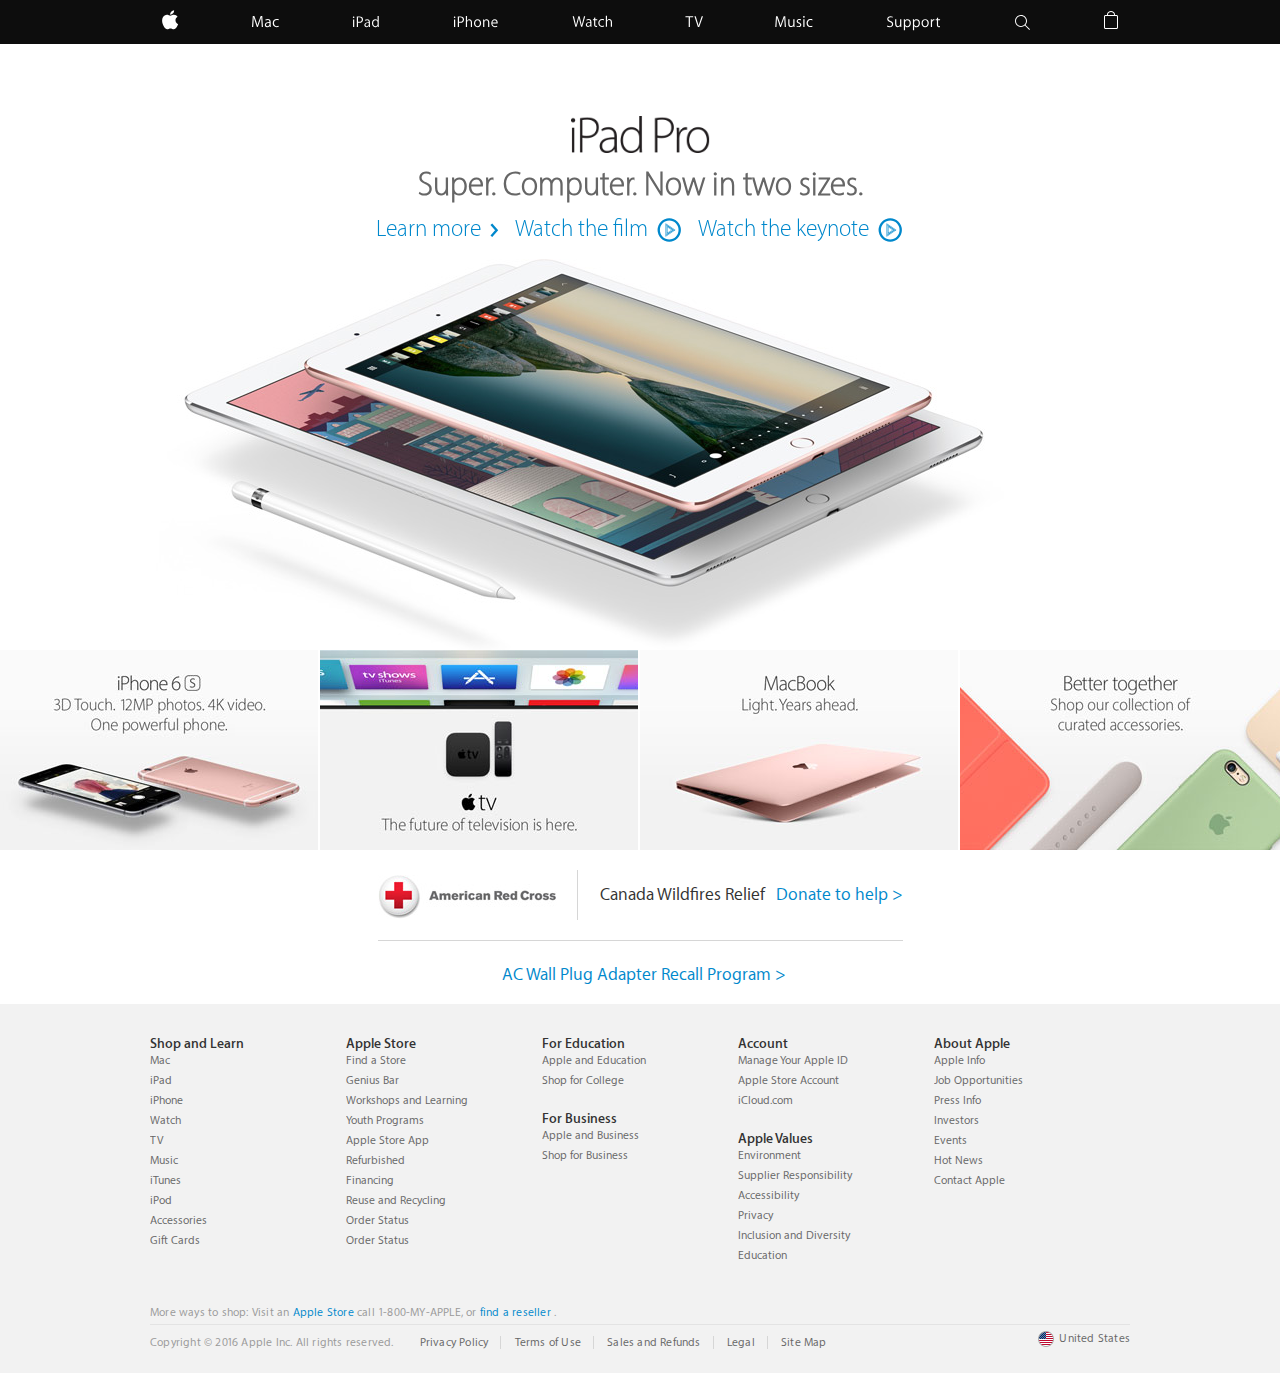
<file: apple/index.html>
<!doctype html>
<html lang="">
  <head>
    <meta charset="utf-8">
    <meta name="description" content="">
    <meta name="viewport" content="width=device-width, initial-scale=1">
    <title>apple</title>
    <link rel="stylesheet" href="css/main.css">
    <link rel="apple-touch-icon" href="apple-touch-icon.png">
  </head>
  <body>

    <nav class="gn-nav">
      <input type="checkbox" id="menu">
      <div class="gn-content">
        <ul class="gn-list">
          <li class="gn-item gn-apple">
            <a href="" class="gn-link"><span class="texthidden">Apple</span></a></li>
          <li class="gn-item gn-mac">
            <a href="" class="gn-link"><span class="texthidden">Mac</span></a>
          </li>
          <li class="gn-item gn-ipad">
            <a href="" class="gn-link"><span class="texthidden">iPad</span></a>
          </li>
          <li class="gn-item gn-iphone">
            <a href="" class="gn-link"><span class="texthidden">iPhone</span></a>
          </li>
          <li class="gn-item gn-watch">
            <a href="" class="gn-link"><span class="texthidden">Watch</span></a>
          </li>
          <li class="gn-item gn-tv">
            <a href="" class="gn-link"><span class="texthidden">TV</span></a>
          </li>
          <li class="gn-item gn-music">
            <a href="" class="gn-link"><span class="texthidden">Music</span></a>
          </li>
          <li class="gn-item gn-support">
            <a href="" class="gn-link"><span class="texthidden">Support</span></a>
          </li>
          <li class="gn-item gn-search">
            <a href="" class="gn-link">
              <span class="texthidden">Search</span>
              <span class="search-placeholder">Search apple.com</span>
            </a>
          </li>
          <li class="gn-item gn-bag">
            <a href="" class="gn-link"><span class="texthidden">Bag</span></a>
          </li>
        </ul>
        <ul class="gn-header">
          <li class="gn-item gn-menu">
            <label for="menu">
              <span class="shang"></span>
              <span class="xia"></span>
            </label>
            <span class="texthidden">open menu</span>
          </li>
          <li class="gn-item gn-apple">
            <a href="" class="gn-link"><span class="texthidden">Apple</span></a>
          </li>
          <li class="gn-item gn-bag">
            <a href="" class="gn-link"><span class="texthidden">Bag</span></a>
          </li>
        </ul>
        <div class="gn-searchview">
          <form action="" class="search-form">
            <div class="search-wrapper">
              <button class="search-sumbit"></button>
              <input type="text" class="search-input" placeholder="Search apple.com">
            </div>
          </form>
          <section class="search-section">
            <h3>Quick Links</h3>
            <ul class="search-list">
              <li class="search-list"><a href="">Find a Store</a></li>
              <li class="search-list"><a href="">Accessories</a></li>
              <li class="search-list"><a href="">iPod</a></li>
              <li class="search-list"><a href="">iOS</a></li>
              <li class="search-list"><a href="">Gift Cards</a></li>
            </ul>
          </section>
        </div>
      </div>
    </nav>


    <div class="banner">
      <div class="banner-inner">
        <ul class="banner-slide">
          <li class="banner-list watch_pro">
            <a href=""><span class="texthidden">Watch</span></a>
            <div class="copy-inner">
              <h2 class="product_pro watch_logo"><a></a></h2>
              <h3 class="product-text">You. At a glance.</h3>
              <ul class="links">
                <li>
                  <a href="">Learn more<strong class="icon icon-right"></strong></a>
                </li>
                <li>
                  <a href="">Watch the keynote<strong class="icon icon-play"></strong></a>
                </li>
              </ul>
            </div>
          </li>
          <li class="banner-list ipad_pro">
            <a href=""><span class="texthidden">iPad</span></a>
            <div class="copy-inner">
              <h2 class="product_pro ipad_logo"><a></a></h2>
              <h3 class="product-text">Super. Computer. Now in two sizes.</h3>
              <ul class="links">
                <li>
                  <a href="">Learn more<strong class="icon icon-right"></strong></a>
                </li>
                <li>
                  <a href="">Watch the film<strong class="icon icon-play"></strong></a>
                </li>
                <li>
                  <a href="">Watch the keynote<strong class="icon icon-play"></strong></a>
                </li>
              </ul>
            </div>
          </li>
          <li class="banner-list iphone_pro">
            <a href=""><span class="texthidden">iPhone</span></a>
            <div class="copy-inner">
              <h2 class="product_pro iphone_logo"><a></a></h2>
              <h3 class="product-text">A big step for small.</h3>
              <ul class="links">
                <li>
                  <a href="">Learn more<strong class="icon icon-right"></strong></a>
                </li>
                <li>
                  <a href="">Watch the keynote<strong class="icon icon-play"></strong></a>
                </li>
              </ul>
            </div>
          </li>
        </ul>
       <!--  <nav class="dotnav">
          <ul>
            <li class="circle"></li>
            <li class="circle"></li>
            <li class="circle"></li>
          </ul>
        </nav> -->
        <button class="arrow arrow-prev"></button>
        <button class="arrow arrow-next"></button>
      </div>
    </div>
<script src="js/jquery-1.12.0.js"></script>
<script>
   var t=setInterval(move,2000);
   var slide=$('.banner-slide');
   var width=slide.find('.banner-list:eq(0)').outerWidth();
   var flag=true;
   function move(){
     if(!flag){return;}
     flag=false;
    var width=slide.find('.banner-list:eq(0)').outerWidth();
     slide.animate({left:-width},600,function(){
       $(this).append($(this).find('.banner-list:eq(0)'))
       .css('left',0);
       flag=true;
     })
   }
   function move1(){
     if(!flag){return;}
     flag=false;
     slide.find('.banner-list:last').insertBefore(slide.find('.banner-list:first'));
     slide.css('left',-width+'px').animate({left:0},600,function(){
       flag=true;
     });
   }
   $('.banner-inner').on('mouseenter',function(){
     clearInterval(t);
   });
   $('.banner-inner').on('mouseleave',function(){
    t=setInterval(move,2000);
   })
   $('.arrow-next').on('click',move);
   $('.arrow-prev').on('click',move1);
</script>

  <ul class="aside">
    <li class="large-3 medium-6 small-12">
      <a href=""><span class="texthidden">sdd</span></a>
    </li>
    <li class="large-3 medium-6 small-12">
      <a href=""><span class="texthidden">ds</span></a>
    </li>
    <li class="large-3 medium-6 small-12">
      <a href=""><span class="texthidden">ff</span></a>
    </li>
    <li class="large-3 medium-6 small-12">
      <a href=""><span class="texthidden">dd</span></a>
    </li>
  </ul>
  <div class="redcross-wrapper">
    <div class="redcross-banner">
      <span class="redcross-logo"></span>
      <span class="redcross-copy">
        Canada Wildfires Relief
        <a href="" class="redcross-help">Donate to help &gt;</a>
      </span>
    </div>
    <div class="exchange">
      <a href="" class="more">AC Wall Plug Adapter Recall Program &gt;</a>
    </div>
  </div>


  <footer class="footer">
    <div class="footer-inner">
      <div class="with-5-col nav">
        <div class="col">
          <input type="checkbox" id="a">
          <div class="section">
            <label for="a"><h3 class="title">Shop and Learn</h3></label>
            <ul class="list">
              <li class="items"><a href="">Mac</a></li>
              <li class="items"><a href="">iPad</a></li>
              <li class="items"><a href="">iPhone</a></li>
              <li class="items"><a href="">Watch</a></li>
              <li class="items"><a href="">TV</a></li>
              <li class="items"><a href="">Music</a></li>
              <li class="items"><a href="">iTunes</a></li>
              <li class="items"><a href="">iPod</a></li>
              <li class="items"><a href="">Accessories</a></li>
              <li class="items"><a href="">Gift Cards</a></li>
            </ul>
          </div>
        </div>
        <div class="col">
          <input type="checkbox" id="b">
          <div class="section">
            <label for="b"><h3 class="title">Apple Store</h3></label>
            <ul class="list">
              <li class="items"><a href="">Find a Store</a></li>
              <li class="items"><a href="">Genius Bar</a></li>
              <li class="items"><a href="">Workshops and Learning</a></li>
              <li class="items"><a href="">Youth Programs</a></li>
              <li class="items"><a href="">Apple Store App</a></li>
              <li class="items"><a href="">Refurbished</a></li>
              <li class="items"><a href="">Financing</a></li>
              <li class="items"><a href="">Reuse and Recycling</a></li>
              <li class="items"><a href="">Order Status</a></li>
              <li class="items"><a href="">Order Status</a></li>
            </ul>
          </div>
        </div>
        <div class="col">
          <input type="checkbox" id="c">
          <div class="section">
            <label for="c"><h3 class="title">For Education</h3></label>
            <ul class="list">
              <li class="items"><a href="">Apple and Education</a></li>
              <li class="items"><a href="">Shop for College</a></li>
            </ul>
          </div>
          <input type="checkbox" id="d">
          <div class="section">
            <label for="d"><h3 class="title">For Business</h3></label>
            <ul class="list">
              <li class="items"><a href="">Apple and Business</a></li>
              <li class="items"><a href="">Shop for Business</a></li>
            </ul>
          </div>
        </div>
        <div class="col">
          <div class="section">
            <input type="checkbox" id="e">
            <label for="e"><h3 class="title">Account</h3></label>
            <ul class="list">
              <li class="items"><a href="">Manage Your Apple ID</a></li>
              <li class="items"><a href="">Apple Store Account</a></li>
              <li class="items"><a href="">iCloud.com</a></li>
            </ul>
          </div>
          <div class="section">
            <input type="checkbox" id="f">
            <label for="f"><h3 class="title">Apple Values</h3></label>
            <ul class="list">
              <li class="items"><a href="">Environment</a></li>
              <li class="items"><a href="">Supplier Responsibility</a></li>
              <li class="items"><a href="">Accessibility</a></li>
              <li class="items"><a href="">Privacy</a></li>
              <li class="items"><a href="">Inclusion and Diversity</a></li>
              <li class="items"><a href="">Education</a></li>
            </ul>
          </div>
        </div>
        <div class="col">
          <input type="checkbox" id="g">
          <div class="section">
            <label for="g"><h3 class="title">About Apple</h3></label>
            <ul class="list">
              <li class="items"><a href="">Apple Info</a></li>
              <li class="items"><a href="">Job Opportunities</a></li>
              <li class="items"><a href="">Press Info</a></li>
              <li class="items"><a href="">Investors</a></li>
              <li class="items"><a href="">Events</a></li>
              <li class="items"><a href="">Hot News</a></li>
              <li class="items"><a href="">Contact Apple</a></li>
            </ul>
          </div>
        </div>
      </div>
      <div class="gf-footer">
        <div class="gf-footer-shop">
           More ways to shop: Visit an
           <a href=""> Apple Store</a>
            call 1-800-MY-APPLE, or
            <a href=""> find a reseller</a>
            .
        </div>
        <div class="gf-footer-locale">
          <a href="" class="locale-link">
            <span class="locale-flag"></span>
            United States
          </a>
        </div>
        <div class="gf-footer-legal">
          <div class="legal-copyright">Copyright © 2016 Apple Inc. All rights reserved.</div>
          <div class="legal-links">
            <a href="" class="legal-link">Privacy Policy</a>
            <a href="" class="legal-link">Terms of Use</a>
            <a href="" class="legal-link">Sales and Refunds</a>
            <a href="" class="legal-link">Legal</a>
            <a href="" class="legal-link">Site Map</a>
          </div>
        </div>
      </div>
    </div>
  </footer>

    <!-- Google Analytics: change UA-XXXXX-X to be your site's ID. -->
    <script>
      (function(b,o,i,l,e,r){b.GoogleAnalyticsObject=l;b[l]||(b[l]=
      function(){(b[l].q=b[l].q||[]).push(arguments)});b[l].l=+new Date;
      e=o.createElement(i);r=o.getElementsByTagName(i)[0];
      e.src='https://www.google-analytics.com/analytics.js';
      r.parentNode.insertBefore(e,r)}(window,document,'script','ga'));
      ga('create','UA-XXXXX-X');ga('send','pageview');
    </script>

    <!-- build:js scripts/vendor.js -->
    <!-- bower:js -->
    <script src="./js/jquery-1.12.0.js"></script>
    <!-- endbower -->
    <!-- endbuild -->

    <!-- build:js scripts/main.js -->
    <script src="./js/main.js"></script>
    <!-- endbuild -->
  </body>
</html>
</file>
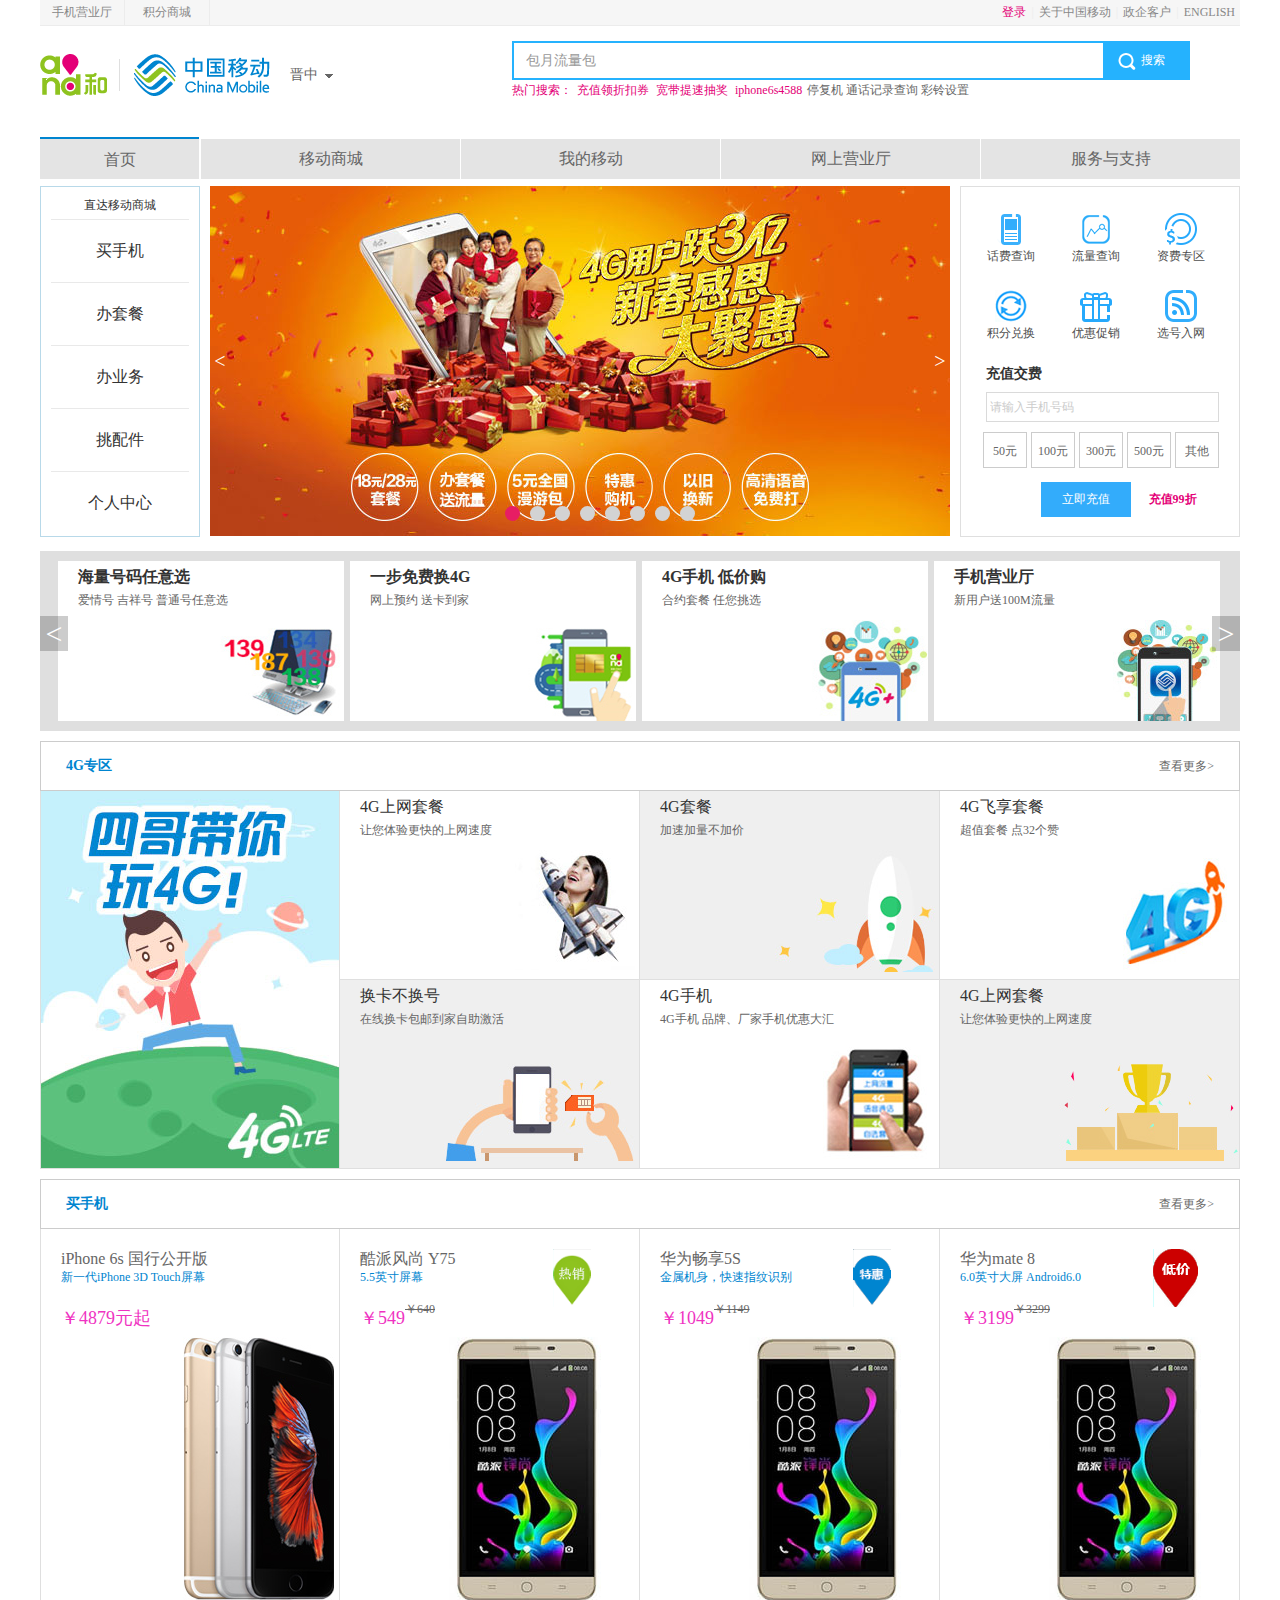
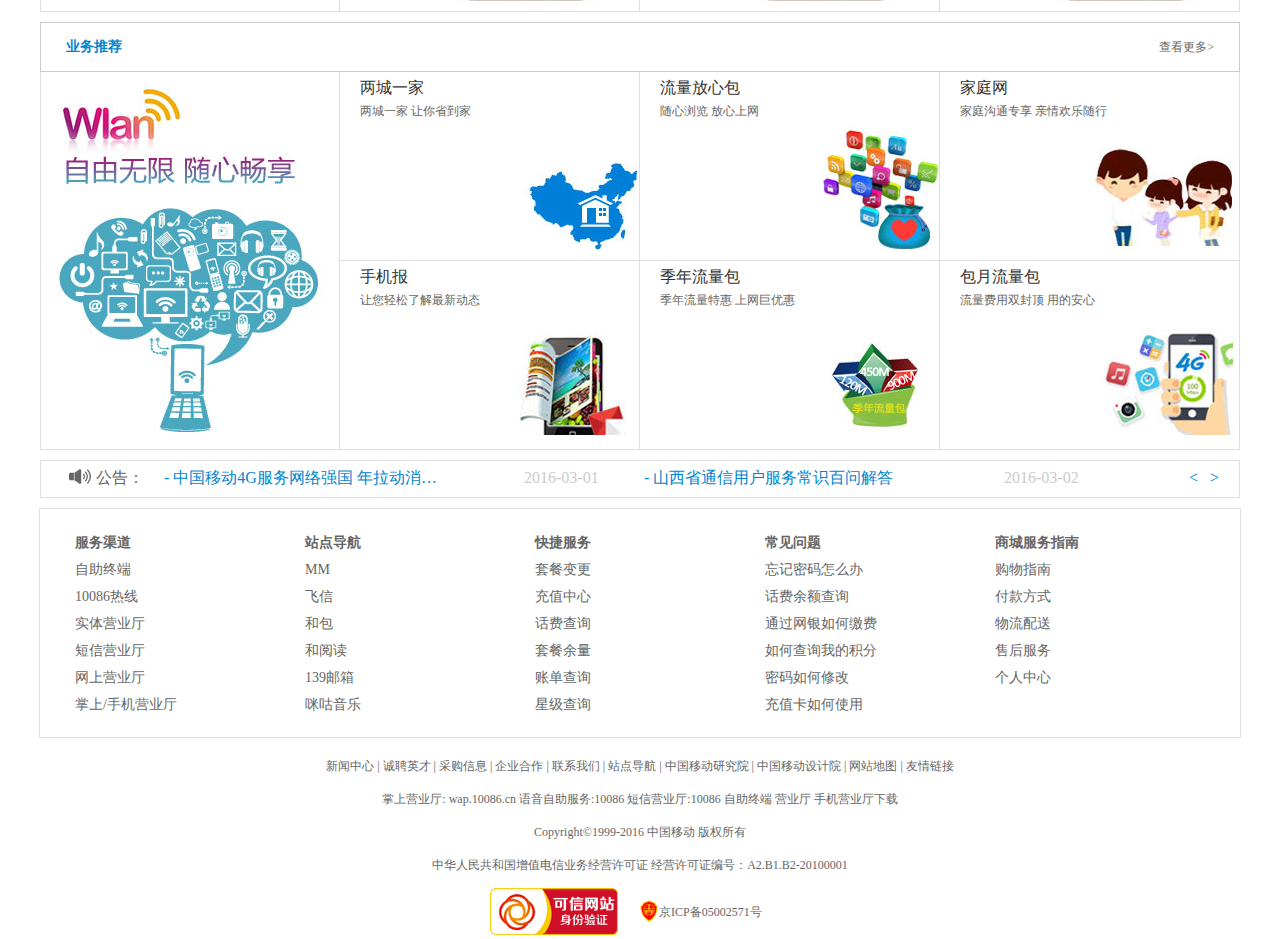
<file: yidong/index.html>
﻿<!DOCTYPE HTML PUBLIC "-//W3C//DTD HTML 4.01//EN" "http://www.w3.org/TR/html4/strict.dtd">
<html lang="en">
<head>
	<meta http-equiv="Content-Type" content="text/html;charset=UTF-8">
	<title>yidong</title>
	<link rel="stylesheet" type="text/css" href="css/comment.css">
	<link rel="stylesheet" type="text/css" href="css/yidong.css">
	<script type="text/javascript" src="./js/function.js"></script>
	<script type="text/javascript" src="./js/animate.js"></script>
	<script type="text/javascript" src="./js/yidong.js"></script>
</head>

<body>
	<!-- 头部开始 -->
	
	<div class="head">
		<a href="" class="head-left-a hover">手机营业厅</a>
		<div class="hidden yi">
			<div class="img"><img src="img/erweima.jpg" alt=""></div>
			<p>扫一扫，随时查话费</p>
		</div>
		<a href="" class="head-left-a">积分商城</a>
		<a href="" class="head-right-a">ENGLISH</a>
		<span class="head-span">|</span>
		<a href="" class="head-right-a">政企客户</a>
		<span class="head-span">|</span>
		<a href="" class="head-right-a">关于中国移动</a>
		<span class="head-span">|</span>
		<a href="" class="head-right-a hover" id="login">登录</a>
		<div class="hidden er">
			<a href="">登录移动商城</a>
			<a href="">登录网上营业厅</a>
		</div>
	</div>

	<!-- 头部结束 -->
	<!-- logo 开始-->
	<div class="logo">
		<div class="logo-background">
			<img src="img/logo.png">
			<span class="ls">晋中<img src="img/sanjiaoxing.gif" alt=""></span>
			<ul class="dropdown">
				<li>
					<span>山西</span>
					<a href="">[返回全部省份]</a>
				</li>
				<li>
					<a href="">太原</a>
					<a href="">朔州</a>
					<a href="">忻州</a>
					<a href="">大同</a>
					<a href="">阳泉</a>
					<a href="">晋中</a>
					<a href="">长治</a>
					<a href="">晋城</a>
					<a href="">临汾</a>
					<a href="">吕梁</a>
					<a href="">运城</a>
				</li>
			</ul>
			<div class="right">
				<div class="search"><img src="img/search.png">搜索</div>
				<form><input type="text" value="包月流量包" ></form>
			</div>
			<div class="right-hot">
				热门搜索：
			    <a href="" class="right-a-red">充值领折扣券</a>
			    <a href="" class="right-a-red">宽带提速抽奖</a>
			    <a href="" class="right-a-red">iphone6s4588</a>
			    <a href="" class="right-a-666">停复机</a>
			    <a href="" class="right-a-666">通话记录查询</a>
			    <a href="" class="right-a-666">彩铃设置</a>
			</div>
		</div>
	</div>
	<!-- logo结束 -->
	<!-- 导航栏开始 -->
	<div class="nav">
		<div class="nav-box">
			<div class="nav-s">
				<a href="">首页</a>
			</div>
	    	<div class="nav-lis">
	    		<a href="">移动商城</a>
	    	</div>
	    	<div class="nav-lis">
	    		<a href="">我的移动</a>
	    	</div>
	    	<div class="nav-lis">
	    		<a href="">网上营业厅</a>
	    	</div>
	    	<div class="nav-lis">
	    		<a href="">服务与支持</a>
	    	</div>
	    </div>
		<div class="nav-menu">
			<ul class="menu">
				<li class="menu-li"><a href="">买手机</a></li>
				<li class="menu-li"><a href="">办套餐</a></li>
				<li class="menu-li"><a href="">办业务</a></li>
				<li class="menu-li"><a href="">挑配件</a></li>
				<li class="menu-li"><a href="">立即充值</a></li>
				<li class="menu-li"><a href="">个人中心</a></li>
			</ul>
			<ul class="menu">
				<li class="menu-li"><a href="">我的账户</a></li>
				<li class="menu-li"><a href="">套餐余量查询</a></li>
				<li class="menu-li"><a href="">业务状态查询</a></li>
				<li class="menu-li"><a href="">详单查询</a></li>
				<li class="menu-li"><a href="">账单查询</a></li>
				<li class="menu-li"><a href="">记分查询</a></li>
				<li class="menu-li"><a href="">星级查询</a></li>
			</ul>
			<ul class="menu">
				<li class="menu-li"><a href="">网上充值</a></li>
				<li class="menu-li"><a href="">话费服务</a></li>
				<li class="menu-li"><a href="">资费套餐</a></li>
				<li class="menu-li"><a href="">选号入网</a></li>
				<li class="menu-li"><a href="">优惠购机</a></li>
				<li class="menu-li"><a href="">业务办理</a></li>
				<li class="menu-li"><a href="">优惠促销</a></li>
			</ul>
			<ul class="menu">
				<li class="menu-li"><a href="">产品</a></li>
				<li class="menu-li"><a href="">资费专区</a></li>
				<li class="menu-li"><a href="">终端售后点查询</a></li>
				<li class="menu-li"><a href="">国际/港澳台</a></li>
				<li class="menu-li"><a href="">星级服务</a></li>
				<li class="menu-li"><a href="">手机营业厅</a></li>
				<li class="menu-li"><a href="">大数据应用</a></li>
			</ul>
		</div>
	</div>
	<!-- 导航栏结束 -->
	<!-- banner开始 -->
	<div class="banner">
		<div class="banner-left">
		    <div class="tishi">
			    <a href="" class="zhida">直达移动商城</a>
		    </div>
		    <div class="tishi-under">
		    	<a href="" class="lianjie">买手机</a>
		    </div>
		    <div class="tishi-under">
		    	<a href="" class="lianjie">办套餐</a>
		    </div>
		    <div class="tishi-under">
		    	<a href="" class="lianjie">办业务</a>
		    </div>
		    <div class="tishi-under">
		    	<a href="" class="lianjie">挑配件</a>
		    </div>
		    <div class="tishi-under">
		    	<a href="" class="lianjie">个人中心</a>
		    </div>
	    </div>
	    <div class="banner-middle">
	    	<img src="img/banner1.jpg" alt="" class="banner-img" id="banner1">
	    	<img src="img/banner2.jpg" alt="" class="banner-img" id="banner2">
	    	<img src="img/banner3.jpg" alt="" class="banner-img" id="banner3">
	    	<img src="img/banner4.jpg" alt="" class="banner-img" id="banner4">
	    	<img src="img/banner5.jpg" alt="" class="banner-img" id="banner5">
	    	<img src="img/banner6.jpg" alt="" class="banner-img" id="banner6">
	    	<img src="img/banner7.jpg" alt="" class="banner-img" id="banner7">
	    	<img src="img/banner8.jpg" alt="" class="banner-img" id="banner8">
	    	<div class="banner-middle-left">&lt;</div>
	    	<div class="banner-middle-right">&gt;</div>
	    	<div class="circle-box">
	    		<div class="circle one"></div>
	    		<div class="circle"></div>
	    		<div class="circle"></div>
	    		<div class="circle"></div>
	    		<div class="circle"></div>
	    		<div class="circle"></div>
	    		<div class="circle"></div>
	    		<div class="circle"></div>
	    	</div>
	    </div>
	    <div class="banner-right">
	    	<div class="banner-right-tubiao">
	    		<div class="fuwu">
	    			<div class="fuwu-photo">
	    				<img src="img/huafeichaxun1.gif">
	    			</div>
	    			<a href="">话费查询</a>
	    		</div>
	    		<div class="fuwu">
	    			<div class="fuwu-photo">
	    			    <img src="img/liuliangchaxun1.gif">
	    			</div>
	    			<a href="">流量查询</a>
	    		</div>
	    		<div class="fuwu">
	    			<div class="fuwu-photo">
	    				<img src="img/zifeizhuanqu1.gif">
	    			</div>
	    			<a href="">资费专区</a>
	    		</div>
	    		<div class="fuwu">
	    			<div class="fuwu-photo">
	    				<img src="img/jifenduihuan1.gif">
	    			</div>
	    			<a href="">积分兑换</a>
	    		</div>
	    		<div class="fuwu">
	    			<div class="fuwu-photo">
	    				<img src="img/youhuicuxiao1.gif">
	    			</div>
	    			<a href="">优惠促销</a>
	    		</div>
	    		<div class="fuwu">
	    			<div class="fuwu-photo">
	    				<img src="img/xuanhaoruwang1.gif">
	    			</div>
	    			<a href="">选号入网</a>
	    		</div>
	    	</div>
	    	<div class="banner-right-chongzhi">
	    		<div class="jiaofei">
	    			<a href="">充值交费</a>
	    		</div>
	    		<form><input type="text" value="请输入手机号码"></form>
	    		<div class="money">
	    			<div class="money-num">50元</div>
	    			<div class="money-num">100元</div>
	    			<div class="money-num">300元</div>
	    			<div class="money-num">500元</div>
	    			<a href="" class="qita">其他</a>
	    		</div>
	    		<div class="button">
	    			<div class="button-left">立即充值</div>
	    			<span>充值99折</span>
	    		</div>
	    	</div>
	    </div>
	</div>
	<!-- banner结束 -->
	<!-- 轮播图片 -->
	<div class="lbb">
		<div class="lunbo">
			<div class="box">
				<div class="lunbo-photo">
					<a href="" > 
						<div class="h1">海量号码任意选</div>
						<div class="h3">爱情号 吉祥号 普通号任意选</div>
						<div class="photo"><img src="img/xuanhao.jpg"></div>
					</a>
				</div>
					<div class="lunbo-photo">
					<a href="" > 
						<div class="h1">一步免费换4G</div>
						<div class="h3">网上预约 送卡到家</div>
						<div class="photo"><img src="img/yibuhuan.jpg"></div>
					</a>
				</div>
				<div class="lunbo-photo">
					<a href="" > 
						<div class="h1">4G手机 低价购</div>
						<div class="h3">合约套餐 任您挑选</div>
						<div class="photo"><img src="img/dijiagou.jpg"></div>
					</a>
				</div>
				<div class="lunbo-photo">
					<a href="" > 
						<div class="h1">手机营业厅</div>
						<div class="h3">新用户送100M流量</div>
						<div class="photo"><img src="img/yingyeting.jpg"></div>
					</a>
				</div>
				<div class="lunbo-photo">
					<a href="" > 
						<div class="h1">4G手机 低价购</div>
						<div class="h3">合约套餐 任您挑选</div>
						<div class="photo"><img src="img/dijiagou.jpg"></div>
					</a>
				</div>
			</div>
		</div>
		<div class="zuofuhao">&lt;</div>
		<div class="youfuhao">&gt;</div>
	</div>
	<!-- 轮播结束 -->
	<!-- 4G专区 -->
	<div class="g4">
		<span class="g4-span">4G专区</span>
		<a href="" >查看更多&gt;</a>
	</div>
	<div class="bigbox">
		<div class="box-left"><img src="img/Z.jpg"></div>
		<a href="" class="bigbox-right">
			<div class="h1">4G上网套餐</div>
			<div class="h3">让您体验更快的上网速度</div>
			<div class="photo"><img src="img/taocan1.jpg"></div>
		</a>
		<a href="" class="bigbox-right-666"> 
				<div class="h1">4G套餐</div>
				<div class="h3">加速加量不加价</div>
				<div class="photo"><img src="img/taocan2.jpg"></div>
		</a>
		<a href="" class="bigbox-right"> 
				<div class="h1">4G飞享套餐</div>
				<div class="h3">超值套餐 点32个赞</div>
				<div class="photo"><img src="img/taocan3.jpg"></div>
		</a>
		<a href="" class="bigbox-right-666"> 
				<div class="h1">换卡不换号</div>
				<div class="h3">在线换卡包邮到家自助激活</div>
				<div class="photo"><img src="img/taocan4.jpg"></div>
		</a>
		<a href="" class="bigbox-right"> 
				<div class="h1">4G手机</div>
				<div class="h3">4G手机 品牌、厂家手机优惠大汇</div>
				<div class="photo"><img src="img/taocan5.jpg"></div>
		</a>
		<a href="" class="bigbox-right-666"> 
				<div class="h1">4G上网套餐</div>
				<div class="h3">让您体验更快的上网速度</div>
				<div class="photo"><img src="img/taocan6.jpg"></div>
		</a>
	</div>
	<!-- 4G专区结束 -->
	<!-- 买手机 -->
	<div class="shopping">
		<span class="shopping-span">买手机</span>
		<a href="" class="shopping-a">查看更多&gt;</a>
	</div>
	<div class="display-phone">
		<div class="detail-phone-1">
			<a href="" >
			    <div class="h2">iPhone 6s 国行公开版</div>
			    <div class="h3">新一代iPhone 3D Touch屏幕</div>
			    <div class="sell">
			    	<div class="sell-1">￥4879元起</div>
			    </div>
			    <div class="phone-photo">
			    	<img src="img/phone1.jpg">
			    </div>
		    </a>
		</div>
	
			<a href="" class="detail-phone">
			    <div class="h2">酷派风尚 Y75</div>
			     <div class="cuxiao"><img src="img/rexiao.png"></div>
			    <div class="h3">5.5英寸屏幕</div>
			    <div class="sell">
			    	<div class="sell-1">￥549</div><del>￥640</del>
			    </div>
			    <div class="phone-photo">
			    	<img src="img/phone2.jpg">
			    </div>
		    </a>
		
	
			<a href="" class="detail-phone">
			    <div class="h2">华为畅享5S</div>
			     <div class="cuxiao"><img src="img/tehui.png"></div>
			    <div class="h3">金属机身，快速指纹识别</div>
			    <div class="sell">
			    	<div class="sell-1">￥1049</div><del>￥1149</del>
			    </div>
			   			    
			    <div class="phone-photo">
			    	<img src="img/phone2.jpg">
			    </div>
		    </a>
		
		
			<a href="" class="detail-phone">
			    <div class="h2">华为mate 8</div>
			     <div class="cuxiao"><img src="img/dijia.png"></div>
			    <div class="h3">6.0英寸大屏 Android6.0</div>
			    <div class="sell">
			    	<div class="sell-1">￥3199</div><del>￥3299</del>
			    </div>
			   			    
			    <div class="phone-photo">
			    	<img src="img/phone2.jpg">
			    </div>
		    </a>
		
	</div>
	<!-- 业务推荐 -->
	<div class="g4">
		<span class="g4-span">业务推荐  </span>
		<a href="" >查看更多&gt;</a>
	</div>
	<div class="bigbox">
		<div class="box-left"><img src="img/tuijian0.jpg"></div>
		<a href="" class="bigbox-right"> 
			<div class="h1">两城一家</div>
			<div class="h3">两城一家 让你省到家</div>
			<div class="photo"><img src="img/tuijian1.jpg"></div>
		</a>
		<a href="" class="bigbox-right"> 
			<div class="h1">流量放心包</div>
			<div class="h3">随心浏览 放心上网</div>
			<div class="photo"><img src="img/tuijian2.jpg"></div>
		</a>
		<a href="" class="bigbox-right"> 
			<div class="h1">家庭网</div>
			<div class="h3">家庭沟通专享 亲情欢乐随行</div>
			<div class="photo"><img src="img/tuijian3.jpg"></div>
		</a>
		<a href="" class="bigbox-right"> 
			<div class="h1">手机报</div>
			<div class="h3">让您轻松了解最新动态</div>
			<div class="photo"><img src="img/tuijian4.jpg"></div>
		</a>
		<a href="" class="bigbox-right"> 
			<div class="h1">季年流量包</div>
			<div class="h3">季年流量特惠 上网巨优惠</div>
			<div class="photo"><img src="img/tuijian5.jpg"></div>
		</a>
		<a href="" class="bigbox-right"> 
			<div class="h1">包月流量包</div>
			<div class="h3">流量费用双封顶 用的安心</div>
			<div class="photo"><img src="img/tuijian6.jpg"></div>
		</a>
	</div>
	<!-- 业务推荐结束 -->
	<!-- 公告 -->
	<div class="notice-box">
		<div class="laba"><img src="img/laba.gif"></div>
		<span class="span-1">公告：</span>
		<a href="" class="a-1">- 中国移动4G服务网络强国 年拉动消…</a>
		<span class="span-2">2016-03-01</span>
		<a href="" class="a-1">- 山西省通信用户服务常识百问解答</a>
		<span class="span-2">2016-03-02</span>
		<span class="span-3">&lt;&nbsp;&nbsp;&nbsp;&gt;</span>
	</div>
	<!-- 公告结束 -->
	<div class="help">
		<div class="help-list">
			<h2 class="help-list-top">服务渠道</h2>
			<a href="">自助终端</a><br>
			<a href="">10086热线</a><br>
			<a href="">实体营业厅</a><br>
			<a href="">短信营业厅</a><br>
			<a href="">网上营业厅</a><br>
			<a href="">掌上/手机营业厅</a>
		</div>
		<div class="help-list">
			<h2 class="help-list-top">站点导航</h2>
			<a href="">MM</a><br>
			<a href="">飞信</a><br>
			<a href="">和包</a><br>
			<a href="">和阅读</a><br>
			<a href="">139邮箱</a><br>
			<a href="">咪咕音乐</a>
		</div>
		<div class="help-list">
			<h2 class="help-list-top">快捷服务</h2>
			<a href="">套餐变更</a><br>
			<a href="">充值中心</a><br>
			<a href="">话费查询</a><br>
			<a href="">套餐余量</a><br>
			<a href="">账单查询</a><br>
			<a href="">星级查询</a>
		</div>
		<div class="help-list">
			<h2 class="help-list-top">常见问题</h2>
			<a href="">忘记密码怎么办</a><br>
			<a href="">话费余额查询</a><br>
			<a href="">通过网银如何缴费</a><br>
			<a href="">如何查询我的积分</a><br>
			<a href="">密码如何修改</a><br>
			<a href="">充值卡如何使用</a>
		</div>
		<div class="help-list">
			<h2 class="help-list-top">商城服务指南</h2>
			<a href="">购物指南</a><br>
			<a href="">付款方式</a><br>
			<a href="">物流配送</a><br>
			<a href="">售后服务</a><br>
			<a href="">个人中心</a><br>
		</div>
	</div>
	<div class="foot">
		<p>
			<a href="">新闻中心</a>
			<span>|</span>
			<a href="">诚聘英才</a>
			<span>|</span>
			<a href="">采购信息</a>
			<span>|</span>
			<a href="">企业合作</a>
			<span>|</span>
			<a href="">联系我们</a>
			<span>|</span>
			<a href="">站点导航</a>
			<span>|</span>
			<a href="">中国移动研究院</a>
			<span>|</span>
			<a href="">中国移动设计院</a>
			<span>|</span>
			<a href="">网站地图</a>
			<span>|</span>
			<a href="">友情链接</a>
		</p>
		<p>
			<span>掌上营业厅:</span>
			<a href="">wap.10086.cn</a>
			<span>语音自助服务:10086 短信营业厅:10086</span>
			<a href="">自助终端</a>
			<a href="">营业厅</a>
			<a href="">手机营业厅下载</a>
		</p>
		<p>
			<span>Copyright&copy;1999-2016 中国移动 版权所有</span>
		</p>
		<p>
			<span>中华人民共和国增值电信业务经营许可证  经营许可证编号：A2.B1.B2-20100001</span>
		</p>		
	</div>
	<div class="gov">
		<div class="gov-left">
			<img src="img/kexinwangzhan.png">
		</div>
		<div class="gov-right">
			<img src="img/gov.gif"> 
			<a href="">京ICP备05002571号</a>
		</div>
	</div>

</body>
</html>
</file>
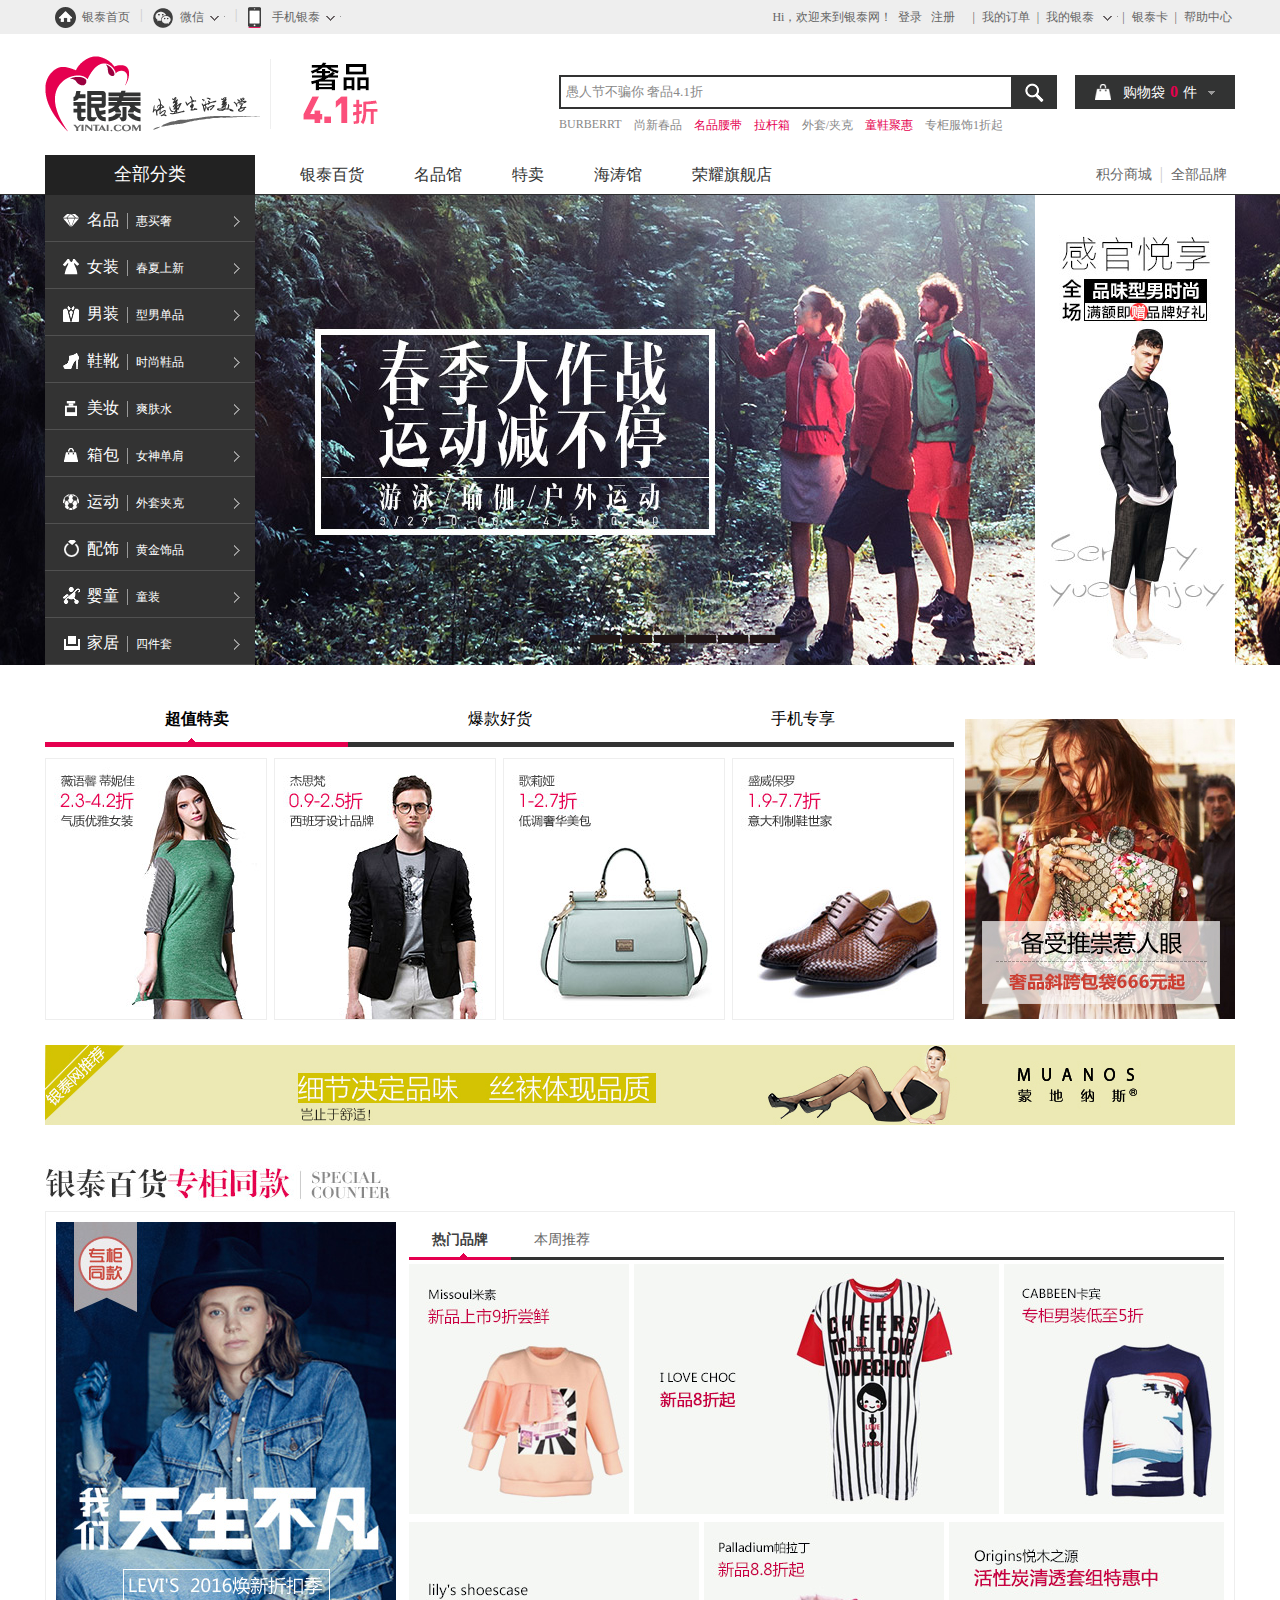
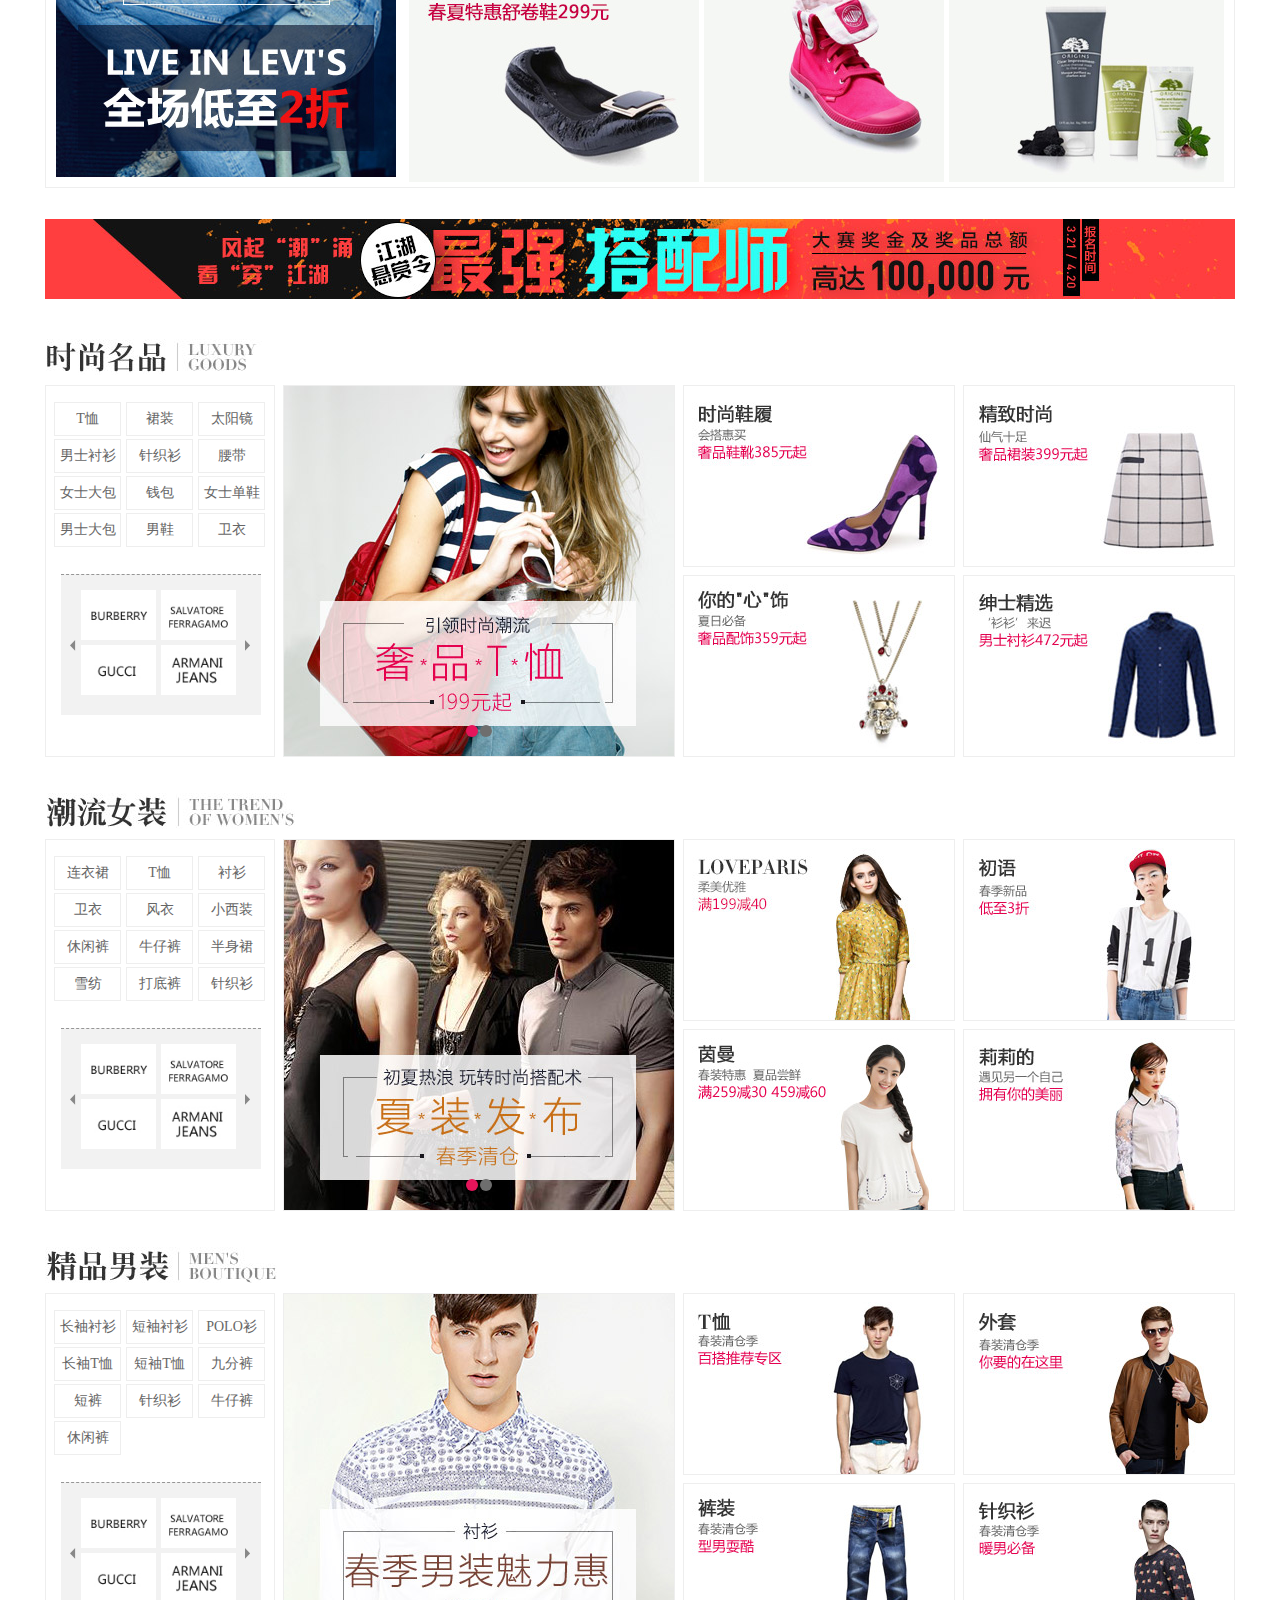
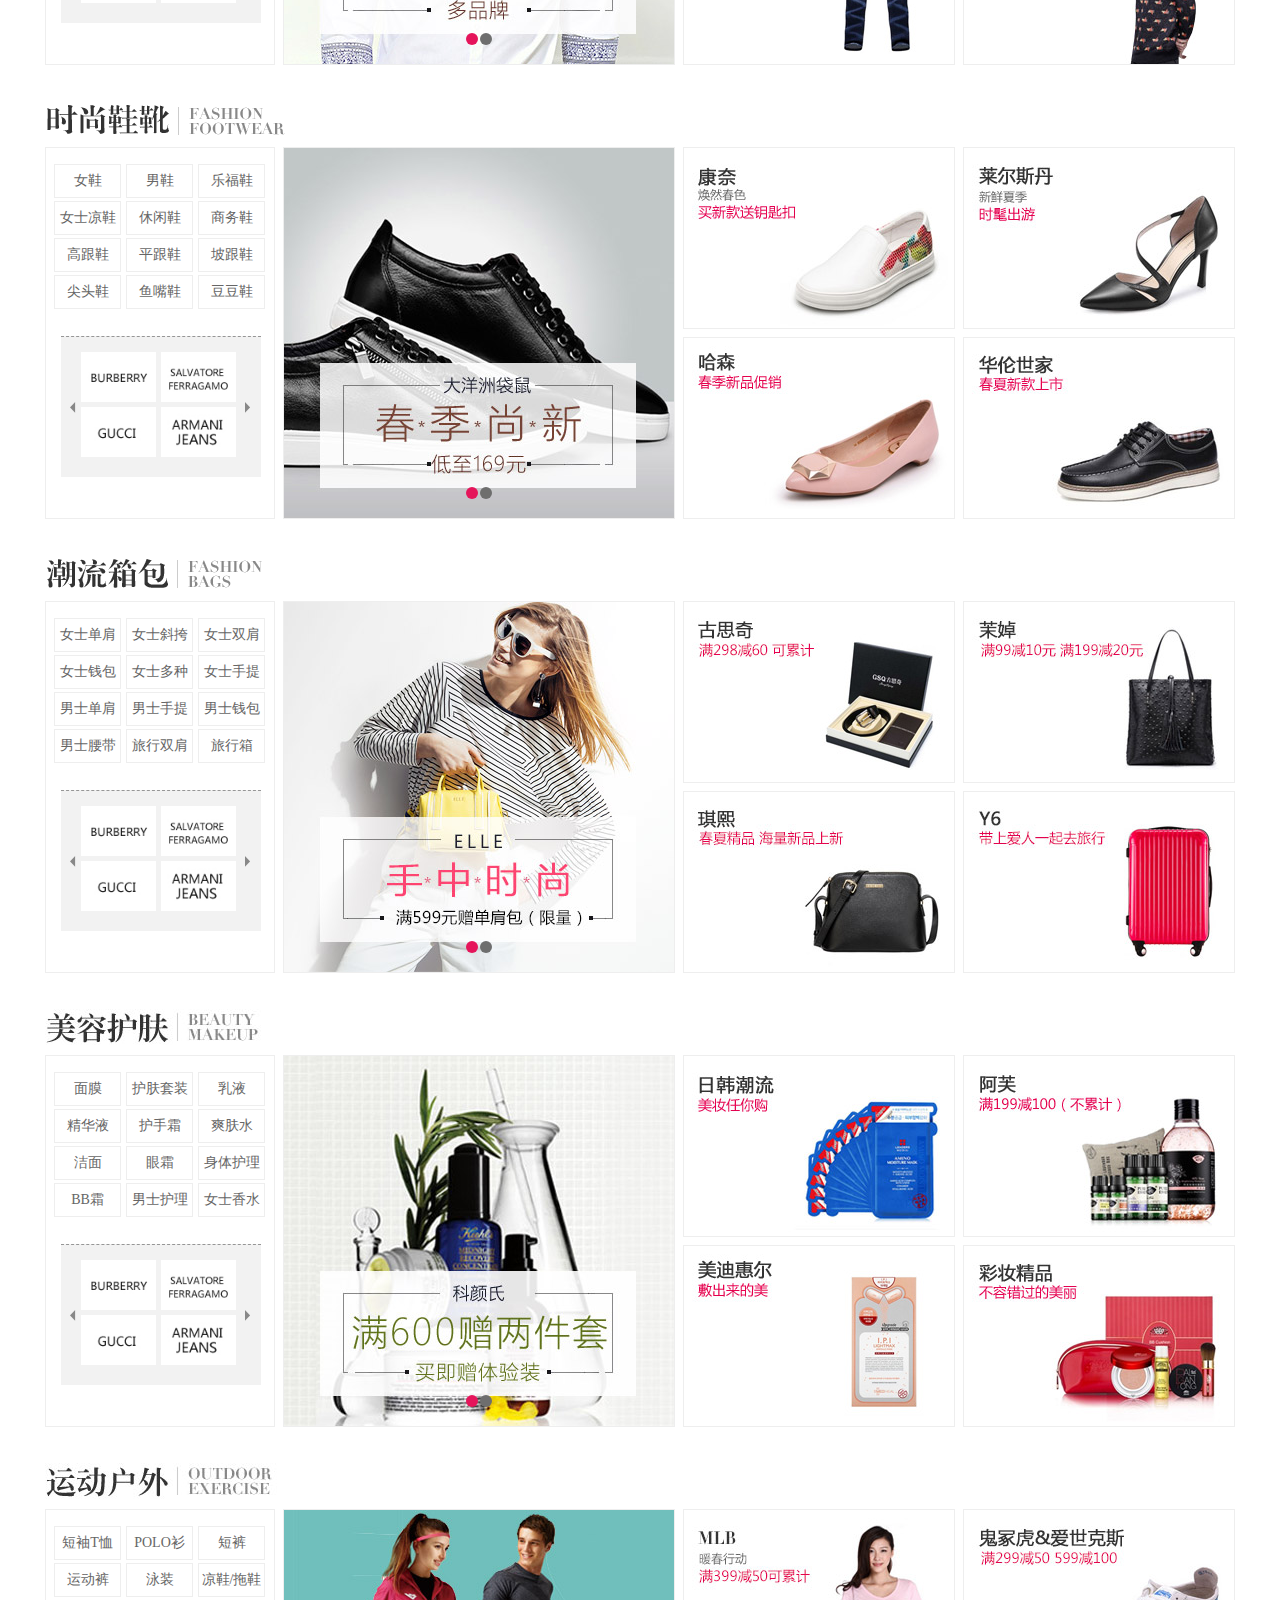
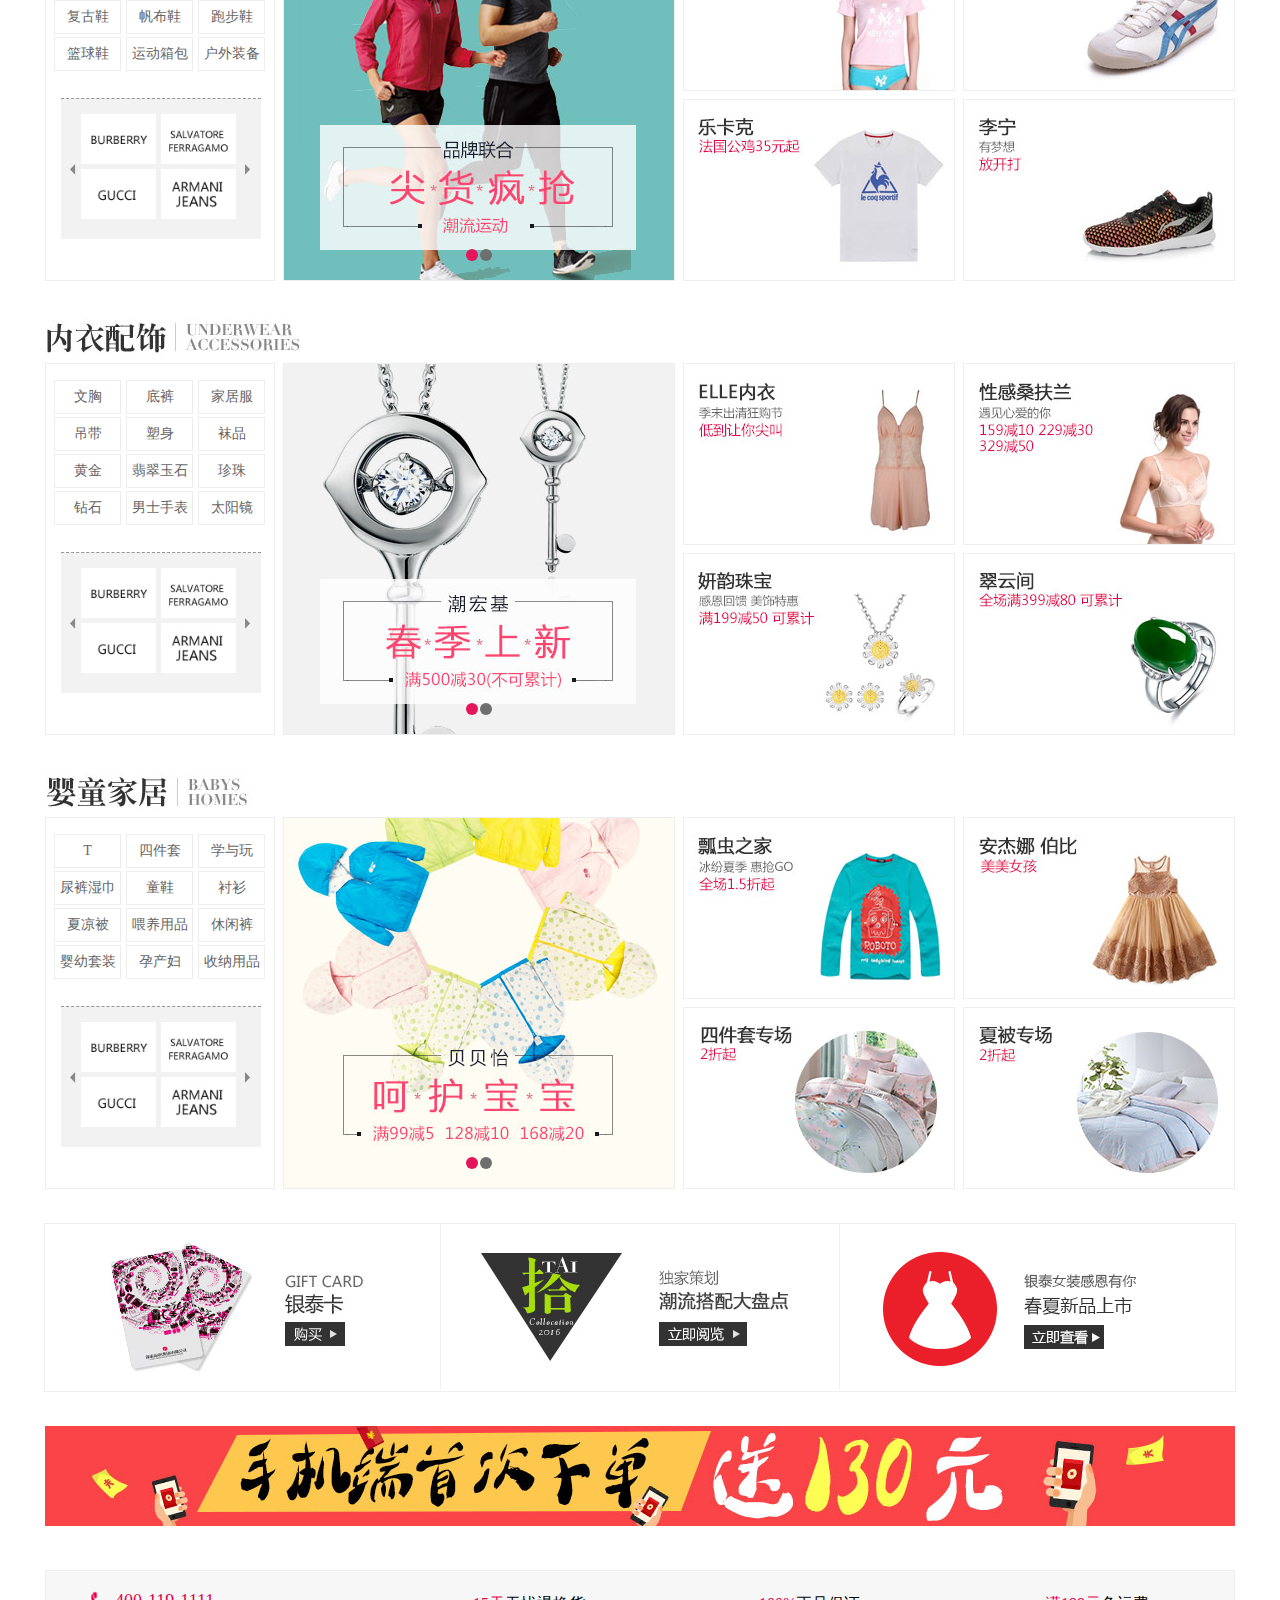
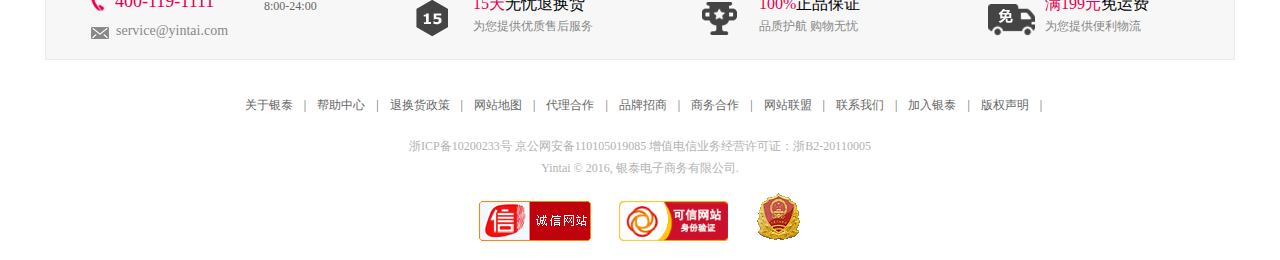
<file: yintai/index.html>
<!DOCTYPE HTML PUBLIC "-//W3C//DTD HTML 4.01//EN" "http://www.w3.org/TR/html4/strict.dtd">
<html lang="en">
<head>
	<meta http-equiv="Content-Type" content="text/html;charset=UTF-8">
	<title>银泰</title>
	<link rel="stylesheet" href="css/com.css">
	<link rel="stylesheet" href="css/yintai.css">
	<script src="./js/function.js"></script>
	<script src="./js/animate.js"></script>
	<script src="./js/yintai.js"></script>
	<script src="./js/shh.js"></script>
	<script src="./js/jiedianlunbo.js"></script>

</head>
<body>
	<div class="home">
		<div class="hdtop">
			<div class="top-box">
				<ul class="top-entry">
					<li class="toph">
						<a href="">
							<div class="p-top p-top-1"></div>
							银泰首页
						</a>
					</li>
					<li class="separator">|</li>
					<li class="wechat">
						<a href="">
							<div class="p-top p-top-2"></div>
							微信
							<div class="rotate"></div>
						</a>
						<div class="hidden"><img src="img/wechat.png" alt=""></div>
					</li>
					<li class="separator">|</li>
					<li class="appphone">
						<a href="">
							<div class="p-top-3"></div>
							手机银泰
							<div class="rotate"></div>
						</a>
						<div class="hidden">
							<a href="">
								<img src="img/appphone.png" alt="">
							</a>
						</div>
					</li>
				</ul>
				<ul class="top-logs">
					<li class="log-user">
						<span class="welcome">Hi，欢迎来到银泰网！</span>
						<a href="">登录</a>
						<a href="">注册</a>
					</li>
					<li class="separator">|</li>
					<li>
						<a href="">我的订单</a>
					</li>
					<li class="separator">|</li>
					<li class="log-yt-home">
						<a href="">我的银泰</a>
						<div class="rotate"></div>
						<div class="hidden">
							<div class="yt-home-link">
								<p><a href="">我的收藏</a></p>
								<p><a href="">我的余额</a></p>
								<p><a href="">我的银元</a></p>
								<p><a href="">我的银泰卡</a></p>
								<p><a href="">我的优惠券</a></p>
								<p><a href="">我的积分</a></p>
							</div>
						</div>
					</li>
					<li class="separator">|</li>
					<li>
						<a href="">银泰卡</a>
					</li>
					<li class="separator">|</li>
					<li>
						<a href="">帮助中心</a>
					</li>
				</ul>
			</div>
		</div>
		<div class="hdmain">
			<div class="yt-wrap top-main">
				<h1 class="ilogo">
					<a href=""><img src="img/header-02.png" alt=""></a>
				</h1>
				<div class="itype">
					<div class="line"></div>
					<img src="img/logoright.gif" alt="">
				</div>
				<div class="shopcart">
					<a href="" class="minishop">
						<span>购物袋<strong>0</strong>件</span>
					</a>
					<div class="yt-bags">
						<div class="yt-bags-nothing">购物袋中还没有商品，赶快选购吧！</div>
						<div class="minicartimg">
							<img src="img/mini-yt-cart-loading.gif" alt="">
						</div>
					</div>
				</div>
				<div class="isearch">
					<div class="search-box">
						<input type="text" value="愚人节不骗你 奢品4.1折" class="place-holder">
						<button title="搜索"></button>
					</div>
					<div class="hotkey">
						<a href="" class="yt-hotkey-1">BURBERRT</a>
						<a href="" class="yt-hotkey-1">尚新春品</a>
						<a href="" class="yt-hotkey">名品腰带</a>
						<a href="" class="yt-hotkey">拉杆箱</a>
						<a href="" class="yt-hotkey-1">外套/夹克</a>
						<a href="" class="yt-hotkey">童鞋聚惠</a>
						<a href="" class="yt-hotkey-1">专柜服饰1折起</a>
					</div>
				</div>
			</div>
		</div>
		<div class="hdmenu">
			<div class="yt-wrap top-menu">
				<div class="menu-cate default-expand-menu">
					<a href="" class="menu-cate-title">全部分类</a>
					<div class="menu-cate-all-out">
						<dl class="dl-12">
							<dt>
								<a href="" class="category">
									<em></em>名品</a>
								<i></i>
								<div><a href="" class="hot">惠买奢</a></div>
								<span></span>
							</dt>
							<dd>
								<div class="submenu cf">
									<div class="sort-list">
										<div class="sorts-repeat cf">
											<h3><a href="">男装</a></h3>
											<p>
												<a href="" class="yt-hotkey">新品</a>
												<a href="" class="yt-hotkey">衬衫</a>
												<a href="" class="yt-hotkey">T恤</a>
												<a href="" class="yt-hotkey-1">裤装</a>
												<a href="" class="yt-hotkey-1">卫衣</a>
											</p>
										</div>
										<div class="sorts-repeat cf">
											<h3><a href="">女装</a></h3>
											<p>
												<a href="" class="yt-hotkey">新品</a>
												<a href="" class="yt-hotkey">裙装</a>
												<a href="" class="yt-hotkey-1">衬衫</a>
												<a href="" class="yt-hotkey-1">裤装</a>
												<a href="" class="yt-hotkey-1">T恤</a>
											</p>
										</div>
										<div class="sorts-repeat cf">
											<h3><a href="">鞋靴</a></h3>
											<p>
												<a href="" class="yt-hotkey">新品</a>
												<a href="" class="yt-hotkey">女士单鞋</a>
												<a href="" class="yt-hotkey-1">女士低/中跟鞋</a>
												<a href="" class="yt-hotkey">男鞋</a>
												<a href="" class="yt-hotkey-1">高跟鞋</a>
											</p>
										</div>
										<div class="sorts-repeat cf">
											<h3><a href="">女包</a></h3>
											<p>
												<a href="" class="yt-hotkey">新品</a>
												<a href="" class="yt-hotkey">手提斜挎包</a>
												<a href="" class="yt-hotkey-1">单肩包</a>
												<a href="" class="yt-hotkey-1">钱夹</a>
											</p>
										</div>
										<div class="sorts-repeat cf">
											<h3><a href="">男包</a></h3>
											<p>
												<a href="" class="yt-hotkey">新品</a>
												<a href="" class="yt-hotkey">钱包</a>
												<a href="" class="yt-hotkey-1">单肩包</a>
												<a href="" class="yt-hotkey-1">手拿包</a>
												<a href="" class="yt-hotkey-1">手提包</a>
											</p>
										</div>
										<div class="sorts-repeat cf">
											<h3><a href="">海淘</a></h3>
											<p>
												<a href="" class="yt-hotkey">保税</a>
												<a href="" class="yt-hotkey">零食</a>
												<a href="" class="yt-hotkey-1">美妆</a>
												<a href="" class="yt-hotkey-1">婴童</a>
												<a href="" class="yt-hotkey-1">女包</a>
												<a href="" class="yt-hotkey-1">腰带</a>
												<a href="" class="yt-hotkey-1">服装鞋靴</a>
												<a href="" class="yt-hotkey">直邮</a>
												<a href="" class="yt-hotkey-1">鞋靴</a>
												<a href="" class="yt-hotkey-1">配饰</a>
												<a href="" class="yt-hotkey-1">女装</a>
												<a href="" class="yt-hotkey">箱包</a>
											</p>
										</div>
										<div class="sorts-repeat sorts-none cf">
											<h3><a href="">婴童</a></h3>
											<p>
												<a href="" class="yt-hotkey">童装</a>
												<a href="" class="yt-hotkey-1">童鞋</a>
												<a href="" class="yt-hotkey-1">婴童配饰</a>
											</p>
										</div>
									</div>
									<div class="sorts-brand">
										<h3>品牌</h3>
										<p>
											<a href="">BURBERRY</a>
											<a href="">FERRAGAMO</a>
											<a href="">GUCCI</a>
											<a href="">COACH</a>
											<a href="">ARMANI JEANS</a>
											<a href="">DIESEL</a>
											<a href="">VERSACE</a>
											<a href="">MAX&CO</a>
											<a href="">FRED PERRY</a>
											<a href="">CELINE</a>
											<a href="">SPORTMAX</a>
											<a href="">MAX MARA</a>
											<a href="">MICHAEL KORS</a>
											<a href="">ZEGNA</a>
											<a href="">FENDI</a>
											<a href="">EMPORIO ARMANI</a>
											<a href="">BALLY</a>
											<a href="">ALEXANDER MCQUEEN</a>
										</p>
									</div>
								</div>
							</dd>
						</dl>
						<dl class="dl-1">
							<dt>
								<a href="" class="category">
									<em></em>女装</a>
								<i></i>
								<div><a href="" class="hot">春夏上新</a></div>
								<span></span>
							</dt>
							<dd>
								<div class="submenu cf">
									<div class="sort-list">
										<div class="sorts-repeat cf">
											<h3><a href="">热门搜索</a></h3>
											<p>
												<a href="" class="yt-hotkey">商场同款</a>
												<a href="" class="yt-hotkey-1">连衣裙</a>
												<a href="" class="yt-hotkey-1">打底裤</a>
												<a href="" class="yt-hotkey-1">半身裙</a>
												<a href="" class="yt-hotkey-1">长袖衬衫</a>
												<a href="" class="yt-hotkey-1">裤装</a>
												<a href="" class="yt-hotkey">针织衫</a>
											</p>
										</div>
										<div class="sorts-repeat cf">
											<h3><a href="">流行元素</a></h3>
											<p>
												<a href="" class="yt-hotkey-1">欧美风</a>
												<a href="" class="yt-hotkey-1">英伦风</a>
												<a href="" class="yt-hotkey-1">韩范</a>
												<a href="" class="yt-hotkey-1">简约风</a>
												<a href="" class="yt-hotkey-1">刺绣</a>
												<a href="" class="yt-hotkey-1">休闲风</a>
												<a href="" class="yt-hotkey-1">纯色</a>
												<a href="" class="yt-hotkey-1">森女棉麻</a>
												<a href="" class="yt-hotkey-1">绣花</a>
												<a href="" class="yt-hotkey-1">蕾丝衫</a>
											</p>
										</div>
										<div class="sorts-repeat cf">
											<h3><a href="">上装</a></h3>
											<p>
												<a href="" class="yt-hotkey">针织衫</a>
												<a href="" class="yt-hotkey-1">T恤</a>
												<a href="" class="yt-hotkey">衬衫</a>
												<a href="" class="yt-hotkey-1">卫衣/绒衣</a>
												<a href="" class="yt-hotkey">外套</a>
												<a href="" class="yt-hotkey">风衣</a>
												<a href="" class="yt-hotkey-1">吊带/马甲</a>
												<a href="" class="yt-hotkey-1">西服</a>
												<a href="" class="yt-hotkey-1">雪纺</a>
												<a href="" class="yt-hotkey-1">小西装</a>
											</p>
										</div>
										<div class="sorts-repeat cf">
											<h3><a href="">下装</a></h3>
											<p>
												<a href="" class="yt-hotkey">牛仔裤</a>
												<a href="" class="yt-hotkey-1">休闲裤</a>
												<a href="" class="yt-hotkey-1">连体裤</a>
												<a href="" class="yt-hotkey">裤装专场</a>
												<a href="" class="yt-hotkey-1">哈伦裤</a>
												<a href="" class="yt-hotkey-1">西装裤</a>
												<a href="" class="yt-hotkey-1">短裤</a>
												<a href="" class="yt-hotkey-1">长裤</a>
												<a href="" class="yt-hotkey-1">九分裤</a>
												<a href="" class="yt-hotkey-1">七分裤</a>
												<a href="" class="yt-hotkey-1">铅笔裤</a>
											</p>
										</div>
										<div class="sorts-repeat cf">
											<h3><a href="">裙装</a></h3>
											<p>
												<a href="" class="yt-hotkey-1">半身裙</a>
												<a href="" class="yt-hotkey">长袖裙</a>
												<a href="" class="yt-hotkey-1">牛仔裙</a>
												<a href="" class="yt-hotkey-1">雪纺裙</a>
												<a href="" class="yt-hotkey">连衣裙</a>
											</p>
										</div>
										<div class="sorts-repeat sorts-none cf">
											<h3><a href="">女士内衣</a></h3>
											<p>
												<a href="" class="yt-hotkey">文胸</a>
												<a href="" class="yt-hotkey">底裤</a>
												<a href="" class="yt-hotkey-1">家居服</a>
												<a href="" class="yt-hotkey-1">束身衣</a>
												<a href="" class="yt-hotkey-1">吊带/背心</a>
												<a href="" class="yt-hotkey-1">袜品</a>
												<a href="" class="yt-hotkey-1">泳衣</a>
											</p>
										</div>
									</div>
									<div class="sorts-brand">
										<h3>品牌</h3>
										<p>
											<a href="">茵漫</a>
											<a href="">苏安真</a>
											<a href="">颜域</a>
											<a href="">莉莉的</a>
											<a href="">梦娴</a>
											<a href="">派茉</a>
											<a href="">特蕾</a>
											<a href="">巴黎恋人</a>
											<a href="">BBLLUUEE</a>
											<a href="">ABAPARIS</a>
											<a href="">蓝天丽领</a>
											<a href="">vanillachocolate</a>
											<a href="">Bees do</a>
											<a href="">CMYK</a>
											<a href="">欧蒂芙</a>
											<a href="">ELLE内衣</a>
											<a href="">爱慕</a>
											<a href="">夏娃的诱惑</a>
											<a href="">桑扶兰</a>
											<a href="">顶瓜瓜</a>
											<a href="">花花公子</a>
											<a href="">爱帝</a>
											<a href="">恒源祥内衣</a>
											<a href="">体会</a>
											<a href="">康妮雅</a>
											<a href="">happybra</a>
											<a href="">红豆</a>
											<a href="">夏娃的诱惑</a>
											<a href="">缘份</a>
											<a href="">诗丽妃</a>
											<a href="">优黛儿</a>
											<a href="">尼特名</a>
											<a href="">美乐仕</a>
											<a href="">TRY</a>
											<a href="">安缇芬</a>
											<a href="">伊丝艾拉</a>
										</p>
									</div>
								</div>
							</dd>
						</dl>
						<dl class="dl-2">
							<dt>
								<a href="" class="category">
									<em></em>男装</a>
								<i></i>
								<div><a href="" class="hot">型男单品</a></div>
								<span></span>
							</dt>
							<dd>
								<div class="submenu cf">
									<div class="sort-list">
										<div class="sorts-repeat cf">
											<h3><a href="">热门搜索</a></h3>
											<p>
												<a href="" class="yt-hotkey">衬衫</a>
												<a href="" class="yt-hotkey-1">T恤</a>
												<a href="" class="yt-hotkey-1">卫衣</a>
												<a href="" class="yt-hotkey-1">外套</a>
												<a href="" class="yt-hotkey-1">休闲裤</a>
												<a href="" class="yt-hotkey-1">牛仔裤</a>
											</p>
										</div>
										<div class="sorts-repeat cf">
											<h3><a href="">春夏上新</a></h3>
											<p>
												<a href="" class="yt-hotkey-1">长袖衬衫</a>
												<a href="" class="yt-hotkey-1">短袖衬衫</a>
												<a href="" class="yt-hotkey">POLO</a>
												<a href="" class="yt-hotkey-1">长袖T恤</a>
												<a href="" class="yt-hotkey-1">针织衫</a>
												<a href="" class="yt-hotkey-1">薄外套</a>
												<a href="" class="yt-hotkey">休闲裤</a>
											</p>
										</div>
										<div class="sorts-repeat cf">
											<h3><a href="">上装</a></h3>
											<p>
												<a href="" class="yt-hotkey-1">衬衫</a>
												<a href="" class="yt-hotkey-1">T恤</a>
												<a href="" class="yt-hotkey-1">卫衣</a>
												<a href="" class="yt-hotkey-1">夹克</a>
												<a href="" class="yt-hotkey-1">外套</a>
												<a href="" class="yt-hotkey-1">针织衫</a>
												<a href="" class="yt-hotkey-1">POLO衫</a>
											</p>
										</div>
										<div class="sorts-repeat cf">
											<h3><a href="">下装</a></h3>
											<p>
												<a href="" class="yt-hotkey-1">牛仔裤</a>
												<a href="" class="yt-hotkey-1">休闲裤</a>
												<a href="" class="yt-hotkey-1">西裤</a>
												<a href="" class="yt-hotkey-1">九分裤</a>
												<a href="" class="yt-hotkey-1">短裤</a>
											</p>
										</div>
										<div class="sorts-repeat sorts-none cf">
											<h3><a href="">男士内衣</a></h3>
											<p>
												<a href="" class="yt-hotkey">底裤</a>
												<a href="" class="yt-hotkey-1">背心/T恤</a>
												<a href="" class="yt-hotkey-1">家居服</a>
												<a href="" class="yt-hotkey-1">男士袜品</a>
											</p>
										</div>
									</div>
									<div class="sorts-brand">
										<h3>品牌</h3>
										<p>
											<a href="">博图</a>
											<a href="">GLM</a>
											<a href="">依文</a>
											<a href="">IZOD</a>
											<a href="">恒源祥服饰</a>
											<a href="">G&G</a>
											<a href="">天皇星</a>
											<a href="">华帝卡尼</a>
											<a href="">JASONWOOD</a>
											<a href="">Magic power</a>
											<a href="">ANDREW MARC</a>
											<a href="">俞兆林</a>
											<a href="">胜龙</a>
											<a href="">恒源祥内衣</a>
											<a href="">美国马球协会</a>
											<a href="">才子</a>
											<a href="">迪赛吉普</a>
											<a href="">DQG</a>
											<a href="">ASOBIO</a>
											<a href="">B&Z</a>
											<a href="">雅圣利</a>
											<a href="">欧林浦</a>
											<a href="">利蜂</a>
											<a href="">爱登堡</a>
											<a href="">爱慕先生</a>
											<a href="">迪渡</a>
											<a href="">007</a>
											<a href="">顶瓜瓜</a>
											<a href="">安莉芳</a>
											<a href="">红豆</a>
											<a href="">棉花共和国</a>
											<a href="">缘份</a>
										</p>
									</div>
								</div>
							</dd>
						</dl>
						<dl class="dl-3">
							<dt>
								<a href="" class="category">
									<em></em>鞋靴</a>
								<i></i>
								<div><a href="" class="hot">时尚鞋品</a></div>
								<span></span>
							</dt>
							<dd>
								<div class="submenu cf">
									<div class="sort-list">
										<div class="sorts-repeat cf">
											<h3><a href="">热门搜索</a></h3>
											<p>
												<a href="" class="yt-hotkey-1">平底鞋</a>
												<a href="" class="yt-hotkey-1">中跟鞋</a>
												<a href="" class="yt-hotkey-1">高跟鞋</a>
												<a href="" class="yt-hotkey-1">浅口鞋</a>
												<a href="" class="yt-hotkey-1">欧美范</a>
												<a href="" class="yt-hotkey-1">甜美范</a>
												<a href="" class="yt-hotkey-1">通勤范</a>
												<a href="" class="yt-hotkey-1">新品短靴</a>
											</p>
										</div>
										<div class="sorts-repeat cf">
											<h3><a href="">女鞋</a></h3>
											<p>
												<a href="" class="yt-hotkey-1">单鞋</a>
												<a href="" class="yt-hotkey-1">高跟鞋</a>
												<a href="" class="yt-hotkey-1">中跟鞋</a>
												<a href="" class="yt-hotkey-1">平跟鞋</a>
												<a href="" class="yt-hotkey-1">超高跟鞋</a>
												<a href="" class="yt-hotkey-1">粗跟鞋</a>
												<a href="" class="yt-hotkey-1">浅口鞋</a>
												<a href="" class="yt-hotkey-1">尖头鞋</a>
												<a href="" class="yt-hotkey-1">圆头鞋</a>
												<a href="" class="yt-hotkey-1">豆豆鞋</a>
												<a href="" class="yt-hotkey-1">坡跟鞋</a>
												<a href="" class="yt-hotkey">精品踝靴</a>
												<a href="" class="yt-hotkey-1">长靴</a>
											</p>
										</div>
										<div class="sorts-repeat sorts-none cf">
											<h3><a href="">男鞋</a></h3>
											<p>
												<a href="" class="yt-hotkey-1">休闲鞋</a>
												<a href="" class="yt-hotkey-1">商务鞋</a>
												<a href="" class="yt-hotkey-1">皮鞋</a>
												<a href="" class="yt-hotkey-1">帆布鞋</a>
												<a href="" class="yt-hotkey-1">单鞋</a>
												<a href="" class="yt-hotkey">春款鞋靴</a>
												<a href="" class="yt-hotkey">早知道</a>
											</p>
										</div>
									</div>
									<div class="sorts-brand">
										<h3>品牌</h3>
										<p>
											<a href="">思美登</a>
											<a href="">Nine west</a>
											<a href="">星期六</a>
											<a href="">莱尔斯丹</a>
											<a href="">FED</a>
											<a href="">哈森</a>
											<a href="">大洋洲袋鼠</a>
											<a href="">朗蒂维</a>
											<a href="">策乐</a>
											<a href="">华伦世家</a>
											<a href="">美国U牌</a>
											<a href="">奈琦儿</a>
											<a href="">雅贝嘉</a>
											<a href="">康奈</a>
											<a href="">斯米尔</a>
											<a href="">如熙</a>
											<a href="">CNE</a>
											<a href="">波派</a>
											<a href="">Mr.ing米斯特因</a>
											<a href="">里珞</a>
											<a href="">印心鸟</a>
											<a href="">帕达索</a>
											<a href="">零度</a>
											<a href="">君步</a>
											<a href="">蒙拉蒂诺</a>
											<a href="">沙驰</a>
											<a href="">马内尔&百伦</a>
											<a href="">AMIU</a>
											<a href="">Shellys</a>
										</p>
									</div>
								</div>
							</dd>
						</dl>
						<dl class="dl-4">
							<dt>
								<a href="" class="category">
									<em></em>美妆</a>
								<i></i>
								<div><a href="" class="hot">爽肤水</a></div>
								<span></span>
							</dt>
							<dd>
								<div class="submenu cf">
									<div class="sort-list">
										<div class="sorts-repeat cf">
											<h3><a href="">孕妇&妈妈专区</a></h3>
										</div>
										<div class="sorts-repeat cf">
											<h3><a href="">韩潮来袭 海淘购</a></h3>
										</div>
										<div class="sorts-repeat cf">
											<h3><a href="">面部保养</a></h3>
											<p>
												<a href="" class="yt-hotkey">面膜</a>
												<a href="" class="yt-hotkey">护肤套装</a>
												<a href="" class="yt-hotkey-1">洁面</a>
												<a href="" class="yt-hotkey">爽肤水</a>
												<a href="" class="yt-hotkey-1">乳液</a>
												<a href="" class="yt-hotkey-1">精华</a>
												<a href="" class="yt-hotkey-1">眼霜/啫喱</a>
												<a href="" class="yt-hotkey-1">日霜</a>
												<a href="" class="yt-hotkey-1">晚霜</a>
												<a href="" class="yt-hotkey-1">去角质</a>
												<a href="" class="yt-hotkey-1">精油</a>
											</p>
										</div>
										<div class="sorts-repeat cf">
											<h3><a href="">魅力彩妆</a></h3>
											<p>
												<a href="" class="yt-hotkey-1">粉底液/粉底膏</a>
												<a href="" class="yt-hotkey">BB霜</a>
												<a href="" class="yt-hotkey">遮瑕</a>
												<a href="" class="yt-hotkey-1">散粉/蜜粉</a>
												<a href="" class="yt-hotkey-1">卸妆</a>
												<a href="" class="yt-hotkey">睫毛膏</a>
												<a href="" class="yt-hotkey">唇膏/口红</a>
												<a href="" class="yt-hotkey-1">唇彩/唇蜜</a>
												<a href="" class="yt-hotkey-1">彩妆工具</a>
												<a href="" class="yt-hotkey-1">美甲</a>
												<a href="" class="yt-hotkey-1">彩妆套装</a>
											</p>
										</div>
											<div class="sorts-repeat cf">
											<h3><a href="">香氛洗护</a></h3>
											<p>
												<a href="" class="yt-hotkey">女士香水</a>
												<a href="" class="yt-hotkey-1">男士香水</a>
												<a href="" class="yt-hotkey-1">其他香氛</a>
												<a href="" class="yt-hotkey-1">香薰精油</a>
												<a href="" class="yt-hotkey">洗护套装</a>
												<a href="" class="yt-hotkey-1">洗发</a>
												<a href="" class="yt-hotkey-1">护发</a>
											</p>
										</div>
											<div class="sorts-repeat cf">
											<h3><a href="">身体护理</a></h3>
											<p>
												<a href="" class="yt-hotkey-1">身体套装</a>
												<a href="" class="yt-hotkey-1">沐浴露</a>
												<a href="" class="yt-hotkey-1">身体乳</a>
												<a href="" class="yt-hotkey-1">身体清洁</a>
												<a href="" class="yt-hotkey-1">丰胸瘦身</a>
												<a href="" class="yt-hotkey-1">手足护理</a>
											</p>
										</div>
										<div class="sorts-repeat sorts-none cf">
											<h3><a href="">男士护理</a></h3>
											<p>
												<a href="" class="yt-hotkey-1">面部清洁</a>
												<a href="" class="yt-hotkey-1">爽肤水/须后水</a>
												<a href="" class="yt-hotkey-1">乳液/面霜</a>
												<a href="" class="yt-hotkey-1">男士香水</a>
												<a href="" class="yt-hotkey-1">洗发水/沐浴露</a>
											</p>
										</div>
									</div>
									<div class="sorts-brand">
										<h3>品牌</h3>
										<p>
											<a href="">科颜氏</a>
											<a href="">兰蔻</a>
											<a href="">科莱丽</a>
											<a href="">碧欧泉</a>
											<a href="">高丝</a>
											<a href="">欧莱雅</a>
											<a href="">贝德玛</a>
											<a href="">薇姿</a>
											<a href="">雅漾</a>
											<a href="">欧泊莱</a>
											<a href="">植村秀</a>
											<a href="">YSL</a>
											<a href="">赫莲娜</a>
											<a href="">兰芝</a>
											<a href="">资生堂</a>
											<a href="">雅诗兰黛</a>
											<a href="">悦木之源</a>
											<a href="">BobbiBrown</a>
											<a href="">倩碧</a>
											<a href="">茵芙莎</a>
											<a href="">欧舒丹</a>
											<a href="">贝玲妃</a>
											<a href="">SK-Ⅱ Dodo</a>
											<a href="">依云</a>
											<a href="">自然乐园</a>
											<a href="">所望</a>
											<a href="">理肤泉</a>
											<a href="">佰草集</a>
											<a href="">百雀羚</a>
											<a href="">曼秀雷敦</a>
											<a href="">我的心机</a>
											<a href="">丝塔芙</a>
											<a href="">森田药妆</a>
											<a href="">GUCCI</a>
											<a href="">菲拉格慕</a>
											<a href="">玛雅科布</a>
											<a href="">宝格丽</a>
											<a href="">Tangle Teezer</a>
										</p>
									</div>
								</div>
							</dd>
						</dl>
						<dl class="dl-5">
							<dt>
								<a href="" class="category">
									<em></em>箱包</a>
								<i></i>
								<div><a href="" class="hot">女神单肩</a></div>
								<span></span>
							</dt>
							<dd>
								<div class="submenu cf">
									<div class="sort-list">
										<div class="sorts-repeat cf">
											<h3><a href="">热门搜索</a></h3>
											<p>
												<a href="" class="yt-hotkey-1">女士印花</a>
												<a href="" class="yt-hotkey-1">鳄鱼纹</a>
												<a href="" class="yt-hotkey-1">男士斜挎包</a>
												<a href="" class="yt-hotkey-1">链条包</a>
												<a href="" class="yt-hotkey-1">减龄女包</a>
												<a href="" class="yt-hotkey-1">女士小资</a>
												<a href="" class="yt-hotkey-1">拉杆箱</a>
												<a href="" class="yt-hotkey-1">女士双肩</a>
												<a href="" class="yt-hotkey-1">还蛇皮</a>
											</p>
										</div>
										<div class="sorts-repeat cf">
											<h3><a href="">时尚女包</a></h3>
											<p>
												<a href="" class="yt-hotkey">外交套</a>
												<a href="" class="yt-hotkey">超值推荐</a>
												<a href="" class="yt-hotkey-1">单肩包</a>
												<a href="" class="yt-hotkey-1">手提包</a>
												<a href="" class="yt-hotkey-1">斜挎包</a>
												<a href="" class="yt-hotkey-1">手拿包</a>
												<a href="" class="yt-hotkey-1">双肩包</a>
												<a href="" class="yt-hotkey">手提/斜跨多用包</a>
												<a href="" class="yt-hotkey-1">帆布包</a>
												<a href="" class="yt-hotkey-1">杀手包</a>
												<a href="" class="yt-hotkey-1">贝壳包</a>
												<a href="" class="yt-hotkey">欧美包</a>
												<a href="" class="yt-hotkey-1">韩版包</a>
												<a href="" class="yt-hotkey">链条包</a>
												<a href="" class="yt-hotkey-1">编织包</a>
											</p>
										</div>
										<div class="sorts-repeat cf">
											<h3><a href="">精品男包</a></h3>
											<p>
												<a href="" class="yt-hotkey">双肩包</a>
												<a href="" class="yt-hotkey-1">单肩包</a>
												<a href="" class="yt-hotkey">手提包</a>
												<a href="" class="yt-hotkey-1">斜挎包</a>
												<a href="" class="yt-hotkey-1">手拿包</a>
												<a href="" class="yt-hotkey-1">手提/斜跨多用包</a>
												<a href="" class="yt-hotkey">商务包</a>
												<a href="" class="yt-hotkey-1">帆布包</a>
												<a href="" class="yt-hotkey-1">休闲包</a>
											</p>
										</div>
										<div class="sorts-repeat cf">
											<h3><a href="">功能包</a></h3>
											<p>
												<a href="" class="yt-hotkey">女士钱包</a>
												<a href="" class="yt-hotkey">男士钱包</a>
												<a href="" class="yt-hotkey-1">电脑包</a>
												<a href="" class="yt-hotkey-1">登山包</a>
												<a href="" class="yt-hotkey-1">证件夹</a>
												<a href="" class="yt-hotkey-1">零钱包</a>
												<a href="" class="yt-hotkey">卡包</a>
												<a href="" class="yt-hotkey-1">防水包</a>
											</p>
										</div>
										<div class="sorts-repeat sorts-none cf">
											<h3><a href="">旅行箱包</a></h3>
											<p>
												<a href="" class="yt-hotkey-1">旅行包</a>
												<a href="" class="yt-hotkey-1">旅行箱</a>
												<a href="" class="yt-hotkey">万向滚轮拉杆箱</a>
											</p>
										</div>
									</div>
									<div class="sorts-brand">
										<h3>品牌</h3>
										<p>
											<a href="">ELLE</a>
											<a href="">外交官</a>
											<a href="">阿特密</a>
											<a href="">幸福里</a>
											<a href="">Michael Kors</a>
											<a href="">克路驰</a>
											<a href="">琪熙</a>
											<a href="">柒格格</a>
											<a href="">WEEKENDER</a>
											<a href="">佛莱尔唐.阿隆索</a>
											<a href="">JESSIE & JANE</a>
											<a href="">玛彬丽</a>
											<a href="">尼维奥</a>
											<a href="">那沃</a>
											<a href="">志新</a>
											<a href="">Momo girl</a>
											<a href="">迪可</a>
											<a href="">波斯丹顿</a>
											<a href="">海森梅尔</a>
											<a href="">曼邦</a>
											<a href="">米莱恩</a>
											<a href="">威登保罗</a>
											<a href="">哥特</a>
											<a href="">迪格里.美迪欧</a>
											<a href="">安娜图丽</a>
											<a href="">袋妍人</a>
											<a href="">微缇</a>
											<a href="">法国大使</a>
										</p>
									</div>
								</div>
							</dd>
						</dl>
						<dl class="dl-6">
							<dt>
								<a href="" class="category">
									<em></em>运动</a>
								<i></i>
								<div><a href="" class="hot">外套夹克</a></div>
								<span></span>
							</dt>
							<dd>
								<div class="submenu cf">
									<div class="sort-list">
										<div class="sorts-repeat cf">
											<h3><a href="">运动休闲服</a></h3>
											<p>
												<a href="" class="yt-hotkey-1">运动裤</a>
												<a href="" class="yt-hotkey-1">卫衣/连帽衫</a>
												<a href="" class="yt-hotkey-1">夹克/外套</a>
												<a href="" class="yt-hotkey-1">长袖T恤</a>
												<a href="" class="yt-hotkey-1">运动短T</a>
												<a href="" class="yt-hotkey-1">休闲裤</a>
												<a href="" class="yt-hotkey-1">POLO衫</a>
											</p>
										</div>
										<div class="sorts-repeat cf">
											<h3><a href="">运动鞋</a></h3>
											<p>
												<a href="" class="yt-hotkey">跑步鞋</a>
												<a href="" class="yt-hotkey">篮球鞋</a>
												<a href="" class="yt-hotkey-1">复古鞋</a>
												<a href="" class="yt-hotkey">休闲鞋</a>
												<a href="" class="yt-hotkey-1">帆布鞋</a>
											</p>
										</div>
										<div class="sorts-repeat cf">
											<h3><a href="">健身运动服</a></h3>
											<p>
												<a href="" class="yt-hotkey-1">瑜伽服</a>
												<a href="" class="yt-hotkey-1">女士泳装</a>
												<a href="" class="yt-hotkey-1">男士泳装</a>
											</p>
										</div>
										<div class="sorts-repeat cf">
											<h3><a href="">户外鞋</a></h3>
											<p>
												<a href="" class="yt-hotkey">徒步鞋</a>
												<a href="" class="yt-hotkey-1">休闲鞋</a>
												<a href="" class="yt-hotkey-1">登山鞋</a>
												<a href="" class="yt-hotkey">越野跑鞋</a>
												<a href="" class="yt-hotkey-1">溯溪鞋</a>
											</p>
										</div>
											<div class="sorts-repeat cf">
											<h3><a href="">户外休闲鞋</a></h3>
											<p>
												<a href="" class="yt-hotkey">运动裤</a>
												<a href="" class="yt-hotkey-1">冲锋衣</a>
												<a href="" class="yt-hotkey-1">户外短袖</a>
												<a href="" class="yt-hotkey">休闲裤</a>
												<a href="" class="yt-hotkey-1">外套/夹克</a>
												<a href="" class="yt-hotkey-1">长袖T恤</a>
												<a href="" class="yt-hotkey-1">皮肤衣</a>
											</p>
										</div>
											<div class="sorts-repeat cf">
											<h3><a href="">户外专业服</a></h3>
											<p>
												<a href="" class="yt-hotkey">冲锋衣</a>
												<a href="" class="yt-hotkey">抓绒衣</a>
												<a href="" class="yt-hotkey-1">冲锋裤</a>
												<a href="" class="yt-hotkey-1">速干裤</a>
											</p>
										</div>
										<div class="sorts-repeat sorts-none cf">
											<h3><a href="">运动户外装备</a></h3>
											<p>
												<a href="" class="yt-hotkey">运动背包</a>
												<a href="" class="yt-hotkey-1">户外背包</a>
												<a href="" class="yt-hotkey-1">运动配件</a>
												<a href="" class="yt-hotkey">户外装备</a>
											</p>
										</div>
									</div>
									<div class="sorts-brand">
										<h3>品牌</h3>
										<p>
											<a href="">New Balance</a>
											<a href="">阿迪达斯</a>
											<a href="">耐克</a>
											<a href="">匡威</a>
											<a href="">彪马</a>
											<a href="">万斯</a>
											<a href="">鬼冢虎</a>
											<a href="">乐卡壳</a>
											<a href="">MLB</a>
											<a href="">斯凯奇</a>
											<a href="">海泰客</a>
											<a href="">狼爪</a>
											<a href="">奥索卡</a>
											<a href="">RAX瑞行</a>
											<a href="">锐步</a>
											<a href="">李宁</a>
											<a href="">龙狮戴尔</a>
											<a href="">莎帷</a>
											<a href="">沐琅</a>
											<a href="">PONY&爱世克斯</a>
											<a href="">阿蕾拉&路易梵</a>
											<a href="">巴塞罗那足球俱乐部</a>
											<a href="">大嘴猴</a>
											<a href="">颂拓</a>
											<a href="">肯拓普骆驼</a>
											<a href="">尤文图斯</a>
											<a href="">迪瑟菲</a>
											<a href="">婴童阿迪达斯</a>
											<a href="">婴童耐克</a>
											<a href="">佐纳</a>
										</p>
									</div>
								</div>
							</dd>
						</dl>
						<dl class="dl-7">
							<dt>
								<a href="" class="category">
									<em></em>配饰</a>
								<i></i>
								<div><a href="" class="hot">黄金饰品</a></div>
								<span></span>
							</dt>
							<dd>
								<div class="submenu cf">
									<div class="sort-list">
										<div class="sorts-repeat cf">
											<h3><a href="">最新活动</a></h3>
											<p>
												<a href="" class="yt-hotkey">潮宏基 智慧之眼 18k金钻石坠链惊喜价2399</a>
												<a href="" class="yt-hotkey-1">花珠 全场满300减80 可累计</a>
											</p>
										</div>
										<div class="sorts-repeat cf">
											<h3><a href="">最新热卖</a></h3>
											<p>
												<a href="" class="yt-hotkey-1">银饰</a>
												<a href="" class="yt-hotkey">戒指</a>
												<a href="" class="yt-hotkey">黄金吊坠</a>
												<a href="" class="yt-hotkey-1">潮流饰品</a>
												<a href="" class="yt-hotkey">胸针</a>
												<a href="" class="yt-hotkey">瑜宝堂美玉满599减100 可累计</a>
											</p>
										</div>
										<div class="sorts-repeat cf">
											<h3><a href="">配饰</a></h3>
											<p>
												<a href="" class="yt-hotkey">太阳镜</a>
												<a href="" class="yt-hotkey-1">眼镜框</a>
												<a href="" class="yt-hotkey-1">女丝巾</a>
											</p>
										</div>
										<div class="sorts-repeat cf">
											<h3><a href="">品质手表</a></h3>
											<p>
												<a href="" class="yt-hotkey-1">瑞士表</a>
												<a href="" class="yt-hotkey-1">机械表</a>
												<a href="" class="yt-hotkey-1">防水表</a>
												<a href="" class="yt-hotkey-1">石英表</a>
												<a href="" class="yt-hotkey-1">电子表</a>
												<a href="" class="yt-hotkey-1">女士手表</a>
												<a href="" class="yt-hotkey-1">男士手表</a>
												<a href="" class="yt-hotkey-1">情侣表</a>
											</p>
										</div>
											<div class="sorts-repeat cf">
											<h3><a href="">珠宝</a></h3>
											<p>
												<a href="" class="yt-hotkey-1">珍珠吊坠</a>
												<a href="" class="yt-hotkey">黄金</a>
												<a href="" class="yt-hotkey-1">财宝</a>
												<a href="" class="yt-hotkey-1">铂金</a>
												<a href="" class="yt-hotkey-1">K金</a>
												<a href="" class="yt-hotkey">琥珀蜜蜡</a>
												<a href="" class="yt-hotkey">翡翠玉石</a>
												<a href="" class="yt-hotkey-1">钻石</a>
											</p>
										</div>
										<div class="sorts-repeat sorts-none cf">
											<h3><a href="">精选饰品</a></h3>
											<p>
												<a href="" class="yt-hotkey">手镯/手链</a>
												<a href="" class="yt-hotkey-1">耳环</a>
												<a href="" class="yt-hotkey">发饰</a>
												<a href="" class="yt-hotkey-1">项链</a>
												<a href="" class="yt-hotkey">银饰</a>
												<a href="" class="yt-hotkey-1">血珀</a>
												<a href="" class="yt-hotkey-1">碧玺手链</a>
												<a href="" class="yt-hotkey-1">菩提</a>
												<a href="" class="yt-hotkey-1">戒指/指环</a>
												<a href="" class="yt-hotkey-1">水晶</a>
												<a href="" class="yt-hotkey-1">佛珠</a>
											</p>
										</div>
									</div>
									<div class="sorts-brand">
										<h3>品牌</h3>
										<p>
											<a href="">周大福</a>
											<a href="">潮宏基</a>
											<a href="">老庙黄金</a>
											<a href="">卡西欧</a>
											<a href="">柯兰</a>
											<a href="">ELLE</a>
											<a href="">佐卡伊</a>
											<a href="">昊天琥珀</a>
											<a href="">佐奈美</a>
											<a href="">FILA</a>
											<a href="">妍韵</a>
											<a href="">珍珠皇后</a>
											<a href="">翠云间</a>
											<a href="">玺之语</a>
											<a href="">李维斯</a>
											<a href="">尼维达</a>
											<a href="">百泰首饰</a>
											<a href="">尊爵珠宝</a>
											<a href="">爱度</a>
											<a href="">odm</a>
											<a href="">润德典藏</a>
											<a href="">珠韵首饰</a>
											<a href="">念缘</a>
											<a href="">玖品缘</a>
											<a href="">MOOSIE</a>
											<a href="">石玥珠宝</a>
											<a href="">Simida</a>
											<a href="">天梭</a>
											<a href="">古钻</a>
											<a href="">上海故事</a>
											<a href="">一波</a>
											<a href="">爱崋尚</a>
											<a href="">春生木缘</a>
											<a href="">精工</a>
											<a href="">缘点</a>
											<a href="">艾尔蒂</a>
											<a href="">花珠</a>
											<a href="">卡帝乐</a>
											<a href="">Inmix</a>
											<a href="">哈超</a>
										</p>
									</div>
								</div>
							</dd>
						</dl>
						<dl class="dl-8">
							<dt>
								<a href="" class="category">
									<em></em>婴童</a>
								<i></i>
								<div><a href="" class="hot">童装</a></div>
								<span></span>
							</dt>
							<dd>
								<div class="submenu cf">
									<div class="sort-list">
										<div class="sorts-repeat cf">
											<h3><a href="">最新活动</a></h3>
											<p>
												<a href="" class="yt-hotkey">卡帕 童装新风尚 全场3.5折起</a>
												<a href="" class="yt-hotkey-1">水玩世家 益智 环保 全场2.5折起</a>
											</p>
										</div>
										<div class="sorts-repeat cf">
											<h3><a href="">女童装</a></h3>
											<p>
												<a href="" class="yt-hotkey">T恤</a>
												<a href="" class="yt-hotkey">针织衫/毛衣</a>
												<a href="" class="yt-hotkey">衬衫</a>
												<a href="" class="yt-hotkey">外套</a>
												<a href="" class="yt-hotkey-1">休闲裤</a>
												<a href="" class="yt-hotkey-1">打底裤</a>
												<a href="" class="yt-hotkey-1">牛仔裤</a>
												<a href="" class="yt-hotkey-1">内衣</a>
												<a href="" class="yt-hotkey-1">裙装/礼服</a>
											</p>
										</div>
										<div class="sorts-repeat cf">
											<h3><a href="">男童装</a></h3>
											<p>
												<a href="" class="yt-hotkey">T恤</a>
												<a href="" class="yt-hotkey">针织衫/毛衣</a>
												<a href="" class="yt-hotkey-1">衬衫</a>
												<a href="" class="yt-hotkey">外套</a>
												<a href="" class="yt-hotkey-1">夹克</a>
												<a href="" class="yt-hotkey-1">套装</a>
												<a href="" class="yt-hotkey">休闲裤</a>
												<a href="" class="yt-hotkey-1">牛仔裤</a>
												<a href="" class="yt-hotkey-1">内衣</a>
											</p>
										</div>
										<div class="sorts-repeat cf">
											<h3><a href="">婴幼儿</a></h3>
											<p>
												<a href="" class="yt-hotkey">爬服</a>
												<a href="" class="yt-hotkey-1">婴幼儿上衣</a>
												<a href="" class="yt-hotkey">婴幼儿套装</a>
												<a href="" class="yt-hotkey-1">婴幼儿裤子</a>
												<a href="" class="yt-hotkey">婴幼儿礼品盒</a>
												<a href="" class="yt-hotkey-1">婴幼儿围嘴</a>
												<a href="" class="yt-hotkey-1">婴幼儿鞋子</a>
												<a href="" class="yt-hotkey-1">袜子</a>
											</p>
										</div>
											<div class="sorts-repeat cf">
											<h3><a href="">童鞋</a></h3>
											<p>
												<a href="" class="yt-hotkey-1">南通运动鞋/球鞋</a>
												<a href="" class="yt-hotkey">男童新品</a>
												<a href="" class="yt-hotkey-1">男童皮鞋</a>
												<a href="" class="yt-hotkey-1">男童布鞋</a>
												<a href="" class="yt-hotkey-1">女童运动鞋</a>
												<a href="" class="yt-hotkey-1">女童皮鞋</a>
												<a href="" class="yt-hotkey-1">女童布鞋</a>
											</p>
										</div>
										<div class="sorts-repeat sorts-none cf">
											<h3><a href="">用品</a></h3>
											<p>
												<a href="" class="yt-hotkey-1">睡袋/包袋</a>
												<a href="" class="yt-hotkey">尿裤湿巾</a>
												<a href="" class="yt-hotkey-1">喂养用品</a>
												<a href="" class="yt-hotkey-1">孕产妇专区</a>
												<a href="" class="yt-hotkey-1">学与玩</a>
												<a href="" class="yt-hotkey-1">配饰</a>
												<a href="" class="yt-hotkey-1">宝宝护理</a>
												<a href="" class="yt-hotkey-1">洗浴护肤</a>
												<a href="" class="yt-hotkey-1">通车安全座椅</a>
											</p>
										</div>
									</div>
									<div class="sorts-brand">
										<h3>品牌</h3>
										<p>
											<a href="">英氏</a>
											<a href="">十月妈咪</a>
											<a href="">好孩子</a>
											<a href="">苏黎世家</a>
											<a href="">费雪</a>
											<a href="">馨颂</a>
											<a href="">Kapa kids</a>
											<a href="">安杰娜</a>
											<a href="">伯比</a>
											<a href="">Hape</a>
											<a href="">史努比</a>
											<a href="">冬己</a>
											<a href="">亿婴儿</a>
											<a href="">Anne Geddes</a>
											<a href="">贝贝怡</a>
											<a href="">瓢虫之家</a>
											<a href="">doudoutatoo</a>
											<a href="">JEEP</a>
											<a href="">波亚米特</a>
											<a href="">丑丑婴幼</a>
											<a href="">海绵宝宝</a>
											<a href="">婴侍卫</a>
											<a href="">迪士尼儿童</a>
											<a href="">卡丁</a>
											<a href="">泡芙宝</a>
											<a href="">婴儿本铺</a>
											<a href="">大黄蜂</a>
											<a href="">木玩世家</a>
											<a href="">小蓝羊</a>
											<a href="">迪士尼</a>
											<a href="">保罗</a>
											<a href="">Hape</a>
										</p>
									</div>
								</div>
							</dd>
						</dl>
						<dl class="dl-9">
							<dt>
								<a href="" class="category">
									<em></em>家居</a>
								<i></i>
								<div><a href="" class="hot">四件套</a></div>
								<span></span>
							</dt>
							<dd>
								<div class="submenu cf">
									<div class="sort-list">
										<div class="sorts-repeat cf">
											<h3><a href="">SodaStream气泡水机苏打水机自制汽水机1180元</a></h3>
										</div>
										<div class="sorts-repeat cf">
											<h3><a href="">布艺家纺</a></h3>
											<p>
												<a href="" class="yt-hotkey">纯棉</a>
												<a href="" class="yt-hotkey-1">枕头</a>
												<a href="" class="yt-hotkey">婚庆件套</a>
												<a href="" class="yt-hotkey-1">毛毯</a>
												<a href="" class="yt-hotkey-1">家居鞋</a>
												<a href="" class="yt-hotkey-1">毛巾/浴巾</a>
												<a href="" class="yt-hotkey-1">被子</a>
												<a href="" class="yt-hotkey-1">抱枕靠垫</a>
												<a href="" class="yt-hotkey-1">沙发垫</a>
												<a href="" class="yt-hotkey-1">坐垫</a>
											</p>
										</div>
										<div class="sorts-repeat cf">
											<h3><a href="">居家饰品</a></h3>
											<p>
												<a href="" class="yt-hotkey">工艺摆件</a>
												<a href="" class="yt-hotkey-1">花瓶/仿真花</a>
												<a href="" class="yt-hotkey-1">香薰蜡烛</a>
												<a href="" class="yt-hotkey-1">装饰画</a>
												<a href="" class="yt-hotkey-1">相框/相架/画框</a>
												<a href="" class="yt-hotkey-1">首饰盒/首饰架</a>
												<a href="" class="yt-hotkey-1">纸巾盒</a>
												<a href="" class="yt-hotkey-1">钟表</a>
												<a href="" class="yt-hotkey">鲜花</a>
												<a href="" class="yt-hotkey-1">办公用品</a>
												<a href="" class="yt-hotkey-1">按摩器</a>
											</p>
										</div>
										<div class="sorts-repeat cf">
											<h3><a href="">厨房餐饮</a></h3>
											<p>
												<a href="" class="yt-hotkey">水杯/水壶/保温杯</a>
												<a href="" class="yt-hotkey-1">茶具</a>
												<a href="" class="yt-hotkey-1">咖啡具/酒具</a>
												<a href="" class="yt-hotkey">收纳保鲜</a>
												<a href="" class="yt-hotkey-1">餐具</a>
											</p>
										</div>
										<div class="sorts-repeat sorts-none cf">
											<h3><a href="">居家日用</a></h3>
											<p>
												<a href="" class="yt-hotkey">收纳用品</a>
												<a href="" class="yt-hotkey-1">雨伞/雨具</a>
												<a href="" class="yt-hotkey-1">卫浴用品</a>
												<a href="" class="yt-hotkey-1">照明灯具</a>
												<a href="" class="yt-hotkey-1">桌布/桌旗</a>
											</p>
										</div>
									</div>
									<div class="sorts-brand">
										<h3>品牌</h3>
										<p>
											<a href="">博洋</a>
											<a href="">维科家纺</a>
											<a href="">凯特之家</a>
											<a href="">君爱家纺</a>
											<a href="">易千家</a>
											<a href="">野魅</a>
											<a href="">尚顿</a>
											<a href="">Homix</a>
											<a href="">欧润哲</a>
											<a href="">嘉泰勒</a>
											<a href="">玉鹭</a>
											<a href="">弗卡迪</a>
											<a href="">优雅主妇</a>
											<a href="">斐利比</a>
											<a href="">拉丁</a>
											<a href="">公爵</a>
											<a href="">梦特娇-家居</a>
											<a href="">雅客集</a>
											<a href="">九阳</a>
											<a href="">尚朵</a>
											<a href="">爱之语</a>
											<a href="">DADA</a>
											<a href="">迪士尼家居</a>
											<a href="">科莎</a>
											<a href="">雷蒂雅</a>
											<a href="">斯顿</a>
											<a href="">ESPRIT</a>
											<a href="">唯忆</a>
											<a href="">家竹</a>
											<a href="">旺家星</a>
											<a href="">汇丰</a>
											<a href="">杜维雅</a>
											<a href="">哲品</a>
											<a href="">飞科</a>
											<a href="">飞利浦</a>
										</p>
									</div>
								</div>
							</dd>
						</dl>
					</div>
				</div>
				<ul class="nav-hr">
					<li>
						<a href=""><span>银泰百货</span></a>
					</li>
					<li>
						<a href=""><span>名品馆</span></a>
					</li>
					<li>
						<a href=""><span>特卖</span></a>
					</li>
					<li>
						<a href=""><span>海涛馆</span></a>
					</li>
					<li>
						<a href=""><span>荣耀旗舰店</span></a>
					</li>
				</ul>
				<div class="nav-rr">
					<a href="">积分商城</a>|<a href="">全部品牌</a>
				</div>
			</div>
		</div>
	</div>
	<div class="bd">
		<div class="tab-nav">
			<div class="pannels">
				<div class="banner bannerf">
					<div class="zimg"><img src="img/banner1w.jpg" alt=""></div>
					<div class="img">
						<a href=""><img src="img/banner1.jpg" alt=""></a>
					</div>
				</div>
				<div class="banner">
					<div class="zimg"><img src="img/banner2w.jpg" alt=""></div>
					<div class="img">
						<a href=""><img src="img/banner2.jpg" alt=""></a>
					</div>
				</div>
				<div class="banner">
					<div class="zimg"><img src="img/banner3w.jpg" alt=""></div>
					<div class="img">
						<a href=""><img src="img/banner3.jpg" alt=""></a>
					</div>
				</div>
				<div class="banner">
					<div class="zimg"><img src="img/banner4w.jpg" alt=""></div>
					<div class="img">
						<a href=""><img src="img/banner4.jpg" alt=""></a>
					</div>
				</div>
				<div class="banner">
					<div class="zimg"><img src="img/banner5w.jpg" alt=""></div>
					<div class="img">
						<a href=""><img src="img/banner5.jpg" alt=""></a>
					</div>
				</div>
				<div class="banner">
					<div class="zimg"><img src="img/banner6w.jpg" alt=""></div>
					<div class="img">
						<a href=""><img src="img/banner6.jpg" alt=""></a>
					</div>
				</div>
				<div class="prev">
					<div class="le"></div>
					<div class="ri"></div>
				</div>
				<div class="rect-box">
					<div class="rect">
						<div class="dian"></div>
						<div class="dian"></div>
						<div class="dian"></div>
						<div class="dian"></div>
						<div class="dian"></div>
						<div class="dian"></div>
					</div>
				</div>
			</div>
		</div>
		<div class="focus-pic yt-wrap">
			<div class="f-pic">
				<a href=""><img src="img/bannerli.jpg" alt=""></a>
			</div>
		</div>
		<div class="yt-wrap brand-contentRec">
			<div class="brand-content">
				<ul class="brand-content-top">
					<li class="bcta bctf">
						<a href="">超值特卖</a>
						<span></span>
					</li>
					<li class="bcta">
						<a href="">爆款好货</a>
						<span></span>
					</li>
					<li class="bcta">
						<a href="">手机专享</a>
						<span></span>
					</li>
				</ul>
				<div class="brand-content-bottom bcbfi">
					<div class="pr-list-t">
						<div class="border-animation">
							<div class="border-top"></div>
							<div class="border-right"></div>
							<div class="border-bottom"></div>
							<div class="border-left"></div>
							<div class="pr-pic">
								<a href="">
									<img src="img/pi1.jpg" alt="">
								</a>
							</div>
						</div>
						<div class="border-animation">
							<div class="border-top"></div>
							<div class="border-right"></div>
							<div class="border-bottom"></div>
							<div class="border-left"></div>
							<div class="pr-pic">
								<a href="">
									<img src="img/pi2.jpg" alt="">
								</a>
							</div>
						</div>
						<div class="border-animation">
							<div class="border-top"></div>
							<div class="border-right"></div>
							<div class="border-bottom"></div>
							<div class="border-left"></div>
							<div class="pr-pic">
								<a href="">
									<img src="img/pi3.jpg" alt="">
								</a>
							</div>
						</div>
						<div class="border-animation">
							<div class="border-top"></div>
							<div class="border-right"></div>
							<div class="border-bottom"></div>
							<div class="border-left"></div>
							<div class="pr-pic">
								<a href="">
									<img src="img/pi4.jpg" alt="">
								</a>
							</div>
						</div>
					</div>
				</div>
				<div class="brand-content-bottom">
					<div class="pr-list-t">
						<div class="border-animation">
							<div class="border-top"></div>
							<div class="border-right"></div>
							<div class="border-bottom"></div>
							<div class="border-left"></div>
							<div class="pr-pic">
								<a href="">
									<img src="img/pi5.jpg" alt="">
								</a>
								<p>
									<a href="" class="pic-info">Artmi阿特密2016女士pu欧美时尚小方...
									</a>
								</p>
								<p>
									<strong>银泰价：￥199</strong>
									<span>参考价：￥490</span>
								</p>
							</div>
						</div>
						<div class="border-animation">
							<div class="border-top"></div>
							<div class="border-right"></div>
							<div class="border-bottom"></div>
							<div class="border-left"></div>
							<div class="pr-pic">
								<a href="">
									<img src="img/pi6.jpg" alt="">
								</a>
								<p>
									<a href="" class="pic-info">银泰百货武林店TARANIS泰兰尼斯...
									</a>
								</p>
								<p>
									<strong>银泰价：￥89</strong>
									<span>参考价：￥338</span>
								</p>
							</div>
						</div>
						<div class="border-animation">
							<div class="border-top"></div>
							<div class="border-right"></div>
							<div class="border-bottom"></div>
							<div class="border-left"></div>
							<div class="pr-pic">
								<a href="">
									<img src="img/pi7.jpg" alt="">
								</a>
								<p>
									<a href="" class="pic-info">KOSE高丝雪肌精化妆水360ml送雪...
									</a>
								</p>
								<p>
									<strong>银泰价：￥398</strong>
									<span>参考价：￥560</span>
								</p>
							</div>
						</div>
						<div class="border-animation">
							<div class="border-top"></div>
							<div class="border-right"></div>
							<div class="border-bottom"></div>
							<div class="border-left"></div>
							<div class="pr-pic">
								<a href="">
									<img src="img/pi8.jpg" alt="">
								</a>
								<p>
									<a href="" class="pic-info">playboy花花公子180D 360°无缝...
									</a>
								</p>
								<p>
									<strong>银泰价：￥29</strong>
									<span>参考价：￥218</span>
								</p>
							</div>
						</div>
					</div>
				</div>
				<div class="brand-content-bottom">
					<div class="pr-list-t">
						<div class="border-animation">
							<div class="border-top"></div>
							<div class="border-right"></div>
							<div class="border-bottom"></div>
							<div class="border-left"></div>
							<div class="pr-pic">
								<a href="">
									<img src="img/pi9.jpg" alt="">
								</a>
							</div>
						</div>
						<div class="border-animation">
							<div class="border-top"></div>
							<div class="border-right"></div>
							<div class="border-bottom"></div>
							<div class="border-left"></div>
							<div class="pr-pic">
								<a href="">
									<img src="img/pi10.jpg" alt="">
								</a>
							</div>
						</div>
						<div class="border-animation">
							<div class="border-top"></div>
							<div class="border-right"></div>
							<div class="border-bottom"></div>
							<div class="border-left"></div>
							<div class="pr-pic">
								<a href="">
									<img src="img/pi11.jpg" alt="">
								</a>
							</div>
						</div>
						<div class="border-animation">
							<div class="border-top"></div>
							<div class="border-right"></div>
							<div class="border-bottom"></div>
							<div class="border-left"></div>
							<div class="pr-pic">
								<a href="">
									<img src="img/pi12.jpg" alt="">
								</a>
							</div>
						</div>
					</div>
				</div>
			</div>
			<div class="yt-notice">
				<div class="advert-section">
					<a href="">
						<img src="img/advert.jpg" alt="">
					</a>
				</div>
			</div>
		</div>
		<div class="yt-wrap">
			<a href="" calss="fenge"><img src="img/fenge1.jpg" alt=""></a>
		</div>
		<div class="yt-wrap yt-floor-zgtk">
			<div class="floor-title">
				<a href=""><img src="img/floor_tk.png" alt=""></a>
			</div>
			<div class="cf zgtk-content">
				<div class="floor-banner-slide floor-ad">
					<div class="floor-b-pannels">
						<div>
							<a href="">
								<img src="img/zhuanguibanner.jpg" alt="">
							</a>
						</div>
					</div>
				</div>
				<div class="floor-tk-content">
					<div class="tk-nav">
						<ul class="tk-nav-title">
							<li class="title-lis tl-active">
								<a href="">热门品牌</a>
								<span></span>
							</li>
							<li class="title-lis">
								<a href="">本周推荐</a>
								<span></span>
							</li>
						</ul>
					</div>
					<div class="tk-main-box">
						<div class="mains tk-mains1">
							<a href="">
								<img src="img/main1.jpg" alt="">
							</a>
							<a href="">
								<img src="img/main2.jpg" alt="">
							</a>
							<a href="">
								<img src="img/main3.jpg" alt="">
							</a>
							<a href="">
								<img src="img/main4.jpg" alt="">
							</a>
							<a href="">
								<img src="img/main5.jpg" alt="">
							</a>
							<a href="">
								<img src="img/main6.jpg" alt="">
							</a>
						</div>
						<div class="mains tk-mains2">
							<ul class="xp-pro">
								<li>
									<div class="border-top"></div>
									<div class="border-right"></div>
									<div class="border-bottom"></div>
									<div class="border-left"></div>
									<div class="xp-pic">
										<a href="">
											<img src="img/main11.jpg" alt="">
										</a>
										<div class="xp-content">
											<p>
												<a href="">银泰百货武林店集货茵曼牛仔包臀</a>
											</p>
											<p>
												<span class="xp-price">
													￥159
												</span>
												<span class="xp-price1">
													参考价：￥209
												</span>
											</p>
										</div>
									</div>
								</li>
								<li>
									<div class="border-top"></div>
									<div class="border-right"></div>
									<div class="border-bottom"></div>
									<div class="border-left"></div>
									<div class="xp-pic">
										<a href="">
											<img src="img/main12.jpg" alt="">
										</a>
										<div class="xp-content">
											<p>
												<a href="">银泰百货武林店集货茵曼牛仔包臀</a>
											</p>
											<p>
												<span class="xp-price">
													￥159
												</span>
												<span class="xp-price1">
													参考价：￥209
												</span>
											</p>
										</div>
									</div>
								</li>
								<li>
									<div class="border-top"></div>
									<div class="border-right"></div>
									<div class="border-bottom"></div>
									<div class="border-left"></div>
									<div class="xp-pic">
										<a href="">
											<img src="img/main13.jpg" alt="">
										</a>
										<div class="xp-content">
											<p>
												<a href="">银泰百货武林店集货茵曼牛仔包臀</a>
											</p>
											<p>
												<span class="xp-price">
													￥159
												</span>
												<span class="xp-price1">
													参考价：￥209
												</span>
											</p>
										</div>
									</div>
								</li>
								<li>
									<div class="border-top"></div>
									<div class="border-right"></div>
									<div class="border-bottom"></div>
									<div class="border-left"></div>
									<div class="xp-pic">
										<a href="">
											<img src="img/main13.jpg" alt="">
										</a>
										<div class="xp-content">
											<p>
												<a href="">银泰百货武林店集货茵曼牛仔包臀</a>
											</p>
											<p>
												<span class="xp-price">
													￥159
												</span>
												<span class="xp-price1">
													参考价：￥209
												</span>
											</p>
										</div>
									</div>
								</li>
								<li>
									<div class="border-top"></div>
									<div class="border-right"></div>
									<div class="border-bottom"></div>
									<div class="border-left"></div>
									<div class="xp-pic">
										<a href="">
											<img src="img/main15.jpg" alt="">
										</a>
										<div class="xp-content">
											<p>
												<a href="">银泰百货武林店集货茵曼牛仔包臀</a>
											</p>
											<p>
												<span class="xp-price">
													￥159
												</span>
												<span class="xp-price1">
													参考价：￥209
												</span>
											</p>
										</div>
									</div>
								</li>
								<li>
									<div class="border-top"></div>
									<div class="border-right"></div>
									<div class="border-bottom"></div>
									<div class="border-left"></div>
									<div class="xp-pic">
										<a href="">
											<img src="img/main16.jpg" alt="">
										</a>
										<div class="xp-content">
											<p>
												<a href="">银泰百货武林店集货茵曼牛仔包臀</a>
											</p>
											<p>
												<span class="xp-price">
													￥159
												</span>
												<span class="xp-price1">
													参考价：￥209
												</span>
											</p>
										</div>
									</div>
								</li>
								<li>
									<div class="border-top"></div>
									<div class="border-right"></div>
									<div class="border-bottom"></div>
									<div class="border-left"></div>
									<div class="xp-pic">
										<a href="">
											<img src="img/main17.jpg" alt="">
										</a>
										<div class="xp-content">
											<p>
												<a href="">银泰百货武林店集货茵曼牛仔包臀</a>
											</p>
											<p>
												<span class="xp-price">
													￥159
												</span>
												<span class="xp-price1">
													参考价：￥209
												</span>
											</p>
										</div>
									</div>
								</li>
								<li>
									<div class="border-top"></div>
									<div class="border-right"></div>
									<div class="border-bottom"></div>
									<div class="border-left"></div>
									<div class="xp-pic">
										<a href="" class="xp-ap">
											<img src="img/main18.jpg" alt="">
										</a>
										<div class="xp-content">
											<p>
												<a href="">银泰百货武林店集货茵曼牛仔包臀</a>
											</p>
											<p>
												<span class="xp-price">
													￥159
												</span>
												<span class="xp-price1">
													参考价：￥209
												</span>
											</p>
										</div>
									</div>
								</li>
							</ul>
						</div>
					</div>
				</div>
			</div>
		</div>
		<div class="yt-wrap">
			<a href="" class="fenge"><img src="img/fenge2.jpg" alt=""></a>
		</div>
		<div class="sfloor">
			<div class="floor-title">
				<a href="" class="one"></a>
			</div>
			<div class="floor-nav">
				<ul class="floor-nav-category">
					<li><a href="">T恤</a></li>
					<li><a href="">裙装</a></li>
					<li><a href="">太阳镜</a></li>
					<li><a href="">男士衬衫</a></li>
					<li><a href="">针织衫</a></li>
					<li><a href="">腰带</a></li>
					<li><a href="">女士大包</a></li>
					<li><a href="">钱包</a></li>
					<li><a href="">女士单鞋</a></li>
					<li><a href="">男士大包</a></li>
					<li><a href="">男鞋</a></li>
					<li><a href="">卫衣</a></li>
				</ul>
				<div class="floorbrandSlide">
					<div class="scroller">
						<div class="xlb-b">
							<div class="xlb-box">
								<div class="xlb">
									<a href=""><img src="img/cebian1.jpg" alt=""></a>
									<a href=""><img src="img/cebian2.jpg" alt=""></a>
									<a href=""><img src="img/cebian3.jpg" alt=""></a>
									<a href=""><img src="img/cebian4.jpg" alt=""></a>
								</div>
								<div class="xlb">
									<a href=""><img src="img/cebian5.jpg" alt=""></a>
									<a href=""><img src="img/cebian6.jpg" alt=""></a>
									<a href=""><img src="img/cebian7.jpg" alt=""></a>
									<a href=""><img src="img/cebian8.jpg" alt=""></a>
								</div>
								<div class="xlb">
									<a href=""><img src="img/cebian9.jpg" alt=""></a>
									<a href=""><img src="img/cebian10.jpg" alt=""></a>
									<a href=""><img src="img/cebian11.jpg" alt=""></a>
									<a href=""><img src="img/cebian12.jpg" alt=""></a>
								</div>
							</div>
						</div>

					</div>
					<div class="left"></div>
					<div class="right"></div>
				</div>
			</div>
			<div class="floor-slide">
				<div class="floor-banner-slide">
					<div class="floor-b-pannels">
						<a href="" class="img imgf">
							<img src="img/img1.jpg" alt="">
						</a>
						<a href="" class="img">
							<img src="img/img2.jpg" alt="">
						</a>
						<div class="circle">
							<div class="circles circlef"></div>
							<div class="circles"></div>
						</div>
						<div class="lleft"></div>
						<div class="rright"></div>
					</div>
				</div>
			</div>
			<div class="floor-banner">
				<div class="floor-banner-main">
					<div class="product-block">
						<div class="border-top"></div>
						<div class="border-right"></div>
						<div class="border-bottom"></div>
						<div class="border-left"></div>
						<div class="pb-pic">
							<a href="">
								<img src="img/pb1.jpg" alt="">
							</a>
						</div>
					</div>
					<div class="product-block">
						<div class="border-top"></div>
						<div class="border-right"></div>
						<div class="border-bottom"></div>
						<div class="border-left"></div>
						<div class="pb-pic">
							<a href="">
								<img src="img/pb2.jpg" alt="">
							</a>
						</div>
					</div>
					<div class="product-block">
						<div class="border-top"></div>
						<div class="border-right"></div>
						<div class="border-bottom"></div>
						<div class="border-left"></div>
						<div class="pb-pic">
							<a href="">
								<img src="img/pb3.jpg" alt="">
							</a>
						</div>
					</div>
					<div class="product-block">
						<div class="border-top"></div>
						<div class="border-right"></div>
						<div class="border-bottom"></div>
						<div class="border-left"></div>
						<div class="pb-pic">
							<a href="">
								<img src="img/pb4.jpg" alt="">
							</a>
						</div>
					</div>
				</div>
			</div>
		</div>
		<div class="sfloor">
			<div class="floor-title">
				<a href="" class="two"></a>
			</div>
			<div class="floor-nav">
				<ul class="floor-nav-category">
					<li><a href="">连衣裙</a></li>
					<li><a href="">T恤</a></li>
					<li><a href="">衬衫</a></li>
					<li><a href="">卫衣</a></li>
					<li><a href="">风衣</a></li>
					<li><a href="">小西装</a></li>
					<li><a href="">休闲裤</a></li>
					<li><a href="">牛仔裤</a></li>
					<li><a href="">半身裙</a></li>
					<li><a href="">雪纺</a></li>
					<li><a href="">打底裤</a></li>
					<li><a href="">针织衫</a></li>
				</ul>
				<div class="floorbrandSlide">
					<div class="scroller">
						<div class="xlb-b">
							<div class="xlb-box">
								<div class="xlb">
									<a href=""><img src="img/cebian1.jpg" alt=""></a>
									<a href=""><img src="img/cebian2.jpg" alt=""></a>
									<a href=""><img src="img/cebian3.jpg" alt=""></a>
									<a href=""><img src="img/cebian4.jpg" alt=""></a>
								</div>
								<div class="xlb">
									<a href=""><img src="img/cebian5.jpg" alt=""></a>
									<a href=""><img src="img/cebian6.jpg" alt=""></a>
									<a href=""><img src="img/cebian7.jpg" alt=""></a>
									<a href=""><img src="img/cebian8.jpg" alt=""></a>
								</div>
								<div class="xlb">
									<a href=""><img src="img/cebian9.jpg" alt=""></a>
									<a href=""><img src="img/cebian10.jpg" alt=""></a>
									<a href=""><img src="img/cebian11.jpg" alt=""></a>
									<a href=""><img src="img/cebian12.jpg" alt=""></a>
								</div>
							</div>
						</div>

					</div>
					<div class="left"></div>
					<div class="right"></div>
				</div>
			</div>
			<div class="floor-slide">
				<div class="floor-banner-slide">
					<div class="floor-b-pannels">
						<a href="" class="img imgf">
							<img src="img/img21.jpg" alt="">
						</a>
						<a href="" class="img">
							<img src="img/img22.jpg" alt="">
						</a>
						<div class="circle">
							<div class="circles circlef"></div>
							<div class="circles"></div>
						</div>
						<div class="lleft"></div>
						<div class="rright"></div>
					</div>
				</div>
			</div>
			<div class="floor-banner">
				<div class="floor-banner-main">
					<div class="product-block">
						<div class="border-top"></div>
						<div class="border-right"></div>
						<div class="border-bottom"></div>
						<div class="border-left"></div>
						<div class="pb-pic">
							<a href="">
								<img src="img/pb21.jpg" alt="">
							</a>
						</div>
					</div>
					<div class="product-block">
						<div class="border-top"></div>
						<div class="border-right"></div>
						<div class="border-bottom"></div>
						<div class="border-left"></div>
						<div class="pb-pic">
							<a href="">
								<img src="img/pb22.jpg" alt="">
							</a>
						</div>
					</div>
					<div class="product-block">
						<div class="border-top"></div>
						<div class="border-right"></div>
						<div class="border-bottom"></div>
						<div class="border-left"></div>
						<div class="pb-pic">
							<a href="">
								<img src="img/pb23.jpg" alt="">
							</a>
						</div>
					</div>
					<div class="product-block">
						<div class="border-top"></div>
						<div class="border-right"></div>
						<div class="border-bottom"></div>
						<div class="border-left"></div>
						<div class="pb-pic">
							<a href="">
								<img src="img/pb24.jpg" alt="">
							</a>
						</div>
					</div>
				</div>
			</div>
		</div>
		<div class="sfloor">
			<div class="floor-title">
				<a href="" class="three"></a>
			</div>
			<div class="floor-nav">
				<ul class="floor-nav-category">
					<li><a href="">长袖衬衫</a></li>
					<li><a href="">短袖衬衫</a></li>
					<li><a href="">POLO衫</a></li>
					<li><a href="">长袖T恤</a></li>
					<li><a href="">短袖T恤</a></li>
					<li><a href="">九分裤</a></li>
					<li><a href="">短裤</a></li>
					<li><a href="">针织衫</a></li>
					<li><a href="">牛仔裤</a></li>
					<li><a href="">休闲裤</a></li>
				</ul>
				<div class="floorbrandSlide">
					<div class="scroller">
						<div class="xlb-b">
							<div class="xlb-box">
								<div class="xlb">
									<a href=""><img src="img/cebian1.jpg" alt=""></a>
									<a href=""><img src="img/cebian2.jpg" alt=""></a>
									<a href=""><img src="img/cebian3.jpg" alt=""></a>
									<a href=""><img src="img/cebian4.jpg" alt=""></a>
								</div>
								<div class="xlb">
									<a href=""><img src="img/cebian5.jpg" alt=""></a>
									<a href=""><img src="img/cebian6.jpg" alt=""></a>
									<a href=""><img src="img/cebian7.jpg" alt=""></a>
									<a href=""><img src="img/cebian8.jpg" alt=""></a>
								</div>
								<div class="xlb">
									<a href=""><img src="img/cebian9.jpg" alt=""></a>
									<a href=""><img src="img/cebian10.jpg" alt=""></a>
									<a href=""><img src="img/cebian11.jpg" alt=""></a>
									<a href=""><img src="img/cebian12.jpg" alt=""></a>
								</div>
							</div>
						</div>

					</div>
					<div class="left"></div>
					<div class="right"></div>
				</div>
			</div>
			<div class="floor-slide">
				<div class="floor-banner-slide">
					<div class="floor-b-pannels">
						<a href="" class="img imgf">
							<img src="img/img31.jpg" alt="">
						</a>
						<a href="" class="img">
							<img src="img/img2.jpg" alt="">
						</a>
						<div class="circle">
							<div class="circles circlef"></div>
							<div class="circles"></div>
						</div>
						<div class="lleft"></div>
						<div class="rright"></div>
					</div>
				</div>
			</div>
			<div class="floor-banner">
				<div class="floor-banner-main">
					<div class="product-block">
						<div class="border-top"></div>
						<div class="border-right"></div>
						<div class="border-bottom"></div>
						<div class="border-left"></div>
						<div class="pb-pic">
							<a href="">
								<img src="img/pb31.jpg" alt="">
							</a>
						</div>
					</div>
					<div class="product-block">
						<div class="border-top"></div>
						<div class="border-right"></div>
						<div class="border-bottom"></div>
						<div class="border-left"></div>
						<div class="pb-pic">
							<a href="">
								<img src="img/pb32.jpg" alt="">
							</a>
						</div>
					</div>
					<div class="product-block">
						<div class="border-top"></div>
						<div class="border-right"></div>
						<div class="border-bottom"></div>
						<div class="border-left"></div>
						<div class="pb-pic">
							<a href="">
								<img src="img/pb33.jpg" alt="">
							</a>
						</div>
					</div>
					<div class="product-block">
						<div class="border-top"></div>
						<div class="border-right"></div>
						<div class="border-bottom"></div>
						<div class="border-left"></div>
						<div class="pb-pic">
							<a href="">
								<img src="img/pb34.jpg" alt="">
							</a>
						</div>
					</div>
				</div>
			</div>
		</div>
		<div class="sfloor">
			<div class="floor-title">
				<a href="" class="four"></a>
			</div>
			<div class="floor-nav">
				<ul class="floor-nav-category">
					<li><a href="">女鞋</a></li>
					<li><a href="">男鞋</a></li>
					<li><a href="">乐福鞋</a></li>
					<li><a href="">女士凉鞋</a></li>
					<li><a href="">休闲鞋</a></li>
					<li><a href="">商务鞋</a></li>
					<li><a href="">高跟鞋</a></li>
					<li><a href="">平跟鞋</a></li>
					<li><a href="">坡跟鞋</a></li>
					<li><a href="">尖头鞋</a></li>
					<li><a href="">鱼嘴鞋</a></li>
					<li><a href="">豆豆鞋</a></li>
				</ul>
				<div class="floorbrandSlide">
					<div class="scroller">
						<div class="xlb-b">
							<div class="xlb-box">
								<div class="xlb">
									<a href=""><img src="img/cebian1.jpg" alt=""></a>
									<a href=""><img src="img/cebian2.jpg" alt=""></a>
									<a href=""><img src="img/cebian3.jpg" alt=""></a>
									<a href=""><img src="img/cebian4.jpg" alt=""></a>
								</div>
								<div class="xlb">
									<a href=""><img src="img/cebian5.jpg" alt=""></a>
									<a href=""><img src="img/cebian6.jpg" alt=""></a>
									<a href=""><img src="img/cebian7.jpg" alt=""></a>
									<a href=""><img src="img/cebian8.jpg" alt=""></a>
								</div>
								<div class="xlb">
									<a href=""><img src="img/cebian9.jpg" alt=""></a>
									<a href=""><img src="img/cebian10.jpg" alt=""></a>
									<a href=""><img src="img/cebian11.jpg" alt=""></a>
									<a href=""><img src="img/cebian12.jpg" alt=""></a>
								</div>
							</div>
						</div>

					</div>
					<div class="left"></div>
					<div class="right"></div>
				</div>
			</div>
			<div class="floor-slide">
				<div class="floor-banner-slide">
					<div class="floor-b-pannels">
						<a href="" class="img imgf">
							<img src="img/img41.jpg" alt="">
						</a>
						<a href="" class="img">
							<img src="img/img42.jpg" alt="">
						</a>
						<div class="circle">
							<div class="circles circlef"></div>
							<div class="circles"></div>
						</div>
						<div class="lleft"></div>
						<div class="rright"></div>
					</div>
				</div>
			</div>
			<div class="floor-banner">
				<div class="floor-banner-main">
					<div class="product-block">
						<div class="border-top"></div>
						<div class="border-right"></div>
						<div class="border-bottom"></div>
						<div class="border-left"></div>
						<div class="pb-pic">
							<a href="">
								<img src="img/pb41.jpg" alt="">
							</a>
						</div>
					</div>
					<div class="product-block">
						<div class="border-top"></div>
						<div class="border-right"></div>
						<div class="border-bottom"></div>
						<div class="border-left"></div>
						<div class="pb-pic">
							<a href="">
								<img src="img/pb42.jpg" alt="">
							</a>
						</div>
					</div>
					<div class="product-block">
						<div class="border-top"></div>
						<div class="border-right"></div>
						<div class="border-bottom"></div>
						<div class="border-left"></div>
						<div class="pb-pic">
							<a href="">
								<img src="img/pb43.jpg" alt="">
							</a>
						</div>
					</div>
					<div class="product-block">
						<div class="border-top"></div>
						<div class="border-right"></div>
						<div class="border-bottom"></div>
						<div class="border-left"></div>
						<div class="pb-pic">
							<a href="">
								<img src="img/pb44.jpg" alt="">
							</a>
						</div>
					</div>
				</div>
			</div>
		</div>
		<div class="sfloor">
			<div class="floor-title">
				<a href="" class="five"></a>
			</div>
			<div class="floor-nav">
				<ul class="floor-nav-category">
					<li><a href="">女士单肩</a></li>
					<li><a href="">女士斜挎</a></li>
					<li><a href="">女士双肩</a></li>
					<li><a href="">女士钱包</a></li>
					<li><a href="">女士多种</a></li>
					<li><a href="">女士手提</a></li>
					<li><a href="">男士单肩</a></li>
					<li><a href="">男士手提</a></li>
					<li><a href="">男士钱包</a></li>
					<li><a href="">男士腰带</a></li>
					<li><a href="">旅行双肩</a></li>
					<li><a href="">旅行箱</a></li>
				</ul>
				<div class="floorbrandSlide">
					<div class="scroller">
						<div class="xlb-b">
							<div class="xlb-box">
								<div class="xlb">
									<a href=""><img src="img/cebian1.jpg" alt=""></a>
									<a href=""><img src="img/cebian2.jpg" alt=""></a>
									<a href=""><img src="img/cebian3.jpg" alt=""></a>
									<a href=""><img src="img/cebian4.jpg" alt=""></a>
								</div>
								<div class="xlb">
									<a href=""><img src="img/cebian5.jpg" alt=""></a>
									<a href=""><img src="img/cebian6.jpg" alt=""></a>
									<a href=""><img src="img/cebian7.jpg" alt=""></a>
									<a href=""><img src="img/cebian8.jpg" alt=""></a>
								</div>
								<div class="xlb">
									<a href=""><img src="img/cebian9.jpg" alt=""></a>
									<a href=""><img src="img/cebian10.jpg" alt=""></a>
									<a href=""><img src="img/cebian11.jpg" alt=""></a>
									<a href=""><img src="img/cebian12.jpg" alt=""></a>
								</div>
							</div>
						</div>

					</div>
					<div class="left"></div>
					<div class="right"></div>
				</div>
			</div>
			<div class="floor-slide">
				<div class="floor-banner-slide">
					<div class="floor-b-pannels">
						<a href="" class="img imgf">
							<img src="img/img51.jpg" alt="">
						</a>
						<a href="" class="img">
							<img src="img/img52.jpg" alt="">
						</a>
						<div class="circle">
							<div class="circles circlef"></div>
							<div class="circles"></div>
						</div>
						<div class="lleft"></div>
						<div class="rright"></div>
					</div>
				</div>
			</div>
			<div class="floor-banner">
				<div class="floor-banner-main">
					<div class="product-block">
						<div class="border-top"></div>
						<div class="border-right"></div>
						<div class="border-bottom"></div>
						<div class="border-left"></div>
						<div class="pb-pic">
							<a href="">
								<img src="img/pb51.jpg" alt="">
							</a>
						</div>
					</div>
					<div class="product-block">
						<div class="border-top"></div>
						<div class="border-right"></div>
						<div class="border-bottom"></div>
						<div class="border-left"></div>
						<div class="pb-pic">
							<a href="">
								<img src="img/pb52.jpg" alt="">
							</a>
						</div>
					</div>
					<div class="product-block">
						<div class="border-top"></div>
						<div class="border-right"></div>
						<div class="border-bottom"></div>
						<div class="border-left"></div>
						<div class="pb-pic">
							<a href="">
								<img src="img/pb53.jpg" alt="">
							</a>
						</div>
					</div>
					<div class="product-block">
						<div class="border-top"></div>
						<div class="border-right"></div>
						<div class="border-bottom"></div>
						<div class="border-left"></div>
						<div class="pb-pic">
							<a href="">
								<img src="img/pb54.jpg" alt="">
							</a>
						</div>
					</div>
				</div>
			</div>
		</div>
		<div class="sfloor">
			<div class="floor-title">
				<a href="" class="six"></a>
			</div>
			<div class="floor-nav">
				<ul class="floor-nav-category">
					<li><a href="">面膜</a></li>
					<li><a href="">护肤套装</a></li>
					<li><a href="">乳液</a></li>
					<li><a href="">精华液</a></li>
					<li><a href="">护手霜</a></li>
					<li><a href="">爽肤水</a></li>
					<li><a href="">洁面</a></li>
					<li><a href="">眼霜</a></li>
					<li><a href="">身体护理</a></li>
					<li><a href="">BB霜</a></li>
					<li><a href="">男士护理</a></li>
					<li><a href="">女士香水</a></li>
				</ul>
				<div class="floorbrandSlide">
					<div class="scroller">
						<div class="xlb-b">
							<div class="xlb-box">
								<div class="xlb">
									<a href=""><img src="img/cebian1.jpg" alt=""></a>
									<a href=""><img src="img/cebian2.jpg" alt=""></a>
									<a href=""><img src="img/cebian3.jpg" alt=""></a>
									<a href=""><img src="img/cebian4.jpg" alt=""></a>
								</div>
								<div class="xlb">
									<a href=""><img src="img/cebian5.jpg" alt=""></a>
									<a href=""><img src="img/cebian6.jpg" alt=""></a>
									<a href=""><img src="img/cebian7.jpg" alt=""></a>
									<a href=""><img src="img/cebian8.jpg" alt=""></a>
								</div>
								<div class="xlb">
									<a href=""><img src="img/cebian9.jpg" alt=""></a>
									<a href=""><img src="img/cebian10.jpg" alt=""></a>
									<a href=""><img src="img/cebian11.jpg" alt=""></a>
									<a href=""><img src="img/cebian12.jpg" alt=""></a>
								</div>
							</div>
						</div>

					</div>
					<div class="left"></div>
					<div class="right"></div>
				</div>
			</div>
			<div class="floor-slide">
				<div class="floor-banner-slide">
					<div class="floor-b-pannels">
						<a href="" class="img imgf">
							<img src="img/img61.jpg" alt="">
						</a>
						<a href="" class="img">
							<img src="img/img62.jpg" alt="">
						</a>
						<div class="circle">
							<div class="circles circlef"></div>
							<div class="circles"></div>
						</div>
						<div class="lleft"></div>
						<div class="rright"></div>
					</div>
				</div>
			</div>
			<div class="floor-banner">
				<div class="floor-banner-main">
					<div class="product-block">
						<div class="border-top"></div>
						<div class="border-right"></div>
						<div class="border-bottom"></div>
						<div class="border-left"></div>
						<div class="pb-pic">
							<a href="">
								<img src="img/pb61.jpg" alt="">
							</a>
						</div>
					</div>
					<div class="product-block">
						<div class="border-top"></div>
						<div class="border-right"></div>
						<div class="border-bottom"></div>
						<div class="border-left"></div>
						<div class="pb-pic">
							<a href="">
								<img src="img/pb62.jpg" alt="">
							</a>
						</div>
					</div>
					<div class="product-block">
						<div class="border-top"></div>
						<div class="border-right"></div>
						<div class="border-bottom"></div>
						<div class="border-left"></div>
						<div class="pb-pic">
							<a href="">
								<img src="img/pb63.jpg" alt="">
							</a>
						</div>
					</div>
					<div class="product-block">
						<div class="border-top"></div>
						<div class="border-right"></div>
						<div class="border-bottom"></div>
						<div class="border-left"></div>
						<div class="pb-pic">
							<a href="">
								<img src="img/pb64.jpg" alt="">
							</a>
						</div>
					</div>
				</div>
			</div>
		</div>
		<div class="sfloor">
			<div class="floor-title">
				<a href="" class="seven"></a>
			</div>
			<div class="floor-nav">
				<ul class="floor-nav-category">
					<li><a href="">短袖T恤</a></li>
					<li><a href="">POLO衫</a></li>
					<li><a href="">短裤</a></li>
					<li><a href="">运动裤</a></li>
					<li><a href="">泳装</a></li>
					<li><a href="">凉鞋/拖鞋</a></li>
					<li><a href="">复古鞋</a></li>
					<li><a href="">帆布鞋</a></li>
					<li><a href="">跑步鞋</a></li>
					<li><a href="">篮球鞋</a></li>
					<li><a href="">运动箱包</a></li>
					<li><a href="">户外装备</a></li>
				</ul>
				<div class="floorbrandSlide">
					<div class="scroller">
						<div class="xlb-b">
							<div class="xlb-box">
								<div class="xlb">
									<a href=""><img src="img/cebian1.jpg" alt=""></a>
									<a href=""><img src="img/cebian2.jpg" alt=""></a>
									<a href=""><img src="img/cebian3.jpg" alt=""></a>
									<a href=""><img src="img/cebian4.jpg" alt=""></a>
								</div>
								<div class="xlb">
									<a href=""><img src="img/cebian5.jpg" alt=""></a>
									<a href=""><img src="img/cebian6.jpg" alt=""></a>
									<a href=""><img src="img/cebian7.jpg" alt=""></a>
									<a href=""><img src="img/cebian8.jpg" alt=""></a>
								</div>
								<div class="xlb">
									<a href=""><img src="img/cebian9.jpg" alt=""></a>
									<a href=""><img src="img/cebian10.jpg" alt=""></a>
									<a href=""><img src="img/cebian11.jpg" alt=""></a>
									<a href=""><img src="img/cebian12.jpg" alt=""></a>
								</div>
							</div>
						</div>

					</div>
					<div class="left"></div>
					<div class="right"></div>
				</div>
			</div>
			<div class="floor-slide">
				<div class="floor-banner-slide">
					<div class="floor-b-pannels">
						<a href="" class="img imgf">
							<img src="img/img71.jpg" alt="">
						</a>
						<a href="" class="img">
							<img src="img/img72.jpg" alt="">
						</a>
						<div class="circle">
							<div class="circles circlef"></div>
							<div class="circles"></div>
						</div>
						<div class="lleft"></div>
						<div class="rright"></div>
					</div>
				</div>
			</div>
			<div class="floor-banner">
				<div class="floor-banner-main">
					<div class="product-block">
						<div class="border-top"></div>
						<div class="border-right"></div>
						<div class="border-bottom"></div>
						<div class="border-left"></div>
						<div class="pb-pic">
							<a href="">
								<img src="img/pb71.jpg" alt="">
							</a>
						</div>
					</div>
					<div class="product-block">
						<div class="border-top"></div>
						<div class="border-right"></div>
						<div class="border-bottom"></div>
						<div class="border-left"></div>
						<div class="pb-pic">
							<a href="">
								<img src="img/pb72.jpg" alt="">
							</a>
						</div>
					</div>
					<div class="product-block">
						<div class="border-top"></div>
						<div class="border-right"></div>
						<div class="border-bottom"></div>
						<div class="border-left"></div>
						<div class="pb-pic">
							<a href="">
								<img src="img/pb73.jpg" alt="">
							</a>
						</div>
					</div>
					<div class="product-block">
						<div class="border-top"></div>
						<div class="border-right"></div>
						<div class="border-bottom"></div>
						<div class="border-left"></div>
						<div class="pb-pic">
							<a href="">
								<img src="img/pb74.jpg" alt="">
							</a>
						</div>
					</div>
				</div>
			</div>
		</div>
		<div class="sfloor">
			<div class="floor-title">
				<a href="" class="eight"></a>
			</div>
			<div class="floor-nav">
				<ul class="floor-nav-category">
					<li><a href="">文胸</a></li>
					<li><a href="">底裤</a></li>
					<li><a href="">家居服</a></li>
					<li><a href="">吊带</a></li>
					<li><a href="">塑身</a></li>
					<li><a href="">袜品</a></li>
					<li><a href="">黄金</a></li>
					<li><a href="">翡翠玉石</a></li>
					<li><a href="">珍珠</a></li>
					<li><a href="">钻石</a></li>
					<li><a href="">男士手表</a></li>
					<li><a href="">太阳镜</a></li>
				</ul>
				<div class="floorbrandSlide">
					<div class="scroller">
						<div class="xlb-b">
							<div class="xlb-box">
								<div class="xlb">
									<a href=""><img src="img/cebian1.jpg" alt=""></a>
									<a href=""><img src="img/cebian2.jpg" alt=""></a>
									<a href=""><img src="img/cebian3.jpg" alt=""></a>
									<a href=""><img src="img/cebian4.jpg" alt=""></a>
								</div>
								<div class="xlb">
									<a href=""><img src="img/cebian5.jpg" alt=""></a>
									<a href=""><img src="img/cebian6.jpg" alt=""></a>
									<a href=""><img src="img/cebian7.jpg" alt=""></a>
									<a href=""><img src="img/cebian8.jpg" alt=""></a>
								</div>
								<div class="xlb">
									<a href=""><img src="img/cebian9.jpg" alt=""></a>
									<a href=""><img src="img/cebian10.jpg" alt=""></a>
									<a href=""><img src="img/cebian11.jpg" alt=""></a>
									<a href=""><img src="img/cebian12.jpg" alt=""></a>
								</div>
							</div>
						</div>

					</div>
					<div class="left"></div>
					<div class="right"></div>
				</div>
			</div>
			<div class="floor-slide">
				<div class="floor-banner-slide">
					<div class="floor-b-pannels">
						<a href="" class="img imgf">
							<img src="img/img81.jpg" alt="">
						</a>
						<a href="" class="img">
							<img src="img/img82.jpg" alt="">
						</a>
						<div class="circle">
							<div class="circles circlef"></div>
							<div class="circles"></div>
						</div>
						<div class="lleft"></div>
						<div class="rright"></div>
					</div>
				</div>
			</div>
			<div class="floor-banner">
				<div class="floor-banner-main">
					<div class="product-block">
						<div class="border-top"></div>
						<div class="border-right"></div>
						<div class="border-bottom"></div>
						<div class="border-left"></div>
						<div class="pb-pic">
							<a href="">
								<img src="img/pb81.jpg" alt="">
							</a>
						</div>
					</div>
					<div class="product-block">
						<div class="border-top"></div>
						<div class="border-right"></div>
						<div class="border-bottom"></div>
						<div class="border-left"></div>
						<div class="pb-pic">
							<a href="">
								<img src="img/pb82.jpg" alt="">
							</a>
						</div>
					</div>
					<div class="product-block">
						<div class="border-top"></div>
						<div class="border-right"></div>
						<div class="border-bottom"></div>
						<div class="border-left"></div>
						<div class="pb-pic">
							<a href="">
								<img src="img/pb83.jpg" alt="">
							</a>
						</div>
					</div>
					<div class="product-block">
						<div class="border-top"></div>
						<div class="border-right"></div>
						<div class="border-bottom"></div>
						<div class="border-left"></div>
						<div class="pb-pic">
							<a href="">
								<img src="img/pb84.jpg" alt="">
							</a>
						</div>
					</div>
				</div>
			</div>
		</div>
		<div class="sfloor">
			<div class="floor-title">
				<a href="" class="nine"></a>
			</div>
			<div class="floor-nav">
				<ul class="floor-nav-category">
					<li><a href="">T</a></li>
					<li><a href="">四件套</a></li>
					<li><a href="">学与玩</a></li>
					<li><a href="">尿裤湿巾</a></li>
					<li><a href="">童鞋</a></li>
					<li><a href="">衬衫</a></li>
					<li><a href="">夏凉被</a></li>
					<li><a href="">喂养用品</a></li>
					<li><a href="">休闲裤</a></li>
					<li><a href="">婴幼套装</a></li>
					<li><a href="">孕产妇</a></li>
					<li><a href="">收纳用品</a></li>
				</ul>
				<div class="floorbrandSlide">
					<div class="scroller">
						<div class="xlb-b">
							<div class="xlb-box">
								<div class="xlb">
									<a href=""><img src="img/cebian1.jpg" alt=""></a>
									<a href=""><img src="img/cebian2.jpg" alt=""></a>
									<a href=""><img src="img/cebian3.jpg" alt=""></a>
									<a href=""><img src="img/cebian4.jpg" alt=""></a>
								</div>
								<div class="xlb">
									<a href=""><img src="img/cebian5.jpg" alt=""></a>
									<a href=""><img src="img/cebian6.jpg" alt=""></a>
									<a href=""><img src="img/cebian7.jpg" alt=""></a>
									<a href=""><img src="img/cebian8.jpg" alt=""></a>
								</div>
								<div class="xlb">
									<a href=""><img src="img/cebian9.jpg" alt=""></a>
									<a href=""><img src="img/cebian10.jpg" alt=""></a>
									<a href=""><img src="img/cebian11.jpg" alt=""></a>
									<a href=""><img src="img/cebian12.jpg" alt=""></a>
								</div>
							</div>
						</div>

					</div>
					<div class="left"></div>
					<div class="right"></div>
				</div>
			</div>
			<div class="floor-slide">
				<div class="floor-banner-slide">
					<div class="floor-b-pannels">
						<a href="" class="img imgf">
							<img src="img/img91.jpg" alt="">
						</a>
						<a href="" class="img">
							<img src="img/img92.jpg" alt="">
						</a>
						<div class="circle">
							<div class="circles circlef"></div>
							<div class="circles"></div>
						</div>
						<div class="lleft"></div>
						<div class="rright"></div>
					</div>
				</div>
			</div>
			<div class="floor-banner">
				<div class="floor-banner-main">
					<div class="product-block">
						<div class="border-top"></div>
						<div class="border-right"></div>
						<div class="border-bottom"></div>
						<div class="border-left"></div>
						<div class="pb-pic">
							<a href="">
								<img src="img/pb91.jpg" alt="">
							</a>
						</div>
					</div>
					<div class="product-block">
						<div class="border-top"></div>
						<div class="border-right"></div>
						<div class="border-bottom"></div>
						<div class="border-left"></div>
						<div class="pb-pic">
							<a href="">
								<img src="img/pb92.jpg" alt="">
							</a>
						</div>
					</div>
					<div class="product-block">
						<div class="border-top"></div>
						<div class="border-right"></div>
						<div class="border-bottom"></div>
						<div class="border-left"></div>
						<div class="pb-pic">
							<a href="">
								<img src="img/pb93.jpg" alt="">
							</a>
						</div>
					</div>
					<div class="product-block">
						<div class="border-top"></div>
						<div class="border-right"></div>
						<div class="border-bottom"></div>
						<div class="border-left"></div>
						<div class="pb-pic">
							<a href="">
								<img src="img/pb94.jpg" alt="">
							</a>
						</div>
					</div>
				</div>
			</div>
		</div>
		<div class="yt-wrap yt-card">
			<div class="public-one">
				<a href=""><img src="img/one.jpg" alt=""></a>
			</div>
			<div class="public-two">
				<a href=""><img src="img/two.jpg" alt=""></a>
			</div>
			<div class="public-three">
				<a href=""><img src="img/three.jpg" alt=""></a>
			</div>
		</div>
		<div class="yt-wrap fenge">
			<a href=""><img src="img/fenge3.jpg" alt=""></a>
		</div>
	</div>
	<div class="ft">
	<!-- 底部信息 -->
		<div class="itips">
			<div class="service">
				<div class="phone">
					<div></div>
					<span class="pno-num">400-119-1111</span>
					<span class="time">8:00-24:00</span>
				</div>
				<div class="email">
					<div></div>
					<span>service@yintai.com</span>
				</div>
			</div>
			<div class="delivery">
				<div class="bot-fore"></div>
				<div class="bot-t">
					<div class="t1">
						<span id="red1">15天</span><span>无忧退换货</span>
					</div>
					<div class="t2">为您提供优质售后服务</div>
				</div>
			</div>
			<div class="delivery">
				<div class="bot-fore" id="bot-fore1"></div>
				<div class="bot-t">
					<div class="t1">
						<span id="red1">100%</span><span>正品保证</span>
					</div>
					<div class="t2">品质护航 购物无忧</div>
				</div>
			</div>
			<div class="delivery">
				<div class="bot-fore" id="bot-fore2"></div>
				<div class="bot-t">
					<div class="t1">
						<span id="red1">满199元</span><span>免运费</span>
					</div>
					<div class="t2">为您提供便利物流</div>
				</div>
			</div>
		</div>
		<div class="ilink">
			<a href="">关于银泰</a>
			<span>|</span>
			<a href="">帮助中心</a>
			<span>|</span>
			<a href="">退换货政策</a>
			<span>|</span>
			<a href="">网站地图</a>
			<span>|</span>
			<a href="">代理合作</a>
			<span>|</span>
			<a href="">品牌招商</a>
			<span>|</span>
			<a href="">商务合作</a>
			<span>|</span>
			<a href="">网站联盟</a>
			<span>|</span>
			<a href="">联系我们</a>
			<span>|</span>
			<a href="">加入银泰</a>
			<span>|</span>
			<a href="">版权声明</a>
			<span>|</span>
			<!-- <a href="">法律声明</a> -->
		</div>
		<div class="copyright">
			<p>
				<a href="">浙ICP备10200233号</a>
				<a href="">京公网安备110105019085</a>
				<a href="">增值电信业务经营许可证：浙B2-20110005</a>
			</p>
			<p>Yintai © 2016, 银泰电子商务有限公司.</p>
		</div>
		<div class="mark-all">
			<img src="img/dibu1.png" alt="">
			<img src="img/dibu2.png" alt="" class="dibu2">
			<img src="img/dibu3.gif" alt="">
		</div>
		<!-- 底部信息完成 -->
		<!-- 楼层跳转 -->
		<ul class="float">
			<li class="fl" aa="时尚名品"></li>
			<li class="fl" aa="潮流女装"></li>
			<li class="fl" aa="精品男装"></li>
			<li class="fl" aa="时尚鞋靴"></li>
			<li class="fl" aa="潮流箱包"></li>
			<li class="fl" aa="美容护肤"></li>
			<li class="fl" aa="运动户外"></li>
			<li class="fl" aa="内衣配饰"></li>
			<li class="fl" aa="婴童家居"></li>
			<a href="">
				<li class="fl" aa="返回顶部"></li>
			</a>
		</ul>
	</div>
</body>
</html>
</file>
<file: apple/css/main.css>
@charset "UTF-8";
@font-face {
  font-family: "myriad normal";
  src: local("myriad-set-pro_text"), url("../fonts/myriad-set-pro_text.woff") format("woff"), url("../fonts/myriad-set-pro_text.eot") format("eot"), url("../fonts/myriad-set-pro_text.ttf") format("ttf"), url("../fonts/myriad-set-pro_text.svg") format("svg");
}

@font-face {
  font-family: "myriad bold";
  src: local("myriad-set-pro_semibold"), url("../fonts/myriad-set-pro_semibold.woff") format("woff"), url("../fonts/myriad-set-pro_semibold.eot") format("eot"), url("../fonts/myriad-set-pro_semibold.ttf") format("ttf"), url("../fonts/myriad-set-pro_semibold.svg") format("svg");
}

@font-face {
  font-family: "myriad thin";
  src: local("myriad-set-pro_thin"), url("../fonts/myriad-set-pro_thin.woff") format("woff"), url("../fonts/myriad-set-pro_thin.eot") format("eot"), url("../fonts/myriad-set-pro_thin.ttf") format("ttf"), url("../fonts/myriad-set-pro_thin.svg") format("svg");
}

@font-face {
  font-family: "myriad sup-thin";
  src: local("myriad-set-pro_extrathin"), url("../fonts/myriad-set-pro_extrathin.woff") format("woff"), url("../fonts/myriad-set-pro_extrathin.eot") format("eot"), url("../fonts/myriad-set-pro_extrathin.ttf") format("ttf"), url("../fonts/myriad-set-pro_extrathin.svg") format("svg");
}

@font-face {
  font-family: "icon text";
  src: local("appleicons_text"), url("../fonts/appleicons_text.woff") format("woff"), url("../fonts/appleicons_text.eot") format("eot"), url("../fonts/appleicons_text.ttf") format("ttf"), url("../fonts/appleicons_text.svg") format("svg");
}

@font-face {
  font-family: "icon thin";
  src: local("appieicons_thin"), url("../fonts/appieicons_thin.woff") format("woff"), url("../fonts/appieicons_thin.eot") format("eot"), url("../fonts/appieicons_thin.ttf") format("ttf"), url("../fonts/appieicons_thin.svg") format("svg");
}

.icon {
  font-family: 'icon text';
  padding-left: 10px;
}

.icon-right::after {
  content: "";
}

.icon-play::after {
  content: "";
}

body, ul, li, h1, h2, h3, h4, h5, h6, a, span, div, p {
  margin: 0;
  padding: 0;
  border: none;
}

body {
  font-size: 18px;
  font-family: 'myriad sup-thin';
}

ul, li, h1, h2, h3, h4, h5, h6, a, span, div, p {
  list-style: none;
  text-decoration: none;
}

a:hover {
  text-decoration: underline;
}

button {
  background: none;
  border: none;
  outline: none;
}

input {
  outline: none;
  border: none;
  background: none;
}

.large-1, .large-2, .large-3, .large-4, .large-5, .large-6, .large-7, .large-8, .large-9, .large-10, .large-11, .large-12, .medium-1, .medium-2, .medium-3, .medium-4, .medium-5, .medium-6, .medium-7, .medium-8, .medium-9, .medium-10, .medium-11, .medium-12, .small-1, .small-2, .small-3, .small-4, .small-5, .small-6, .small-7, .small-8, .small-9, .small-10, .small-11, .small-12, .with-5-col .col, .with-6-col .col, .with-7-col .col, .with-8-col .col, .with-9-col .col, .with-10-col .col {
  float: left;
  position: relative;
}

@media screen and (max-width: 1600px) {
  .large-1 {
    width: 8.33333%;
  }
}

@media screen and (max-width: 1600px) {
  .large-2 {
    width: 16.66667%;
  }
}

@media screen and (max-width: 1600px) {
  .large-3 {
    width: 25%;
  }
}

@media screen and (max-width: 1600px) {
  .large-4 {
    width: 33.33333%;
  }
}

@media screen and (max-width: 1600px) {
  .large-5 {
    width: 41.66667%;
  }
}

@media screen and (max-width: 1600px) {
  .large-6 {
    width: 50%;
  }
}

@media screen and (max-width: 1600px) {
  .large-7 {
    width: 58.33333%;
  }
}

@media screen and (max-width: 1600px) {
  .large-8 {
    width: 66.66667%;
  }
}

@media screen and (max-width: 1600px) {
  .large-9 {
    width: 75%;
  }
}

@media screen and (max-width: 1600px) {
  .large-10 {
    width: 83.33333%;
  }
}

@media screen and (max-width: 1600px) {
  .large-11 {
    width: 91.66667%;
  }
}

@media screen and (max-width: 1600px) {
  .large-12 {
    width: 100%;
  }
}

@media screen and (max-width: 1068px) {
  .medium-1 {
    width: 8.33333%;
  }
}

@media screen and (max-width: 1068px) {
  .medium-2 {
    width: 16.66667%;
  }
}

@media screen and (max-width: 1068px) {
  .medium-3 {
    width: 25%;
  }
}

@media screen and (max-width: 1068px) {
  .medium-4 {
    width: 33.33333%;
  }
}

@media screen and (max-width: 1068px) {
  .medium-5 {
    width: 41.66667%;
  }
}

@media screen and (max-width: 1068px) {
  .medium-6 {
    width: 50%;
  }
}

@media screen and (max-width: 1068px) {
  .medium-7 {
    width: 58.33333%;
  }
}

@media screen and (max-width: 1068px) {
  .medium-8 {
    width: 66.66667%;
  }
}

@media screen and (max-width: 1068px) {
  .medium-9 {
    width: 75%;
  }
}

@media screen and (max-width: 1068px) {
  .medium-10 {
    width: 83.33333%;
  }
}

@media screen and (max-width: 1068px) {
  .medium-11 {
    width: 91.66667%;
  }
}

@media screen and (max-width: 1068px) {
  .medium-12 {
    width: 100%;
  }
}

@media screen and (max-width: 745px) {
  .small-1 {
    width: 8.33333%;
  }
}

@media screen and (max-width: 745px) {
  .small-2 {
    width: 16.66667%;
  }
}

@media screen and (max-width: 745px) {
  .small-3 {
    width: 25%;
  }
}

@media screen and (max-width: 745px) {
  .small-4 {
    width: 33.33333%;
  }
}

@media screen and (max-width: 745px) {
  .small-5 {
    width: 41.66667%;
  }
}

@media screen and (max-width: 745px) {
  .small-6 {
    width: 50%;
  }
}

@media screen and (max-width: 745px) {
  .small-7 {
    width: 58.33333%;
  }
}

@media screen and (max-width: 745px) {
  .small-8 {
    width: 66.66667%;
  }
}

@media screen and (max-width: 745px) {
  .small-9 {
    width: 75%;
  }
}

@media screen and (max-width: 745px) {
  .small-10 {
    width: 83.33333%;
  }
}

@media screen and (max-width: 745px) {
  .small-11 {
    width: 91.66667%;
  }
}

@media screen and (max-width: 745px) {
  .small-12 {
    width: 100%;
  }
}

.with-5-col .col {
  width: 20%;
}

@media screen and (max-width: 767px) {
  .with-5-col .col {
    width: 100%;
  }
}

.with-6-col .col {
  width: 16.66667%;
}

@media screen and (max-width: 767px) {
  .with-6-col .col {
    width: 100%;
  }
}

.with-7-col .col {
  width: 14.28571%;
}

@media screen and (max-width: 767px) {
  .with-7-col .col {
    width: 100%;
  }
}

.with-8-col .col {
  width: 12.5%;
}

@media screen and (max-width: 767px) {
  .with-8-col .col {
    width: 100%;
  }
}

.with-9-col .col {
  width: 11.11111%;
}

@media screen and (max-width: 767px) {
  .with-9-col .col {
    width: 100%;
  }
}

.with-10-col .col {
  width: 10%;
}

@media screen and (max-width: 767px) {
  .with-10-col .col {
    width: 100%;
  }
}

.gn-header::after, .banner-slide:after, .banner-inner .dotnav ul:after, .aside::before, .aside::after, .footer .nav::before, .footer .nav::after, .gf-footer .gf-footer-legal:after {
  content: '';
  display: block;
  clear: both;
}

.texthidden {
  display: inline-block;
  position: absolute;
  top: 0;
  left: 0;
  width: 1px;
  height: 1px;
  overflow: hidden;
}

.gn-apple a {
  width: 40px;
  background: url("../images/apple.svg") center center no-repeat;
}

.gn-mac a {
  width: 51px;
  background: url("../images/mac.svg") center center no-repeat;
}

.gn-ipad a {
  width: 50px;
  background: url("../images/ipad.svg") center center no-repeat;
}

.gn-iphone a {
  width: 68px;
  background: url("../images/iphone.svg") center center no-repeat;
}

.gn-watch a {
  width: 64px;
  background: url("../images/watch.svg") center center no-repeat;
}

.gn-tv a {
  width: 40px;
  background: url("../images/tv.svg") center center no-repeat;
}

.gn-music a {
  width: 60px;
  background: url("../images/music.svg") center center no-repeat;
}

.gn-support a {
  width: 77px;
  background: url("../images/support.svg") center center no-repeat;
}

.gn-search a {
  width: 40px;
  background: url("../images/search.svg") center center no-repeat;
}

.gn-bag a {
  width: 38px;
  background: url("../images/bag.svg") center center no-repeat;
}

.gn-nav {
  width: 100%;
  height: 44px;
  position: relative;
}

@media screen and (max-width: 745px) {
  .gn-nav {
    height: 48px;
  }
}

.gn-nav .gn-content {
  width: 100%;
  height: 44px;
  background: rgba(0, 0, 0, 0.95);
  position: absolute;
  top: 0;
  left: 0;
  z-index: 5;
}

@media screen and (max-width: 745px) {
  .gn-nav .gn-content {
    height: 48px;
    overflow: hidden;
    transition: height .8s ease;
  }
}

.gn-item a {
  display: inline-block;
  height: 44px;
  opacity: 1;
  transition: opacity ease 0.3s;
}

@media screen and (max-width: 745px) {
  .gn-item a {
    background-size: 80px 55px;
    height: 47px;
  }
}

.gn-item a:hover {
  opacity: 0.7;
  text-decoration: none;
}

.gn-list {
  max-width: 980px;
  height: 44px;
  margin: 0 auto;
  text-align: justify;
}

@media screen and (max-width: 745px) {
  .gn-list {
    width: 100%;
    height: auto;
    padding: 0 48px;
    margin-top: 20px;
    box-sizing: border-box;
    position: absolute;
    top: 48px;
    left: 0;
    z-index: 8;
  }
  .gn-list li:nth-child(1), .gn-list li:nth-child(10) {
    display: none;
  }
}

.gn-list::after {
  content: '';
  width: 100%;
  display: inline-block;
}

.gn-list .gn-item {
  display: inline-block;
  position: relative;
  height: 44px;
}

@media screen and (max-width: 745px) {
  .gn-list .gn-item {
    display: block;
    width: 100%;
    height: 47px;
    border-bottom: 1px solid #333;
    line-height: 47px;
    transform: scale(1.2, 1.2) translateY(-10px);
    opacity: 0;
    transition: opacity 0.5s ease;
  }
}

@media screen and (max-width: 745px) {
  .gn-list .gn-search {
    border-bottom-color: #fff;
  }
}

.gn-list .gn-search .search-placeholder {
  display: none;
}

@media screen and (max-width: 745px) {
  .gn-list .gn-search .search-placeholder {
    margin-left: 38px;
    width: 300px;
    height: 47px;
    font-size: 22px;
    color: #fff;
    cursor: text;
  }
}

@media screen and (max-width: 745px) {
  .gn-list li:nth-child(2) {
    transition: transform 0.6s ease 0.16s, opacity 0.3s ease 0.16s;
  }
  .gn-list li:nth-child(3) {
    transition: transform 0.6s ease 0.24s, opacity 0.3s ease 0.24s;
  }
  .gn-list li:nth-child(4) {
    transition: transform 0.6s ease 0.32s, opacity 0.3s ease 0.32s;
  }
  .gn-list li:nth-child(5) {
    transition: transform 0.6s ease 0.4s, opacity 0.3s ease 0.4s;
  }
  .gn-list li:nth-child(6) {
    transition: transform 0.6s ease 0.48s, opacity 0.3s ease 0.48s;
  }
  .gn-list li:nth-child(7) {
    transition: transform 0.6s ease 0.56s, opacity 0.3s ease 0.56s;
  }
  .gn-list li:nth-child(8) {
    transition: transform 0.6s ease 0.64s, opacity 0.3s ease 0.64s;
  }
  .gn-list li:nth-child(9) {
    transition: transform 0.6s ease 0.72s, opacity 0.3s ease 0.72s;
  }
}

.gn-header {
  display: none;
  width: 100%;
  height: 48px;
  position: relative;
  z-index: 2;
}

@media screen and (max-width: 745px) {
  .gn-header {
    display: block;
  }
}

.gn-header .gn-item {
  float: left;
  position: relative;
  width: 48px;
  height: 48px;
}

.gn-header .gn-item .gn-link {
  width: 100%;
  height: 100%;
  background-size: 48px 48px;
}

.gn-header .gn-menu {
  position: absolute;
  top: 0;
  left: 0;
  padding: 10px 15px;
  box-sizing: border-box;
  transition: transform .5s ease;
  transform-origin: 50%;
}

.gn-header .gn-menu label {
  display: block;
  width: 100%;
  height: 100%;
}

.gn-header .gn-menu .shang, .gn-header .gn-menu .xia {
  width: 100%;
  height: 1px;
  background: #fff;
  display: block;
  transition: transform .5s ease .1s;
  transform-origin: 23%;
}

.gn-header .gn-menu .shang {
  margin-top: 10px;
  margin-bottom: 6px;
}

.gn-header .gn-apple {
  margin: auto;
  position: absolute;
  top: 0;
  right: 0;
  left: 0;
}

.gn-header .gn-bag {
  position: absolute;
  top: 0;
  right: 0;
  transition: transform .3s ease .6s;
}

.gn-searchview {
  height: 44px;
  width: 51%;
  margin: auto;
  display: none;
  position: absolute;
  top: 0;
  right: 0;
  left: 0;
  z-index: 10;
  background: rgba(0, 0, 0, 0.95);
}

@media screen and (max-width: 745px) {
  .gn-searchview {
    height: 48px;
  }
}

.gn-searchview form {
  height: 44px;
  line-height: 44px;
}

@media screen and (max-width: 745px) {
  .gn-searchview form {
    height: 48px;
  }
}

.gn-searchview form .search-sumbit {
  position: absolute;
  top: 0;
  left: 0;
  z-index: 1;
  width: 40px;
  height: 44px;
  cursor: pointer;
  background-size: 20px 44px;
  background: url("../images/search.svg") no-repeat;
  background-position: 10px 50%;
  background-repeat: no-repeat;
}

.gn-searchview form .search-input {
  font-size: 16px;
  color: #fff;
  width: 95%;
  margin-left: 5%;
}

.gn-searchview .search-section {
  display: block;
  font-size: 15px;
  line-height: 2;
  background: #fff;
  font-family: 'myriad normal';
  color: #999;
  padding: 24px 40px 15px 40px;
}

.gn-searchview .search-section h3 {
  font-size: 12px;
  font-weight: 400;
  letter-spacing: normal;
}

.gn-searchview .search-section ul {
  padding-top: 5px;
}

.gn-searchview .search-section ul li a {
  color: #999;
  display: block;
  padding: 0 10px;
}

#menu {
  display: none;
}

@media screen and (max-width: 745px) {
  #menu:checked + .gn-content {
    height: 800px;
  }
  #menu:checked + .gn-content .gn-header .gn-menu {
    transform: rotate(90deg);
  }
  #menu:checked + .gn-content .gn-header .shang {
    transform: rotate(45deg);
  }
  #menu:checked + .gn-content .gn-header .xia {
    transform: rotate(-45deg);
  }
  #menu:checked + .gn-content .gn-list .gn-search .search-placeholder {
    display: block;
  }
  #menu:checked + .gn-content .gn-list li {
    opacity: 1;
    transform: scale(1, 1) translateY(-10px);
  }
  #menu:checked + .gn-content .gn-header .gn-bag {
    transform: translateX(35px);
  }
}

.banner {
  width: 100%;
  max-height: 606px;
  cursor: pointer;
}

@media screen and (max-width: 745px) {
  .banner {
    min-height: 343px;
  }
}

.banner-inner {
  width: 100%;
  margin: 0 auto;
  position: relative;
  overflow: hidden;
  height: 606px;
}

@media screen and (max-width: 745px) {
  .banner-inner {
    height: 343px;
  }
}

.banner-slide {
  width: 400%;
  position: absolute;
  top: 0;
  left: -100%;
}

.banner-list {
  width: 25%;
  display: block;
  float: left;
  height: 606px;
  position: relative;
  overflow: hidden;
}

@media screen and (max-width: 745px) {
  .banner-list {
    height: 343px;
  }
}

.banner-list > a {
  width: 100%;
  margin: auto;
  display: block;
}

.copy-inner {
  display: inline-block;
  transform: translate3d(0, 0, 0);
}

.copy-inner h2, .copy-inner h3 {
  margin-bottom: 16px;
  text-align: center;
  font-family: "myriad sup-thin";
  font-size: 34px;
  color: #666;
}

@media screen and (max-width: 745px) {
  .copy-inner h2, .copy-inner h3 {
    font-size: 20px;
  }
}

.copy-inner h2 a {
  display: inline-block;
  height: 39px;
}

@media screen and (max-width: 745px) {
  .copy-inner h2 a {
    height: 31px;
  }
}

.copy-inner ul {
  text-align: center;
}

.copy-inner .links li {
  margin: 0 8px 8px 5px;
  display: inline-block;
}

.copy-inner .links li a {
  font-family: "myriad thin";
  font-size: 24px;
  color: #08c;
}

.copy-inner .links li a:hover {
  text-decoration: none;
  color: #111;
}

@media screen and (max-width: 745px) {
  .copy-inner .links li a {
    font-size: 20px;
  }
}

.watch_pro > a {
  height: 341px;
  position: absolute;
  right: 0;
  bottom: 60px;
  left: 0;
}

@media screen and (max-width: 745px) {
  .watch_pro > a {
    height: 134px;
  }
}

.watch_pro .copy-inner {
  position: absolute;
  top: 60px;
  right: 0;
  left: 0;
  vertical-align: middle;
  height: auto;
  z-index: 1;
}

@media screen and (max-width: 745px) {
  .watch_pro .copy-inner {
    top: 20px;
  }
}

.watch_pro .copy-inner h2 {
  margin: 0 auto 5px;
}

@media screen and (max-width: 745px) {
  .watch_pro .copy-inner h2 {
    margin-bottom: 16px;
  }
}

.watch_pro .copy-inner h2 a {
  width: 184px;
}

@media screen and (max-width: 745px) {
  .watch_pro .copy-inner h2 a {
    width: 145px;
  }
}

.watch_pro .copy-inner h3 {
  margin: 0 auto 13px;
}

.ipad_pro > a {
  height: 541px;
  position: absolute;
  right: 0;
  bottom: -150px;
  left: 0;
}

@media screen and (max-width: 745px) {
  .ipad_pro > a {
    height: 182px;
    position: absolute;
    right: 0;
    bottom: -20px;
    left: 0;
  }
}

.ipad_pro .copy-inner {
  position: absolute;
  right: 0;
  bottom: 400px;
  left: 0;
  vertical-align: middle;
  z-index: 1;
}

@media screen and (max-width: 745px) {
  .ipad_pro .copy-inner {
    bottom: 170px;
  }
}

.ipad_pro .copy-inner h2 {
  margin: 0 auto 5px;
}

@media screen and (max-width: 745px) {
  .ipad_pro .copy-inner h2 {
    margin-bottom: 16px;
  }
}

.ipad_pro .copy-inner h2 a {
  width: 139px;
}

@media screen and (max-width: 745px) {
  .ipad_pro .copy-inner h2 a {
    width: 145px;
  }
}

.ipad_pro .copy-inner h3 {
  margin: 0 auto 13px;
}

.iphone_pro > a {
  height: 517px;
  position: absolute;
  top: 52px;
  right: 17%;
}

@media screen and (max-width: 745px) {
  .iphone_pro > a {
    width: 200px;
    height: 178px;
    position: absolute;
    top: 60px;
    right: 52%;
  }
}

@media screen and (max-width: 745px) and (max-width: 512px) {
  .iphone_pro > a {
    position: absolute;
    top: 10px;
    right: 0;
    left: 0;
  }
}

.iphone_pro .copy-inner {
  position: absolute;
  top: 180px;
  right: 25%;
  vertical-align: middle;
  height: auto;
  z-index: 1;
}

@media screen and (max-width: 1068px) {
  .iphone_pro .copy-inner {
    right: 5%;
  }
}

@media screen and (max-width: 745px) {
  .iphone_pro .copy-inner {
    right: 20%;
    top: 70px;
  }
}

@media screen and (max-width: 745px) and (max-width: 512px) {
  .iphone_pro .copy-inner {
    position: absolute;
    top: 165px;
    right: 25%;
  }
}

@media screen and (max-width: 745px) {
  .iphone_pro .copy-inner h2 {
    margin-bottom: 16px;
  }
}

.iphone_pro .copy-inner .links li {
  width: 100%;
  display: block;
}

.iphone_pro .copy-inner h2 a {
  width: 184px;
}

@media screen and (max-width: 745px) {
  .iphone_pro .copy-inner h2 a {
    width: 145px;
  }
}

.ipad_pro > a {
  background: url("../images/ipad_pro_large.jpg") center center no-repeat;
  background-size: 1310px 541px;
}

@media screen and (max-width: 745px) {
  .ipad_pro > a {
    background: url("../images/ipad_pro_small.jpg") center center no-repeat;
    background-size: 440px 182px;
  }
}

.iphone_pro > a {
  background: url("../images/iphone_pro_large.jpg") center center no-repeat;
  background-size: 580px 517px;
}

@media screen and (max-width: 745px) {
  .iphone_pro > a {
    background: url("../images/iphone_pro_small.jpg") center center no-repeat;
    background-size: 200px 178px;
  }
}

.watch_pro > a {
  background: url("../images/watch_pro_large.jpg") center center no-repeat;
  background-size: 671px 341px;
}

@media screen and (max-width: 745px) {
  .watch_pro > a {
    background: url("../images/watch_pro_small.jpg") center center no-repeat;
    background-size: 263px 134px;
  }
}

.ipad_logo > a {
  background: url("../images/ipad_logo_large.png") center center no-repeat;
  background-size: 139px 37px;
}

@media screen and (max-width: 745px) {
  .ipad_logo > a {
    background: url("../images/ipad_logo_small.png") center center no-repeat;
    background-size: 108px 29px;
  }
}

.iphone_logo > a {
  background: url("../images/iphone_logo_large.png") center center no-repeat;
  background-size: 174px 39px;
}

@media screen and (max-width: 745px) {
  .iphone_logo > a {
    background: url("../images/iphone_logo_small.png") center center no-repeat;
    background-size: 138px 31px;
  }
}

.watch_logo > a {
  background: url("../images/watch_logo_large.png") center center no-repeat;
  background-size: 184px 39px;
}

@media screen and (max-width: 745px) {
  .watch_logo > a {
    background: url("../images/watch_logo_small.png") center center no-repeat;
    background-size: 145px 31px;
  }
}

.banner-inner .dotnav {
  width: 100%;
  height: 26px;
  position: absolute;
  bottom: 2%;
  left: 0;
  z-index: 3;
  text-align: center;
}

.banner-inner .dotnav ul {
  display: inline-block;
}

.banner-inner .dotnav .circle {
  width: 8px;
  height: 8px;
  float: left;
  margin: 0 10px;
  background: #999;
  border-radius: 50%;
}

.banner-inner .dotnav .circle:nth-child(1) {
  background: none;
  border: 1px solid #08c;
}

.banner-inner .dotnav .blue {
  background: none;
  border: 1px solid #08c;
}

.banner-inner .arrow {
  font-family: 'myriad thin';
  width: 67px;
  height: 128px;
  position: absolute;
  text-align: center;
  color: #666;
  display: block;
  font-size: 72px;
  opacity: 0;
  transition: 250ms opacity linear, 250ms color linear, 250ms background-color linear;
  line-height: 128px;
  top: 35%;
  cursor: pointer;
}

.banner-inner .arrow:hover {
  opacity: 1;
}

.banner-inner:hover button {
  opacity: 0.5;
}

.banner-inner .arrow-prev {
  left: 18px;
}

.banner-inner .arrow-prev:after {
  content: "〈";
}

.banner-inner .arrow-next {
  right: 18px;
}

.banner-inner .arrow-next:after {
  content: "〉";
}

.aside {
  margin: 0 auto;
}

.aside li {
  float: left;
  box-sizing: border-box;
}

.aside li a {
  display: block;
  height: 200px;
  background-position: center center;
  background-size: 360px 200px;
  background-repeat: no-repeat;
}

.aside li:nth-child(1) a {
  background-image: url("../images/iphone_6s_large.jpg");
}

@media screen and (max-width: 1068px) {
  .aside li:nth-child(1) a {
    background-image: url("../images/iphone_6s_medium.jpg");
    background-size: 640px 200px;
  }
}

@media screen and (max-width: 745px) {
  .aside li:nth-child(1) a {
    background-image: url("../images/iphone_6s_small.jpg");
    background-size: 736px 200px;
  }
}

.aside li:nth-child(2) a {
  background-image: url("../images/apple_tv_large.jpg");
}

@media screen and (max-width: 1068px) {
  .aside li:nth-child(2) a {
    background-image: url("../images/apple_tv_medium.jpg");
    background-size: 640px 200px;
  }
}

@media screen and (max-width: 745px) {
  .aside li:nth-child(2) a {
    background-image: url("../images/apple_tv_small.jpg");
    background-size: 736px 200px;
  }
}

.aside li:nth-child(3) a {
  background-image: url("../images/macbook_large.jpg");
}

@media screen and (max-width: 1068px) {
  .aside li:nth-child(3) a {
    background-image: url("../images/macbook_medium.jpg");
    background-size: 640px 200px;
  }
}

@media screen and (max-width: 745px) {
  .aside li:nth-child(3) a {
    background-image: url("../images/macbook_small.jpg");
    background-size: 736px 200px;
  }
}

.aside li:nth-child(4) a {
  background-image: url("../images/accessories_large.jpg");
}

@media screen and (max-width: 1068px) {
  .aside li:nth-child(4) a {
    background-image: url("../images/accessories_medium.jpg");
    background-size: 640px 200px;
  }
}

@media screen and (max-width: 745px) {
  .aside li:nth-child(4) a {
    background-image: url("../images/accessories_small.jpg");
    background-size: 736px 200px;
  }
}

.aside li {
  border-right: 2px solid #fff;
  border-bottom: none;
}

.aside li:nth-child(4) {
  border-right: none;
}

@media screen and (max-width: 1068px) {
  .aside li:nth-child(2n) {
    border-right: none;
  }
  .aside li:nth-child(1), .aside li:nth-child(2) {
    border-bottom: 2px solid #fff;
  }
}

@media screen and (max-width: 745px) {
  .aside li {
    border-right: none;
    border-bottom: 2px solid #fff;
  }
  .aside li:nth-child(4) {
    border-bottom: none;
  }
}

.redcross-wrapper {
  text-align: center;
  font-family: "myriad normal";
}

.redcross-wrapper a {
  color: #08c;
  padding-left: 7px;
}

.redcross-wrapper .redcross-banner {
  display: inline-block;
  padding: 20px 0;
  border-bottom: 1px solid #d6d6d6;
}

.redcross-banner span {
  float: left;
  line-height: 50px;
  display: inline-block;
}

@media screen and (max-width: 745px) {
  .redcross-banner span {
    display: block;
    width: 100%;
    margin: 0 auto;
  }
  .redcross-banner span a {
    display: block;
  }
}

.redcross-logo {
  height: 44px;
  width: 179px;
  margin-top: 5px;
  background: url("../images/redcross_banner_large.jpg") center center no-repeat;
}

.redcross-copy {
  color: #333;
  margin-left: 20px;
  border-left: 1px solid #d6d6d6;
  padding-left: 22px;
}

@media screen and (max-width: 745px) {
  .redcross-copy {
    border-left: none;
    margin: 0;
    padding: 0;
  }
}

.exchange {
  padding: 20px 0;
  text-align: center;
}

.footer {
  padding: 0 22px;
  background-color: #f2f2f2;
  font-family: "myriad normal";
  font-size: 12px;
}

.footer-inner {
  max-width: 980px;
  margin: 0 auto;
}

.footer .nav {
  padding-top: 32px;
}

.footer .nav input {
  display: none;
}

.footer .title {
  font-family: "myriad bold";
  font-weight: 600;
  color: #333;
}

@media screen and (max-width: 767px) {
  .footer .title {
    line-height: 38px;
    margin-bottom: 0;
  }
  .footer .title:hover {
    color: #000;
  }
  .footer .title::after {
    content: '＋';
    float: right;
    transition: .5s ease;
  }
}

.section {
  margin-bottom: 20px;
}

@media screen and (max-width: 767px) {
  .footer .section {
    margin-bottom: 0;
    border-bottom: 1px solid #e3e3e3;
  }
}

.footer .list {
  margin-right: 20px;
}

@media screen and (max-width: 767px) {
  .footer .list {
    display: none;
  }
  .footer .list li {
    padding: 5px 0;
  }
}

.footer .list .items {
  overflow: hidden;
  height: 20px;
  line-height: 20px;
}

.footer .list .items a {
  color: #666;
}

@media screen and (max-width: 767px) {
  #a {
    display: none;
  }
  #a:checked + .section .list {
    display: block;
    margin-top: 5px;
    padding-left: 10px;
  }
  #a:checked + .section h3:after {
    transform: rotate(45deg);
  }
  #b {
    display: none;
  }
  #b:checked + .section .list {
    display: block;
    margin-top: 5px;
    padding-left: 10px;
  }
  #b:checked + .section h3:after {
    transform: rotate(45deg);
  }
  #c {
    display: none;
  }
  #c:checked + .section .list {
    display: block;
    margin-top: 5px;
    padding-left: 10px;
  }
  #c:checked + .section h3:after {
    transform: rotate(45deg);
  }
  #d {
    display: none;
  }
  #d:checked + .section .list {
    display: block;
    margin-top: 5px;
    padding-left: 10px;
  }
  #d:checked + .section h3:after {
    transform: rotate(45deg);
  }
  #e {
    display: none;
  }
  #e:checked + .section .list {
    display: block;
    margin-top: 5px;
    padding-left: 10px;
  }
  #e:checked + .section h3:after {
    transform: rotate(45deg);
  }
  #f {
    display: none;
  }
  #f:checked + .section .list {
    display: block;
    margin-top: 5px;
    padding-left: 10px;
  }
  #f:checked + .section h3:after {
    transform: rotate(45deg);
  }
  #g {
    display: none;
  }
  #g:checked + .section .list {
    display: block;
    margin-top: 5px;
    padding-left: 10px;
  }
  #g:checked + .section h3:after {
    transform: rotate(45deg);
  }
}

.gf-footer {
  color: #999;
  padding: 20px 0 24px;
  letter-spacing: 0.2px;
}

@media screen and (max-width: 767px) {
  .gf-footer {
    padding: 20px 0;
  }
}

.gf-footer a {
  color: #666;
}

.gf-footer .gf-footer-shop {
  border-bottom: 1px solid #e3e3e3;
  margin-bottom: 6px;
  padding-bottom: 5px;
}

@media screen and (max-width: 767px) {
  .gf-footer .gf-footer-shop {
    border-bottom: none;
  }
}

.gf-footer .gf-footer-shop a {
  color: #08c;
}

.gf-footer .gf-footer-shop a:hover {
  color: #222;
}

.gf-footer .gf-footer-locale {
  float: right;
  white-space: nowrap;
  line-height: 16px;
}

@media screen and (max-width: 767px) {
  .gf-footer .gf-footer-locale {
    float: none;
  }
}

.gf-footer .gf-footer-locale .locale-flag {
  display: inline-block;
  width: 16px;
  height: 16px;
  background: url("../images/16.png") left center no-repeat;
  background-size: 16px 16px;
  cursor: pointer;
  float: left;
  padding-right: 5px;
}

@media screen and (max-width: 767px) {
  .gf-footer .gf-footer-legal {
    padding-top: 15px;
  }
}

.gf-footer .gf-footer-legal .legal-copyright {
  margin-top: 5px;
  margin-right: 26px;
  float: left;
}

@media screen and (max-width: 767px) {
  .gf-footer .gf-footer-legal .legal-copyright {
    float: none;
    margin-right: 0;
  }
}

.gf-footer .gf-footer-legal .legal-links {
  margin-top: 5px;
  margin-right: 26px;
  float: left;
}

@media screen and (max-width: 767px) {
  .gf-footer .gf-footer-legal .legal-links {
    float: none;
    margin-right: 0;
  }
}

.gf-footer .gf-footer-legal .legal-links .legal-link {
  border-right: 1px solid #d6d6d6;
  margin-right: 10px;
  padding-right: 12px;
  white-space: nowrap;
}

.gf-footer .gf-footer-legal .legal-links a:nth-child(5) {
  border-right: none;
}

/*# sourceMappingURL=map/main.css.map */
</file>
<file: yidong/css/comment.css>
body,li,ul,ol,form,input,h1,h2,h3,h4,h5,h6,p,pre{
	margin: 0;
	padding: 0;
	list-style: none;/*去掉小黑点*/
}
a{
	text-decoration: none;
}
</file>
<file: yidong/css/yidong.css>
body{
	font-family: "微软雅黑"; 
}
/*头部开始*/
.head{
	width: 1200px;
	height: 25px;
	background:#f6f6f6 ;
	margin: 0 auto;
	border-bottom: 1px solid #ECECEC;
	position: relative;
}
.hidden{
	width: auto;
	height: auto;
	padding-top: 18px;
	padding-bottom: 12px;
	background: #fff;
	position: absolute;
	top: 25px;
	z-index: 1000;
	display: none;
}
.yi{
	width: 160px;
	height: 125px;
	
}
.yi .img{
	width: 100px;
	height: 100px;
	margin:0 auto;
}
.yi p{
	font-size: 16px;
	text-align: center;
	color: #666;
}
.er{
	width: 188px;
	height: 94px;
	right:56px;
}
.er a{
	display: block;
	width: 140px;
	height: 35px;
	padding: 0 8px;
	border:1px solid #25B2FE;
	margin:5px 15px;
	text-align: center;
	line-height: 35px;
	color: #25B2FE;
	background: #fff;
	font-size: 14px;
}
.er a:hover{
	background: #25B2FE;
	color: #fff;
}
.head-left-a{
	float: left;
	width: 84px;
	height: 100%;
	line-height: 25px;
	text-align: center;
	font-size: 12px;
	color: #888;
	border-right:1px solid #ECECEC; 
	cursor:pointer; /*鼠标变手指*/	
}
.head-left-a:hover{
	color: #25B2FE;
	background: #fff; 
	/*border-bottom: 1px solid #fff;*/
}
.head-right-a{
	float: right;
	padding-right: 5px;
	padding-left: 5px;
	height: 100%;
	line-height: 25px;
	color: #888;
	font-size: 12px;
}
.head-right-a:hover{
	color: #25B2FE;
	background:#fff;
}
.hover:hover{
	border-bottom: 1px solid #fff;
}
 #login{

	color: #e40077;
}
#login:hover{

	color: #25B2FE;
}
.head .head-span{
	font-size: 12px;
	float: right;
	line-height: 25px;
	color: #ECECEC;
}

.top-img{
	width: 1210px;
	height:80px 
}
/*logo开始*/
.logo{
	width: 1200px;
	height: 96px;
	/*background: blue;*/
	margin: 0 auto;
	position: relative;
	z-index: 1;
	/*overflow: hidden;*/
}
.logo .logo-background{
	width: 1150px;
	height: 66px;
	/*background: pink;*/
	margin-top: 15px;
	overflow: hidden;
}
.logo-background img{
	float: left;
	margin-top: 13px;
	cursor: pointer;
}
.logo-background span{
	float: left;
	width: 43px;
	height: 42px;
	font-size: 14px;
	color: #666;
	margin-left: 20px;
	margin-top: 13px;
	line-height: 42px;
	cursor: pointer;
}
.logo-background span img{
	float: right;
	margin-top: 20px;
}
.dropdown{
	width: 540px;
	height: 64px;
	padding: 10px 20px;
	background: #fff;
	position: absolute;
	top:52px;
	left: 250px;
	z-index: 100;
	display: none;
}
.dropdown li{
	width: 540px;
	height: 18px;
	padding: 7px 0;
}
.dropdown li span{
	float: left;
	padding: 0;
	margin:0;
	font-size: 12px;
	height: 17px;
	line-height: 17px;
}
.dropdown li a{
	float: left;
	font-size: 12px;
	height: 17px;
	line-height: 17px;
	color: #0085d0;
	padding: 0 10px;
}
.dropdown li a:hover{
	text-decoration: underline;
}
.logo-background .right{
	float: right;
	width: 674px;
	height: 35px;
	border: 2px solid #25B2FE;
	background: #fff;
}
.right .search{
	float: right;
	width: 73px;
	height: 21px;
	padding: 7px 12px 7px 0px;
	background: #25B2FE;
	color: #fff;
	line-height: 21px;
	font-size: 12px;	
}
.search img{
	float: left;
	margin-left: 15px;
	margin-right: 5px;
	margin-top: 3px;
}
.right input{
	float: left;
	padding: 3px 12px;
	color: #999;
	width: 565px;
	height: 29px;
 	font-size: 14px;
    line-height: 29px;
    border: 0px;
}
.right-hot{
	float: right;
	font-size: 12px;
	color: #e40077;
	width: 678px;
	height: 26px;
	margin-top: 2px;
}
.right-a-red{
	padding-left: 2px;
	padding-right: 2px;
	font-size: 12px;
	color: #e40077;
}
.right-a-red:hover{
	text-decoration: underline;
}
.right-a-666{
	font-size: 12px;
	color: #666;
}
.right-a-666:hover{
	color: #25B2FE;
	text-decoration: underline;
}
/*导航开始*/
.nav{
	width: 1200px;
	/*height: 42px;*/ 
	margin: 0 auto;
	position: relative;
}
.nav .nav-box{
	line-height: 40px;
	text-align: center;
	width: 1200px;
	height: 42px;
}
.nav-box .nav-s{
	float: left;
	width: 159px;
	line-height: 42px;
	height: 40px;
	background: #e4e4e4;
	border-top: 2px solid #0085d0;
	margin-right: 1px;
	font-size: 16px;
	color: #666; 
}
.nav-s a{
	display: block;
	width: 100%;
	height: 100%;
	color: #666; 
}
.nav-s a:hover{
	color: #0085d0;
	font-weight: bold;
}
.nav-box .nav-s:hover{
	text-decoration: underline;
	cursor: pointer;
}
.nav-box .nav-lis{
	margin-left: 1px;
	float: left;
	width:259px;
	height: 40px;
	margin-top: 2px;
	background: #e4e4e4;
	font-size: 16px;
	color: #666;
}
.nav-lis a{
	display: block;
	line-height: 40px;
	text-align: center;
	color: #666;
}
.nav-lis a:hover{
	color: #0085d0;
}
.nav-box .nav-lis:hover{
	background: #f3f3f3;
	color: #0085d0;
	cursor: pointer;
}
.nav-menu{
	width: 1200px;
	height: 42px;
	margin: 0 auto;
	background: #fff;
	position: absolute;
	top: 42px;
	z-index: 2;
	display: none;
}
.menu{
	width: 100%;
	height: 100%;
	background: #fff;
	position: absolute;
	top: 0;
	left: 0;
}
.menu-li{
	float: left;
	width: 170px;
	height: 100%;
	text-align: center;
	line-height: 42px;
}
.menu a{
	font-size: 14px;
	color: #666;
}
.menu a:hover{
	color: #0085d0;
}
/*内容开始*/
.banner{
	width: 1200px;
	height: 355px;
	margin: 7px auto;
	padding: 0;
	z-index: 0;
	overflow: hidden;
}
.banner-left{
	float: left;
	width: 138px;
	height: 331px;
	padding-top: 8px;
	padding-left: 10px;
	padding-right: 10px;
	padding-bottom: 10px;
	/*margin-top: 5px;*/
	margin-right: 10px;
	border: 1px solid #b8d9e9;
	overflow: hidden;
}
.tishi{
	width: 138px;
	height: 21px;
	padding-bottom: 3px;
	text-align: center;
}
.tishi a{
	font-size: 12px;
	line-height:10px;
	color: #333333;
}
.tishi a:hover{
	color: #0085d0;
}
.tishi-under{
	width: 138px;
	height: 62px;
	margin: 0px auto; 
	border-top: 1px solid #e9e9e9;
	text-align: center;
}
.tishi-under a{
	line-height: 62px;
	font-size: 16px;
	color: #333333;
}
.tishi-under a:hover{
	color: #0094dd;
}
.banner-middle{
	float: left;
	/*margin-top: 6px;*/
	width: 740px;
	height: 350px;
	background: blue;
	position: relative;
	z-index: 1;
	font-size: 0;
}
.banner-middle img{
	position: absolute;
	left: 0;
	top: 0;
}
#banner1{
	z-index: 1;
}
.banner-middle-left{
	width: 20px;
	height: 60px;
	background: transparent;
	font-size: 20px;
	position: absolute;
	left: 0;
	top: 145px;
	z-index: 2;
	text-align: center;
	line-height: 60px;
	color: #fff;
}
.banner-middle-left:hover{
	background: rgba(0,0,0,0.6);
}
.banner-middle-right{
	width: 20px;
	height: 60px;
	background: transparent;
	font-size: 20px;
	position: absolute;
	right: 0;
	top: 145px;
	z-index: 3;
	text-align: center;
	line-height: 60px;
	color: #fff;
}
.banner-middle-right:hover{
	background: rgba(0,0,0,0.6);
}
.circle-box{
	width: 300px;
	height: 15px;
	position: absolute;
	right: 150px;
	bottom: 15px;
	z-index: 4;
}
.circle{
	float: left;
	width: 15px;
	height: 15px;
	margin: 0 5px;
	background: #d3d3d3;
	border-radius: 50%;
}
.one{
	background: #e71d64;
}
.circle:hover{
    background: #e71d64;
}
.banner-right{
	float: right;
	/*margin-top: 6px;*/
	width: 278px;
	height: 349px;
	border: 1px solid #DFDFDF;
	overflow: hidden;
	/*background: black;*/
}
.banner-right-tubiao{
	width: 271px;
	padding-top: 5px;
	padding-left: 7px;
	height: 155px;
	float: left;
}
.banner-right-tubiao .fuwu{
	float: left;
	text-align: center;
	margin: 0 auto;
	width: 85px;
	height: 77px;
	font-size: 12px;
	color: #4E4E4E;
}
.fuwu .fuwu-photo{
	float: left;
	margin: 0 auto;
	width: 85px;
	height: 53px;
	font-size: 12px;
	color: #4E4E4E;
	cursor: pointer;
}
.fuwu-photo img{
	margin-top: 21px;
	_border: 0;
}
.fuwu a{
	/*float: left;*/
	width: 85px;
	height: 22px; 
	text-align: center;
	line-height: 22px;
	color: #4E4E4E;
}
.banner-right-chongzhi{
	float: left;
	width: 259px;
	height: 159px;
	padding:17px 10px 10px 10px;
	margin: 0 auto;
}
.jiaofei{
	float: left;
	width: 200px;
	height: 20px;
	padding: 0 15px;
}
.jiaofei a{
	/*display: block;*/
	text-align: left;
	font-size: 14px;
	color: #333333;
	font-weight: bold;
}
.jiaofei a:hover{
	text-decoration: underline;
}
.banner-right-chongzhi form{
	display: block;
	float: left;
	width: 230px;
	height: 30px;
	padding: 0px 3px;
	margin-top: 8px;
	margin-left: 12px;
	margin-right:56px;
	_position: relative;
}
.banner-right-chongzhi form input{
	float: left;
	width: 228px;
	height: 28px;
	line-height: 30px;	
	border: 1px solid #dadada ;
	padding-left: 3px;
	font-size: 12px;
	color: #ccc;
	_position: absolute;
	_left: -9px;
}
.money{
	float: left;
	width: 259px;
	height: 36px;
	padding:10px 10px;
	margin: 0 auto;
	/*background: red;*/
}
.money-num{
	float: left;
	width: 42px;
	height: 34px;
	margin: 0 2px;
	line-height: 36px;
	font-size: 12px;
	text-align: center;
	border: 1px solid #ccc;
	color: #666;
	/*background: pink;*/
}
.money-num:hover{
	background: #e40077;
}
.money a{
	display: block;
	float: left;
	width: 42px;
	height: 34px;
	margin: 0 2px;
	line-height: 36px;
	font-size: 12px;
	text-align: center;
	border: 1px solid #ccc;
	color: #666;
	/*background: pink;*/
}
.money a:hover{
	background: #e40077;
}
.banner-right-chongzhi .button{
	float: left;
	width: 173px;
	height: 35px;
	padding-left: 70px;
	padding-top: 4px;
	/*background: red;*/
}
.banner-right-chongzhi .button .button-left{
	float: left;
	width: 90px;
	height: 35px;
	color: #fff;
	font-size: 12px;
	line-height: 35px;
	text-align: center;
	background: #33ACFB;
}
.banner-right-chongzhi .button span{
	float: right;
	width: 83px;
	height: 35px;
	color: #e40077;
	line-height: 35px;
	font-size: 12px;
	font-weight: bold;
	text-align: center;
}
.lbb{
	width: 1170px;
	height: 160px;
	padding: 10px 15px;
	margin: 10px auto;
	overflow: hidden;
	background: #DFDFDF;
	position: relative;
}
.lunbo{
	width: 1170px;
	height: 140px;
	padding: 10px 0;
	margin: 0 auto;
	overflow: hidden;
	background: #DFDFDF;
	position: relative;
}
.box{
	width: 1470px;
	height: 160px;
	/*margin: 10px 15px;*/
	overflow: hidden;
	background: #DFDFDF;
	position: absolute;
	left: 0;
	top: 0;
}
.lunbo-photo{
	float: left;
	width: 286px;
	height: 160px;
	background: #fff;
	margin:0 3px;
}
.lunbo-photo a .h1{
	width: 265px;
	height: 25px;
	color: #333;
	padding-top: 6px;
	padding-left: 20px;
	font-size: 16px;
	font-weight: bold;
}
.lunbo-photo a .h3{
	width: 265px;
	height: 20px;
	color: #666;
	padding-left: 20px;
	font-size: 12px;
}
.lunbo-photo a .photo{
	float: right;
	width: 235px;
	height: 109px;
	background: blue;
}
.lbb .zuofuhao{
	width: 28px;
	height: 35px;
	background: rgba(0,0,0,0.2);
	font-size: 30px;
	color: #fff;
	line-height: 35px;
	text-align: center;
	position: absolute;
	z-index: 2;
	left: 0;
	top: 65px;
	cursor: pointer;
}
.lbb .youfuhao{
	width: 28px;
	height: 35px;
	background: rgba(0,0,0,0.2);
	font-size: 30px;
	color: #fff;
	text-align: center;
	line-height: 35px;
	position: absolute;
	right: 0;
	z-index: 2;
	top: 65px;
	cursor: pointer;
}
.g4{
	width: 1148px;
	height: 48px;
	padding: 0 25px;
	border: 1px solid #ccc;
	margin: 0 auto;
	margin-top: 10px;
	cursor: pointer;
}
.g4 .g4-span{
	float: left;
	width:60px; 
	height: 48px;
	font-size: 14px;
	color: #0085d0;
	line-height: 48px;
	font-weight: bold;
}
.g4 a{
	float: right;
	color: #666;
	font-size: 12px;
	line-height: 48px;
	cursor: pointer;
}
.g4 a:hover{
	color: #0085d0;
	text-decoration: underline;
}
.bigbox{
	width: 1200px;
	height: 378px;
	margin: 0 auto;
	padding:0 2px;
	/*border: 0 1px solid #DFDFDF;*/
}
.box-left{
	float: left;
	width: 298px;
	height: 377px;
	border-bottom: 1px solid #DFDFDF;
	border-right: 1px solid #DFDFDF;
	border-left: 1px solid #DFDFDF;
}
.bigbox-right{
	display: block;
	width: 299px;
	height: 188px;
	float: left;
	border-bottom: 1px solid #DFDFDF;
	border-right: 1px solid #DFDFDF;
}
.bigbox a .h1{
	width: 279px;
	height: 25px;
	padding-top: 6px;
	margin-left: 20px;
	font-size: 16px;
	color: #333;
}
.bigbox a .h3{
	width: 279px;
	height: 20px;
	margin-left: 20px;
	color: #666;
	font-size: 12px;
}
.bigbox a .photo{
	float: right;
	width: 220px;
	height: 130px;
	transition:all 0.5s;
}
.bigbox a .photo:hover{
	margin-right: 15px;
}
.bigbox-right-666{
	display: block;
	width: 299px;
	height: 188px;
	background: #efefef;
	float: left;
	border-bottom: 1px solid #DFDFDF;
	border-right: 1px solid #DFDFDF;
}
.shopping{
	width: 1148px;
	height: 48px;
	padding: 0 25px;
	border: 1px solid #ccc;
	margin: 0 auto;
	margin-top:10px; 
}
.shopping span{
	float: left;
	width:50px; 
	height: 48px;
	font-size: 14px;
	color: #0085d0;
	line-height: 48px;
	font-weight: bold;
}
.shopping-a{
	float: right;
	float: right;
	color: #666;
	font-size: 12px;
	line-height: 48px;
}
.shopping-a:hover{
	color: #0085d0;
	text-decoration: underline;
}
.display-phone{
	cursor: pointer;
	width: 1200px;
	height: 382px;
	border-bottom:1px solid #DFDFDF;
	/*border-left: 1px solid #DFDFDF;*/
	/*background: pink;*/
	margin: 0 auto;
	cursor: pointer;
}
.detail-phone a{
	display: block;
	float: left;
	width: 297px;
	height: 382px;
	padding-right: 2px;
	/*overflow: hidden;*/
}
.detail-phone {
	display: block;
	float: left;
	width: 297px;
	height: 382px;
	border-right: 1px solid #DFDFDF;
	padding-right: 2px;
	/*background: #ff6700;*/
}
.detail-phone-1 {
	float: left;
	width: 298px;
	height: 382px;
	border-right: 1px solid #DFDFDF;
	border-left: 1px solid #DFDFDF;
	/*background: #ff6700;*/
}
.display-phone .h2{
	float: left;
	width: 179px;
	height: 20px;
	padding-top: 20px;
	padding-left: 20px;
	color: #666;
}
.display-phone .h3{
	float: left;
	width: 179px;
	height: 20px;	
	padding-left: 20px;
	font-size: 12px;
	color: #0085d0;
}
.display-phone .sell{
	float: left;
	width: 179px;
	height: 38px;
	padding-left: 20px;
	padding-top: 10px;
	color: #666;
	font-size: 12px;
	/*text-decoration: line-through; */
	line-height: 20px;
}
.sell .sell-1{
	float: left;
	color: #ef33c2;
	font-size: 18px;
	line-height: 38px;
	text-decoration: none;
}
.detail-phone .cuxiao{
	float: right;
	width: 44px;
	height: 58px;
	/*background: black;*/
	margin-top: 20px;
	margin-right: 40px;
	_margin-right: 0px;
}
.cuxiao img{
	height: 58px;
}
.display-phone .phone-photo{
	float: right;
	width: 278px;
	height: 282px;
	margin-bottom: 10px;
	text-align: right;
	transition:all 0.5s;
}
.display-phone .phone-photo:hover{
	margin-right: 15px;
}
.notice-box{
	width: 1178px;
	height: 36px;
	border:1px solid #DFDFDF;
	padding-right: 20px;
	margin:10px auto;
}
.laba{
	float: left;
	width: 50px;
	height: 36px;
	text-align: right;
	line-height: 36px;
}
.laba img{
	margin: 0 auto;
	_margin-top:10px;
}
.notice-box .span-1{
	float: left;
	margin-left: 5px;
	text-align: center;
	line-height: 34px;
	color: #666;
}
.notice-box .a-1{
	float: left;
	width: 360px;
	height: 36px;
	color: #0085d0;
	line-height: 34px;
	margin-left: 20px;
}
.notice-box .a-1:hover{
	text-decoration: underline;
}
.notice-box .span-2{
	float: left;
	width: 100px;
	height: 38px;	
	line-height: 34px;
	color: #ccc;
}
.notice-box .span-3{
	float: right;
	height: 38px;	
	line-height: 34px;
	color: #0085d0;
}
.help{
	width: 1165px;
	height: 188px;
	padding:20px 0 20px 35px;
	border:1px solid #DFDFDF;
	margin: 0 auto;
	margin-top: 10px;
}
.help-list{
	float: left;
	width: 230px;
	height: 189px;
}
.help-list-top{
	line-height: 27px;
	font-size: 14px;
	color: #666;
}
.help-list a{
	font-size: 14px;
	line-height: 27px;
	color: #666;
}
.help-list a:hover{
	color: #0078c7;
	text-decoration: underline;
}
.foot{
	width: 1000px;
	height: 110px;
	padding: 20px 0;
	margin: 0 auto;
}
.foot p{
	width: 1000px;
	height: 33px;
	font-size: 12px;
	text-align: center;
}
.foot p a{
	font-size: 12px;
	color: #666;
}
.foot p a:hover{
	color: #007bc7;
	text-decoration: underline;
}
.foot p span{
	font-size: 12px;
	color:#666; 
}
.gov{
	width: 300px;
	margin:0 auto;
}
.gov-left{
	float: left; 
}
.gov-right{
	float: left; 
	padding-left: 20px;
	width: 150px;
	height: 37px;
}
.gov-right img{
	float: left;
	margin-top: 11px;
}
.gov a{
	line-height: 48px;
	font-size: 12px;
	color: #666;
}
.gov a:hover{
	color: #007bc7;
	text-decoration: underline;
}
</file>
<file: yintai/css/com.css>
body,li,ul,ol,form,input,h1,h2,h3,h4,h5,h6,p,pre{
	margin: 0;
	padding: 0;
	list-style: none;/*去掉小黑点*/
	font-family: "微软雅黑";
}
a{
	text-decoration: none;
	font-family: "微软雅黑";
}
img{
	border: 0; 
}
</file>
<file: yintai/css/yintai.css>
.home{
	width: 100%;
	height: 195px;
}
.hdtop{
	width: 100%;
	height: 34px;
	border-bottom: 1px solid #fff;
	background: #eeeeee;
}
.top-box{
	width: 1190px;
	height: 34px;
	margin: 0 auto;
}
.top-entry{
	float: left;
	height: 34px;
	padding-left: 4px;
}
.top-entry li{
	float: left;
	position: relative;
	text-align: -webkit-match-parent;
}
.top-entry li:hover .rotate{
	-webkit-transform:rotate(360deg);
}
.toph{
	z-index: 500;
}
.top-entry li a{
	float: left;
	height: 34px;
	line-height: 34px;
	color: #666;
	font-size: 12px;
	padding-right: 6px;
}
.top-entry li a:hover{
	color: #E5004F;
}
.top-entry li a .p-top{
	float: left;
	width: 21px;
	height: 21px;
	margin-top: 7px;
	margin-left: 6px;
	margin-right: 6px;
	background-image: url(../img/header-02.png);
}
.p-top-1{
	background-position: -225px 0;
}
.toph:hover .p-top-1{
	background-position: -225px -27px;
}
.separator{
	font-size: 14px;
	line-height: 30px;
	color: #cccccc;
	padding: 0 4px;
	margin: 0;
}
.p-top-2{
	background-position: -225px -57px;
}
.wechat:hover .p-top-2{
	background-position: -225px -87px;
}
.wechat{
	width: 84px;
	height: 34px;
	z-index: 502;
	position: relative;
}
.wechat:hover{
	z-index: 580;
	background: #fff;
}
.wechat a{
	display: block;
	position: absolute;
}
.wechat:hover a{
	width: 118px;
	background: #fff;
}
.wechat:hover .hidden{
	display: block;
}
.rotate{
	float: right;
	margin-top: 16px;
	margin-left: 6px;
	padding-right: 0;
	height: 5px;
	width: 9px;
	padding-left: 6px;
	background-image: url(../img/header-02.png);
	background-position: -175px -111px;
	-webkit-transition: -webkit-transform 1s;
}
.hidden{
	position: absolute;
	width: auto;
	top: 34px;
	padding: 8px 12px 12px 12px;
	display: none;
	z-index: 100;
	background: #fff;
}
.appphone{
	width: 148px;
	height: 34px;
	z-index: 555;
}
.appphone:hover{
	background: #fff
}
.p-top-3{
	float: left;
	width: 18px;
	height: 21px;
	margin-top: 7px;
	margin-left: 6px;
	margin-right: 6px;
	background-image: url(../img/phone.png);
	background-repeat: no-repeat;
}
.appphone:hover .p-top-3{
	background-position: 0 -20px;
}
.appphone:hover .hidden{
	display: block;
}
.top-logs{
	float: right;
	height: 34px;
}
.top-logs li{
	float: left;
	color: #666;
	font-size: 12px;
	line-height: 34px;
}
.top-logs li a{
	color: #666;
	font-size: 12px;
	line-height: 34px;
	padding: 0 3px;
}
.top-logs li a:hover{
	color: #E5004F;
}
.log-user{
	padding-right: 10px;
}
.log-yt-home{
	position: relative;
	z-index: 500;
}
.log-yt-home:hover{
	background: #fff;
}
.log-yt-home:hover .rotate{
	-webkit-transform:rotate(360deg);
}
.yt-home-link{
	width: 82px;
	background: #fff;
}
.log-yt-home:hover .hidden{
	padding: 0;
	display: block;
}
.yt-home-link p{
	height: 29px;
	border-bottom: 1px solid #DCDCDC;
}
.yt-home-link p a{
	font-size: 12px;
	color: #666;
}
.yt-home-link p a:hover{
	color: #E5004F;
	text-decoration: underline;
}
.hdmain{
	width: 100%;
	height: 120px;
}
.yt-wrap{
	width: 1190px;
	margin: 0 auto;
}
.yt-wrap .fenge{
	display: block;
	padding-top: 30px;
}
.ilogo{
	float: left;
	width: 215px;
	height: 76px;
	margin-top: 21px;
	overflow: hidden;
}
.itype{
	float: left;
	width: 145px;
	height: 80px;
	margin-top: 18px;
	overflow: hidden;
}
.line{
	float: left;
	height: 70px;
	border-left: 1px solid #efefef;
	margin: 6px 10px 0;
}
.shopcart{
	float: right;
	width: 160px;
	height: 34px;
	margin: 40px 0 0 18px;
	position: relative;
	z-index: 402;
}
.minishop{
	display: block;
	width: 160px;
	height: 34px;
	background: #323333;
	background-image: url(../img/header-01.png);
	background-position: -55px -76px;
	background-repeat: no-repeat;
}
.minishop span{
	float: left;
	height: 34px;
	line-height: 34px;
	padding-left: 48px;
	color: #fff;
	font-size: 14px;
}
.minishop span strong{
	padding: 0 5px;
	font-size: 16px;
	color: #E5004F;
}
.yt-bags{
	width: 290px;
	background: #fff;
	position: absolute;
	right: 0;
	top: 34px;
	display: none;
}
.minicartimg{
	position: absolute;
	width: 290px;
	text-align: center;
	top: 10px;
	background: #fff;
}
.yt-bags-nothing{
	width: 290px;
	height: 70px;
	line-height: 70px;
	text-align: center;
	font-size: 12px;
	color: #666;
}
.isearch{
	float: right;
	width: 498px;
	height: 60px;
	margin-top: 40px;
}
.search-box{
	width: 494px;
	height: 30px;
	border: 2px solid #323333;
	margin-bottom: 8px;
}
.search-box input{
	width: 440px;
	height: 30px;
	line-height: 30px;
	padding: 0 5px;
	float: left;
	background: transparent;
	border: 0;
	color: #888;
}
.search-box button{
	float: left;
	width: 44px;
	height: 30px;
	border: 0;
	cursor: pointer;
	overflow: hidden;
	background-image: url(../img/header-01.png);
	background-position: 0 -78px;
}
.hotkey{
	width: 498px;
	height: 18px;
	overflow: hidden;
}
.hotkey a{
	float: left;
	font-size: 12px;
	margin-right: 12px;
}
a.yt-hotkey-1{
	font-size: 12px;
	color: #888;
}
a.yt-hotkey{
	font-size: 12px;
	color: #E5004F;
}
.hotkey a:hover{
	color: #E5004F;
	text-decoration: underline;
}
.hdmenu{
	width: 100%;
	height: 39px;
	border-bottom: 1px solid #2d2e2e;
}
.top-menu{
	height: 39px;
}
.menu-cate{
	float: left;
	width: 210px;
	height: 39px;
	position: relative;
}
.menu-cate-title{
	display: block;
	width: 210px;
	height: 39px;
	float: left;
	font-weight: 400px;
	cursor: pointer;
	text-align: center;
	background: #222;
	position: absolute;
	z-index: 3;
	color: #fff;
	line-height: 39px;
	font-size: 18px;
}
.menu-cate-all-out{
	position: absolute;
	top: 39px;
	left: 0;
	z-index: 2;
	width: 210px;
	height: 470px;
	border-top: 1px solid #222;
	background: #515151;
}
.menu-cate-all-out dl{
	display: block;
	float: left;
	width: 210px;
	height: 46px;
	margin: 0;
	margin-bottom: 1px;
	color: #666;
}
.menu-cate-all-out dl:hover dt{
	background: #E5004F;
}
.menu-cate-all-out dl dt{
	float: left;
	width: 210px;
	height: 30px;
	padding-top: 16px;
	background: #333;
}
.menu-cate-all-out dl dt a{
	float: left;
	color: #fff;
}
.menu-cate-all-out dl dt a.category{
	margin-left: 18px;
	display: inline;
	height: 20px;
	font-weight: 400;
	font-size: 16px;
	color: #fff;
	line-height: 18px;
}
.menu-cate-all-out dl dt a em{
	float: left;
	display: inline-block;
	width: 17px;
	height: 17px;
	margin-right: 7px;
	background-image: url(../img/header-01.png);
	background-repeat: no-repeat;
}
.menu-cate-all-out dl.dl-12 dt a em{

	background-position: 0 -108px;
}
.menu-cate-all-out dl.dl-12:hover em{
	background-position: 0 -126px; 
}
.menu-cate-all-out dl dt i{
	float: left;
	width: 0;
	height: 16px;
	line-height: 16px;
	border-left: 1px solid #999;
	margin: 2px 8px 0 8px;
}
.menu-cate-all-out dl dt a.hot{
	height: 20px;
	font-size: 12px;
	line-height: 20px;
}
.menu-cate-all-out dl dt a.hot:hover{
	text-decoration: underline;
}
.menu-cate-all-out dl dt span{
	float: right;
	width: 6px;
	height: 11px;
	margin: 5px 15px 0 0;
	background-image: url(../img/header-01.png);
	background-position: -209px -111px;
	background-repeat: no-repeat;
}
.menu-cate-all-out dl:hover dd{
	display: block;
}
.menu-cate-all-out dl dd{
	position: absolute;
	top: 0;
	left: 210px;
	z-index: 100;
	margin: 0;
	display: none;
}
.top-menu .submenu{
	width: 495px;
	float: left;
	padding-bottom: 10px;
	background-image: url(../img/category-listings3.png);
	background-position: 0 0;
	background-repeat: repeat-y;
	opacity: 0.9;
}
.top-menu .submenu .sort-list{
	float: left;
	width: 295px;
	margin: 0;
	padding: 8px 20px 0;
}
.top-menu .submenu .sorts-repeat{
	padding: 8px 0 7px 0;
	line-height: 20px;
	border-bottom: 1px dotted #666;
}
.top-menu .submenu .sorts-repeat h3{
	width: 295px;
	text-align: left;
	font-size: 14px;
	font-weight: 400;
}
.top-menu .submenu .sorts-repeat h3 a{
	color: #fff;
}
.top-menu .submenu .sorts-repeat p{
	width: 295px;
}
.top-menu .submenu .sorts-repeat p .yt-hotkey-1{
	color: #fff;
}
.top-menu .submenu .sorts-repeat p a{
	margin-right: 10px;
}
.top-menu .submenu .sorts-repeat p a:hover{
	color: #E5004F;
}
.top-menu .submenu .sorts-none{
	border: 0;
}
.top-menu .submenu .sorts-brand{
	float: left;
	width: 145px;
	padding: 15px 0 15px 15px;
}
.top-menu .submenu .sorts-brand h3{
	width: 130px;
	height: 26px;
	margin-bottom: 5px;
	text-align: left;
	font-size: 14px;
	color: #fff;
	border-bottom: 1px dotted #666;
}
.top-menu .submenu .sorts-brand p{
	width: 130px;
}
.top-menu .submenu .sorts-brand p a{
	float: left;
	margin-right: 10px;
	color: #fff;
	display: inline-block;
	height: 24px;
	line-height: 24px;
	font-size: 12px;
}
.top-menu .submenu .sorts-brand p a:hover{
	color: #E5004F;
}
.menu-cate-all-out dl.dl-1 dt a em{
	background-position: -17px -110px;
}
.menu-cate-all-out dl.dl-1:hover em{
	background-position: -17px -128px; 
}
.menu-cate-all-out dl.dl-2 dt a em{
	background-position: -34px -110px;
}
.menu-cate-all-out dl.dl-2:hover em{
	background-position: -34px -128px; 
}
.menu-cate-all-out dl.dl-3 dt a em{
	background-position: -51px -110px;
}
.menu-cate-all-out dl.dl-3:hover em{
	background-position: -51px -128px; 
}
.menu-cate-all-out dl.dl-4 dt a em{
	background-position: -68px -110px;
}
.menu-cate-all-out dl.dl-4:hover em{
	background-position: -68px -128px; 
}
.menu-cate-all-out dl.dl-5 dt a em{
	background-position: -85px -110px;
}
.menu-cate-all-out dl.dl-5:hover em{
	background-position: -85px -128px; 
}
.menu-cate-all-out dl.dl-6 dt a em{
	background-position: -102px -111px;
}
.menu-cate-all-out dl.dl-6:hover em{
	background-position: -102px -129px; 
}
.menu-cate-all-out dl.dl-7 dt a em{
	background-position: -119px -111px;
}
.menu-cate-all-out dl.dl-7:hover em{
	background-position: -119px -129px; 
}
.menu-cate-all-out dl.dl-8 dt a em{
	background-position: -136px -111px;
}
.menu-cate-all-out dl.dl-8:hover em{
	background-position: -136px -129px; 
}
.menu-cate-all-out dl.dl-9 dt a em{
	background-position: -153px -111px;
}
.menu-cate-all-out dl.dl-9:hover em{
	background-position: -153px -129px; 
}
.menu-cate-all-out dl.dl-9 dd{
	top: 52px;
}
.top-menu .nav-hr{
	float: left;
	height: 39px;
	padding-left: 20px;
}
.top-menu .nav-hr li{
	float: left;
	padding: 0 15px;
	height: 39px;
	position: relative;
	z-index: 1;
}
.top-menu .nav-hr li a{
	float: left;
	height: 39px;
	line-height: 20px;
	text-align: center;
	color: #323333;
	font-size: 16px;
}
.top-menu .nav-hr li a:hover{
	color: #E5004F;
}
.top-menu .nav-hr li a span{
	float: left;
	height: 26px;
	position: relative;
	padding: 10px 10px 0;
	border-bottom: 3px solid #fff;
}
.top-menu .nav-hr li:hover span{
	border-bottom: 3px solid #E5004F;
}
.top-menu .nav-rr{
	float: right;
	height: 38px;
	padding-top: 1px;
	color: #cbcbcb;
}
.top-menu .nav-rr a{
	margin: 0 8px;
	font-size: 14px;
	line-height: 38px;
	color: #666;
}
.top-menu .nav-rr a:hover{
	color: #E5004F;
}
.tab-nav{
	position: relative;
}
.pannels{
	width: 100%;
	height: 470px;
	position: relative;
}
.pannels:hover .prev{
	display: block;
}
.banner{
	width: 100%;
	height: 470px;
	position: absolute;
	z-index: 0;
	cursor: pointer;
}
.bannerf{
	z-index: 1;
}
.zimg{
	width: 100%;
	height: 470px;
	overflow: hidden;
	position: absolute;
}
.zimg img{
	width: 100%;
	height: 100%;
}
.img{
	width: 1190px;
	height: 470px;
	margin: 0 auto;
	position: relative;
}
.prev{
	width: 1190px;
	height: 60px;
	margin: 0 auto;
	position: relative;
	z-index: 5;
	top: 205px;
	cursor: pointer;
	display: none;
}
.le{
	display: block;
	float: left;
	width: 30px;
	height: 60px;
	margin-left: 210px;
	background-image: url(../img/prevnext.png);
	cursor: pointer;
}
.ri{
	display: block;
	float: right;
	width: 30px;
	height: 60px;
	margin-right: 210px;
	background-image: url(../img/prevnext.png);
	background-position: -30px 0; 
	cursor: pointer;
}
.rect-box{
	width: 1190px;
	position: absolute;
	z-index: 1000;
	bottom: 30px;
}
.rect{
	width: 200px;
	height: 8px;
	position: absolute;
	right: 400px;
}
.dian{
	float: left;
	width: 30px;
	height: 8px;
	margin-right: 2px;
	background: #211616;
	cursor: pointer;
}
.focus-pic{
	position: relative;
}
.f-pic{
	width: 200px;
	height: 470px;
	position: absolute;
	top: -470px;
	right: 0;
	z-index: 1000;
	transition:all 1s;
}
.f-pic:hover{
	margin-right: 10px;
}
.f-pic a{
	display: block;
}
.brand-contentRec{
	position: relative;
	padding-top: 30px;
	height: 325px;
	margin-bottom: 25px;
}
.brand-content{
	width: 910px;
	float: left;
	overflow: hidden;
}
.brand-content-top{
	display: block;
	width: 910px;
}
.bcta{
	float: left;
	width: 303px;
	height: 47px;
	border-bottom: 5px solid #333;
	position: relative;
}
.bcta a{
	display: block;
	width: 304px;
	height: 47px;
	text-align: center;
	color: #000;
	line-height: 47px;
	font-size: 16px;
}
.brand-content-top .bcta:hover{
	border-bottom: 5px solid #E5004F;
}
.brand-content-top .bcta:hover a{
	font-weight: bold;
}
.bctf{
	border-bottom: 5px solid #E5004F;
}
.bctf span{
	position: absolute;
	width: 7px;
	height: 4px;
	left: 143px;
	top: 43px;
	background-image: url(../img/yt_ico.png);
	background-position: 0 -16px;
	display: block;
	z-index: 10;
}
.bctf a{
	font-weight: bold;
}
.brand-content-bottom{
	position: absolute;
	top: 83px;
	width: 910px;
	overflow: hidden;
	z-index: 1;
}
.bcbfi{
	z-index: 2;
}
.brand-content-bottom .pr-list-t{
	padding-top: 10px;
	width: 940px;
	height: 262px;
}
.brand-content-bottom .pr-list-t .border-animation{
	border: 1px solid #eee;
	width: 220px;
	height: 260px;
	float: left;
	margin-right: 7px;
	background: #fff;
	overflow: hidden;
	position: relative;
}
.border-top{
	position: absolute;
	height: 1px;
	width: 0;
	background: #666;
	top: 0;
	left: 0;
	transition: all 0.4s;
}
.border-bottom{
	position: absolute;
	height: 1px;
	width: 0;
	background: #666;
	bottom: 0;
	right: 0;
	transition: all 0.4s;
}
.border-right{
	position: absolute;
	height: 0;
	width: 1px;
	background: #666;
	bottom: 0;
	right: 0;
	transition: all 0.4s;
}
.border-left{
	position: absolute;
	height: 0;
	width: 1px;
	background: #666;
	top: 0;
	left: 0;
	transition: all 0.4s;
}
.border-animation:hover .border-left{
	height: 260px;
}
.border-animation:hover .border-right{
	height: 260px;
}
.border-animation:hover .border-top{
	width: 220px;
}
.border-animation:hover .border-bottom{
	width: 220px;
}
.pr-pic{
	background: #fff;
	text-align: center;
}
.pr-pic a{
	display: block;
}
.pr-pic p{
	padding-left: 12px;
	height: 20px;
	width: 198px;
	background: #fff;
	overflow: hidden;
}
.pr-pic p .pic-info{
	font-size: 12px;
	color: #666;
	height: 20px;
	line-height: 20px;
}
.pr-pic p strong{
	font-size: 14px;
	color: #E5004F;
	background: #fff;
}
.pr-pic p span{
	font-size: 12px;
	color: #909090;
	margin-left: 10px;
	background: #fff;
}
.yt-notice{
	float: right;
	width: 270px;
	height: 324px;
}
.advert-section{
	width: 270px;
	padding-top: 24px;
	height: 300px;
	overflow: hidden;
}
.advert-section a{
	display: block;
	width: 270px;
	height: 300px;
	overflow: hidden;
}
.yt-floor-zgtk{
	margin-top: 36px;
	height: 624px;
	overflow: hidden;
}
.floor-title{
	width: 1190px;
	height: 46px;
}
.floor-title a{
	display: block;
	padding-bottom: 10px;
}
.zgtk-content{
	border: 1px solid #eee;
	padding: 10px;
	height: 555px;
}
.floor-ad{
	float: left;
	width: 340px;
	height: 555px;
	overflow: hidden;
}
.floor-ad .floor-b-pannels{
	width: 340px;
	height: 555px;
}
.floor-tk-content{
	width: 815px;
	float: right;
	height: 555px;
	position: relative;
}
.floor-tk-content .tk-nav{
	border-bottom: 3px solid #333;
	position: relative;
	height: 35px;
}
.tk-nav-title{
	position: absolute;
	top: 0;
	left: 0;
}
.title-lis{
	float: left;
	width: 102px;
	height: 35px;
	border-bottom: 3px solid #333;
	text-align: center;
	position: relative;
}
.title-lis a{
	color: #666;
	font-size: 14px;
	line-height: 35px;
}
.title-lis:hover{
	border-bottom: 3px solid #E5004F;
}
.title-lis:hover a{
	color: #414141;
	font-weight: bold;
}
.title-lis:hover span{
	display: block;
	width: 7px;
	height: 4px;
	background-image: url(../img/yt_ico.png);
	background-position: 0 -16px;
	position: absolute;
	left: 51px;
	top: 31px;
	z-index: 2;
}
.tl-active{
	border-bottom: 3px solid #E5004F;
}
.tl-active a{
	color: #414141;
	font-weight: bold;
}
.tl-active span{
	display: block;
	width: 7px;
	height: 4px;
	background-image: url(../img/yt_ico.png);
	background-position: 0 -16px;
	position: absolute;
	left: 51px;
	top: 31px;
	z-index: 2;
}
.tk-main-box{
	height: 517px;
	width: 820px;
	position: relative;
}
.tk-mains1{
	position: absolute;
	z-index: 1;
	background: #fff;
}
.tk-mains1 a{
	margin-top: 4px;
	margin-right: 5px;
	display: block;
	overflow: hidden;
	float: left;
}
.tk-mains2{
	position: absolute;
	background: #fff;
}
.xp-pro{
	margin-top: 10px;
}
.xp-pro li{
	width: 198px;
	border: 1px solid #eee;
	float: left;
	margin-right: 5px;
	margin-bottom: 5px;
	position: relative;
}
.xp-pro li:hover .border-left{
	height: 250px;
}
.xp-pro li:hover .border-right{
	height: 250px;
}
.xp-pro li:hover .border-top{
	width: 198px;
}
.xp-pro li:hover .border-bottom{
	width: 198px;
}
.xp-content{
	background: #f8f8f8;
	padding: 5px;
}
.xp-pic{
	text-align: center;
	width: 198px;
	height: 250px;
	overflow: hidden;
}
.xp-pic .xp-ap{
	margin: 0 auto;
	padding: 0;
	display: block;
	width: 150px;
	height: 200px;
	overflow: hidden;
}
.xp-content p{
	width: 188px;
	height: 20px;
	overflow: hidden;
}
.xp-content p a{
	font-size: 12px;
	text-decoration: underline;
	color: #323232;
}
.xp-content p span{
	font-size: 12px;
}
.xp-content p .xp-price{
	display: block;
	float: left;
	color: #E5004F;
}
.xp-content p .xp-price1{
	display: block;
	float: right;
	color: #a7a7a7;
}
.sfloor{
	width: 1190px;
	height: 418px;
	margin: 0 auto;
	margin-top: 36px;
	overflow: hidden;
}
.one{
	display: block;
	height: 36px;
	background-image: url(../img/floor_all.png);
	background-position: 0 0;
	background-repeat: no-repeat;
}
.floor-nav{
	float: left;
	width: 228px;
	height: 370px;
	margin-right: 8px;
	border: 1px solid #eee;
}
.floor-nav-category{
	width: 220px;
	height: 172px;
	padding: 16px 0 0 8px;
	font-size: 0;
}
.floor-nav-category li{
	float: left;
	width: 67px;
	height: 32px;
	margin: 0 5px 5px 0;
}
.floor-nav-category li a{
	display: block;
	border: 1px solid #eee;
	width: 65px;
	height: 32px;
	font-size: 14px;
	text-align: center;
	line-height: 32px;
	color: #666;
}
.floor-nav-category li a:hover{
	background: #E5004F;
	color: #fff;
}
.floorbrandSlide{
	width: 200px;
	height: 140px;
	background: #f2f2f2;
	border-top: 1px dashed #969696;
	margin-left: 15px;
	position: relative;
}
.scroller{
	width: 160px;
	height: 116px;
	margin: 0 auto;
	margin-top: 15px;
	overflow: hidden;
	position: relative;
}
.xlb-b{
	width: 170px;
	height: 116px;
	overflow: hidden;
	position: relative;
}
.xlb-box{
	width: 1020px;
	position: absolute;
}
.xlb{
	float: left;
	width: 170px;
	height: 116px;
	overflow: hidden;
}
.xlb a{
	display: block;
	float: left;
	width: 75px;
	height: 50px;
	overflow: hidden;
	margin: 0 5px 5px 0;
}
.xlb a img{
	width: 75px;
}
.left{
	display: block;
	position: absolute;
	width: 14px;
	height: 139px;
	left: 5px;
	top: 0;
	z-index: 10;
	background-image: url(../img/yt_ico_1.png);
	background-position: 0 center;
	background-repeat: no-repeat;
}
.left:hover{
	background-position: -14px center;
}
.right{
	display: block;
	position: absolute;
	width: 14px;
	height: 139px;
	left: 180px;
	top: 0;
	z-index: 10;
	background-image: url(../img/yt_ico_1.png);
	background-position: -28px center;
	background-repeat: no-repeat;
}
.right:hover{
	background-position: -42px center;
}
.floor-slide{
	width: 390px;
	height: 370px;
	border: 1px solid #eee;
	float: left;
	overflow: hidden;
}
.floor-slide .floor-banner-slide{
	width: 390px;
	height: 370px;
	position: relative;
}
.floor-slide .floor-banner-slide .floor-b-pannels{
	width: 390px;
	height: 370px;
	overflow: hidden;
	position: relative;
}
.floor-slide .floor-banner-slide .floor-b-pannels .img{
	display: block;
	position: absolute;
	top: 0;
	left: 0;
}
.imgf{
	z-index: 1;
}
.circle{
	position: absolute;
	left: 182px;
	bottom: 16px;
	width: 30px;
	height: 15px;
	z-index: 100;
}
.circles{
	float: left;
	width: 12px;
	height: 12px;
	margin-right: 2px;
	background: #6E6E6E;
	border-radius: 50%;
	cursor: pointer;
}
.circlef{
	background: #E5155B;
}
.lleft{
	position: absolute;
	z-index: 100;
	left: -30px;
	top: 155px;
	display: block;
	width: 30px;
	height: 60px;
	background-image: url(../img/prevnext.png);
	background-repeat: no-repeat;
	background-position: 0 0;
	transition:all 0.5s;
	opacity: 0.7;
}
.floor-b-pannels:hover .lleft{
	left: 0;
}
.lleft:hover{
	opacity: 1;
}
.rright{
	position: absolute;
	z-index: 100;
	right: -30px;
	top: 155px;
	display: block;
	width: 30px;
	height: 60px;
	background-image: url(../img/prevnext.png);
	background-repeat: no-repeat;
	background-position: -30px 0;
	transition:all 0.5s;
	opacity: 0.7;
}
.floor-b-pannels:hover .rright{
	right: 0;
}
.rright:hover{
	opacity: 1;
}
.floor-banner{
	float: right;
	width: 552px;
	height: 372px;
	overflow: hidden;
}
.floor-banner-main{
	width: 560px;
	height: 380px;
}
.product-block{
	float: left;
	width: 270px;
	height: 180px;
	margin: 0 8px 8px 0;
	border: 1px solid #eee;
	position: relative;
}
.product-block:hover .border-left{
	height: 180px;
}
.product-block:hover .border-right{
	height: 180px;
}
.product-block:hover .border-top{
	width: 270px;
}
.product-block:hover .border-bottom{
	width: 270px;
}
.two{
	display: block;
	height: 36px;
	background-image: url(../img/floor_all.png);
	background-position: 0 -46px;
	background-repeat: no-repeat;
}
.three{
	display: block;
	height: 36px;
	background-image: url(../img/floor_all.png);
	background-position: 0 -92px;
	background-repeat: no-repeat;
}
.four{
	display: block;
	height: 36px;
	background-image: url(../img/floor_all.png);
	background-position: 0 -138px;
	background-repeat: no-repeat;
}
.five{
	display: block;
	height: 36px;
	background-image: url(../img/floor_all.png);
	background-position: 0 -184px;
	background-repeat: no-repeat;
}
.six{
	display: block;
	height: 36px;
	background-image: url(../img/floor_all.png);
	background-position: 0 -230px;
	background-repeat: no-repeat;
}
.seven{
	display: block;
	height: 36px;
	background-image: url(../img/floor_all.png);
	background-position: 0 -276px;
	background-repeat: no-repeat;
}
.eight{
	display: block;
	height: 36px;
	background-image: url(../img/floor_all.png);
	background-position: 0 -320px;
	background-repeat: no-repeat;
}
.nine{
	display: block;
	height: 36px;
	background-image: url(../img/floor_all.png);
	background-position: 0 -366px;
	background-repeat: no-repeat;
}
.yt-card{
	height: 167px;
	margin: 34px auto; 
	border: 1px solid #eee;
}
.yt-card a{
	display: block;
}
.public-one{
	float: left;
	width: 395px;
	height: 165px;
	overflow: hidden;
}
.public-two{
	float: left;
	width: 398px;
	height: 165px;
	border-left: 1px solid #eee;
	overflow: hidden;
}
.public-three{
	float: left;
	width: 395px;
	height: 165px;
	border-left: 1px solid #eee;
	overflow: hidden;
}
.ft{
	width: 100%;
	margin-top: 20px;
	padding-top: 20px;
	background: #fff;
}
.itips{
	width: 1188px;
	height: 88px;
	margin: 0 auto;
	margin-bottom: 35px;
	border: 1px solid #eee;
	background: #F7F7F7;
	overflow: hidden;
}
.service{
	width: 282px;
	height: 68px;
	padding: 20px 0 0 45px;
	border-right: 1px solid #F7F7F7;
	float: left;
}
.phone{
	width: 282px;
	height: 30px;
}
.phone div{
	width: 20px;
	height: 20px;
	background-image: url(../img/footer-01.png);
	float: left;
	margin-right: 4px;
}
.pno-num{
	width: 134px;
	height: 30px;
	display: block;
	float: left;
	font-size: 18px;
	color: #E5004F;
	padding-right: 15px;
}
.time{
	width: 90px;
	height: 30px;
	font-size: 12px;
	color: #666;
	float: left;
	line-height: 30px;
}
.email{
	width: 282px;
	height: 20px;
}
.email div{
	width: 20px;
	height: 15px;
	margin-top: 5px;
	margin-right: 5px;
	float: left;
	background-image: url(../img/footer-01.png);
	background-position: 0 -30px;
}
.email span{
	width: 250px;
	height: 20px;
	line-height: 20px;
	font-size: 14px;
	color: #888;
	display: block;
	float: left;
}
.delivery{
	width: 244px;
	height: 65px;
	padding: 23px 0 0 42px;
	float: left;
}
.bot-fore{
	width: 47px;
	height: 37px;
	margin-top: 6px;
	margin-right: 10px;
	float: left;
	background-image: url(../img/footer-01.png);
	background-position: 0 -84px;
}
.bot-t{
	width: 186px;
	height: 65px;
	float: left;
}
.t1{
	width: 186px;
	height: 24px;
}
.t1 span{
	font-size: 16px;
	color: #000;
}
#red1{
	color: #E5004F;
	background: #F7F7F7;
}
.t2{
	width: 186px;
	height: 17px;
	font-size: 12px;
	color: #888;
}
#bot-fore1{
	background-position: 0 -159px;
}
#bot-fore2{
	background-position: 0 -230px;
}
.ilink{
	width: 1190px;
	height: 18px;
	margin: 0 auto;
	margin-bottom: 25px;
	text-align: center;
}
.ilink a{
	padding: 0 7px 0 7px;
	font-size: 12px;
	color: #666;
	font-family: "宋体"; 
}
.ilink span{
	font-size: 12px;
	color: #666;
}
.copyright{
	width: 1190px;
	height: 44px;
	margin: 0 auto;
}
.copyright p{
	font-size: 12px;
	width: 1190px;
	height: 22px;
	text-align: center;
	color: #B2B2B2;
}
.copyright p a{
	color: #B2B2B2;
}
.mark-all{
	width: 1190px;
	height: 48px;
	margin: 0 auto;
	text-align: center;
	padding: 10px 0 20px 0;
	overflow: hidden;
}
.mark-all img{
	padding: 0 12px 0 12px;
}
.mark-all .dibu2{
	height: 40px;
}
.float{
	width: 50px;
	height: 545px;
	position: fixed;
	right: 10px;
	background-image: url(../img/float.png);
	opacity: 0;
	bottom: 50px;
	overflow: hidden;
}
.float li{
	width: 30px;
	height: 30px;
	padding: 5px 10px 15px 10px;
	margin-bottom: 5px;
	font-size: 14px;
	color: #fff;
	cursor: pointer;
}
.float a{
	float: left;
	width: 30px;
	height: 30px;
	padding: 5px 10px 15px 10px;
	margin-bottom: 5px;
	font-size: 14px;
	color: #fff;
	cursor: pointer;
}
</file>
